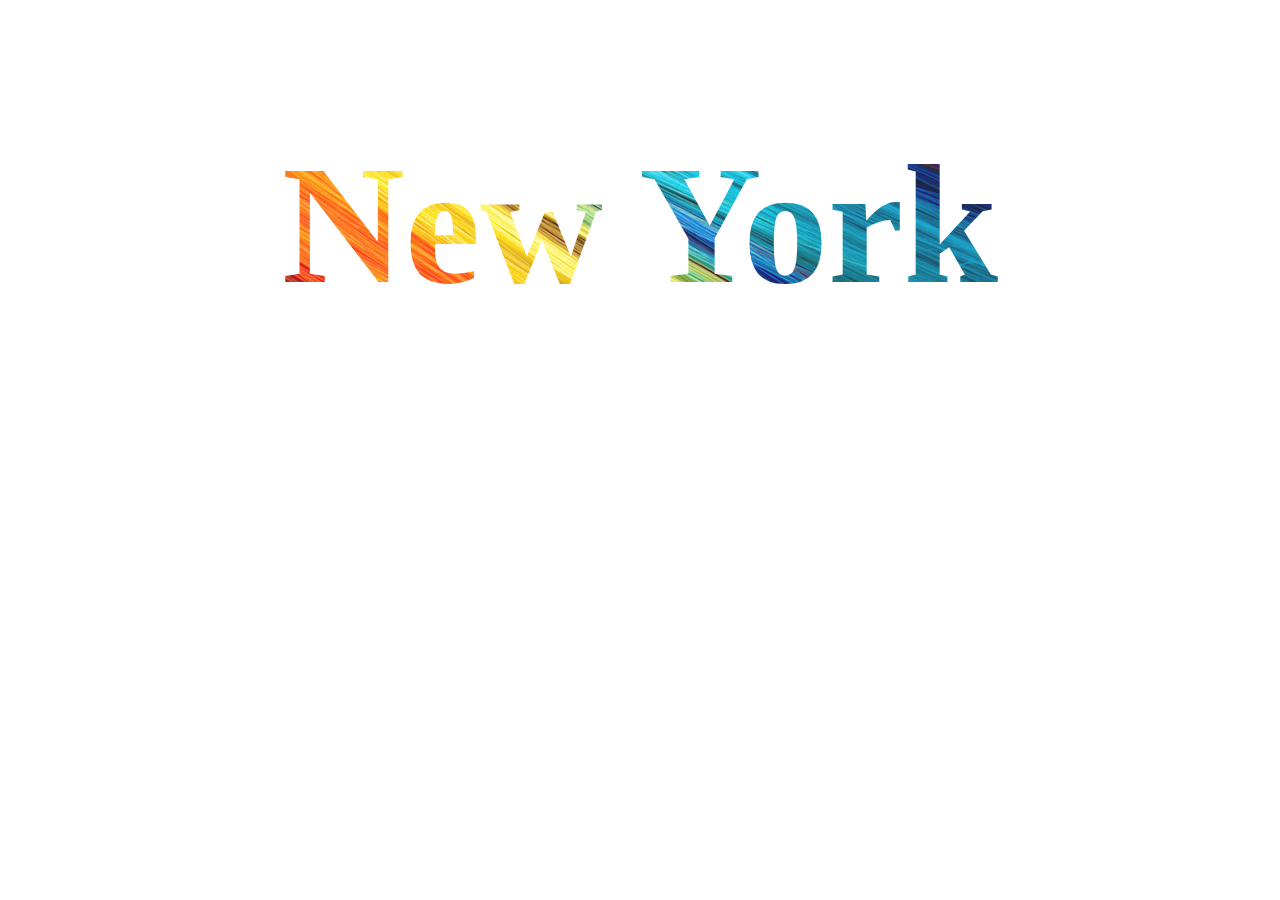
<file: Index.html>
<!DOCTYPE html>
<html>
<head>
<meta name="viewport" content="width=device-width, initial-scale=1">
    
    <script src="https://ajax.googleapis.com/ajax/libs/jquery/2.1.1/jquery.min.js"></script>
    
<style type="text/css">
    body,h1{
        margin: 0;
        padding: 0;
    }


    .text-container h1{
        color: rgba(255,255,255,.1);
        background-image: url(images/colors.jpg);
        font-size: 170px;
        background-repeat: repeat-x;
        -webkit-background-clip:text;
        background-position: center;
    }
    
    .text-container{
        margin-top: 10%;
        text-align: center;
    }
    
    a{
        text-decoration: none;
    }
    
    body{
        background-color: white;
    }
    
</style>
    
</head>
    
  
<body>
    <script>
setTimeout(function() {
  window.location.href ="NY.html";
}, 3000) ;
</script>
    
    
    

<div class="text-container">
   <a href="NY.html"> <h1> New York </h1> </a>
    </div>
     
</body>
</html>
</file>
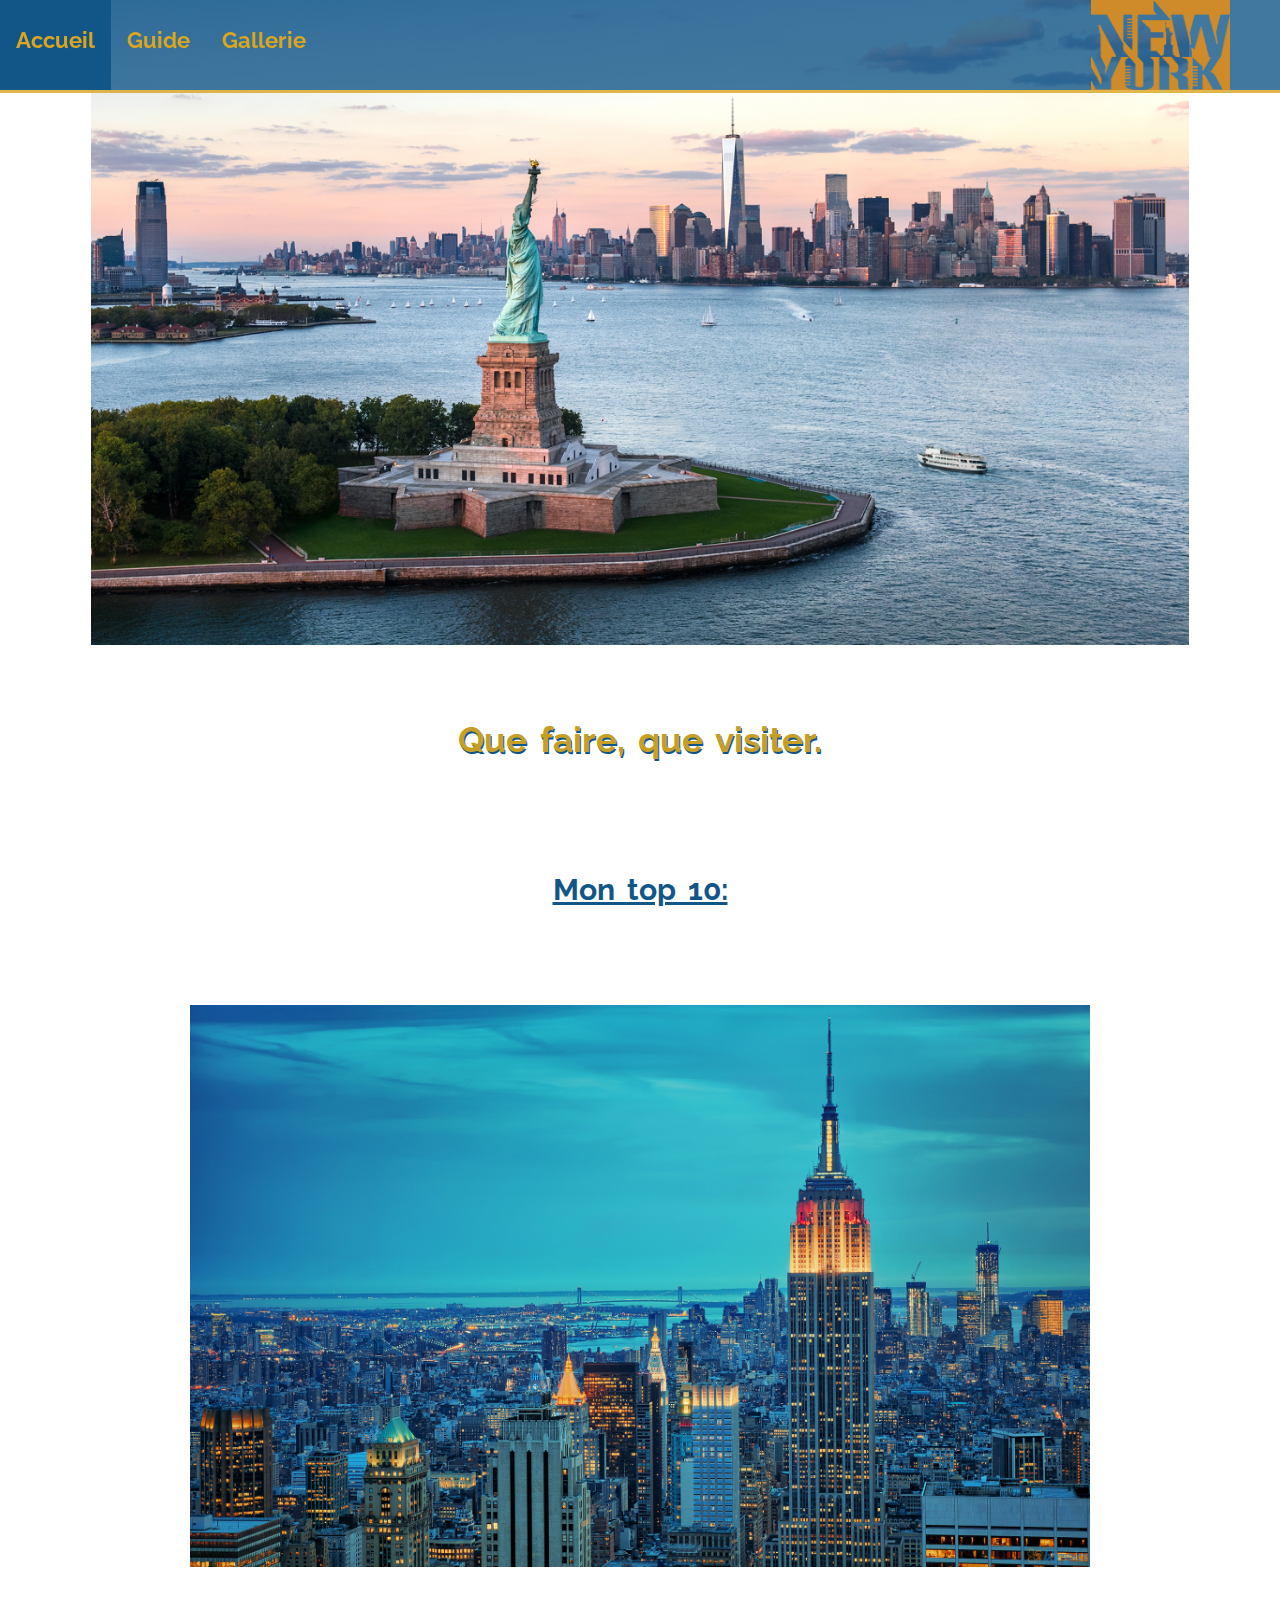
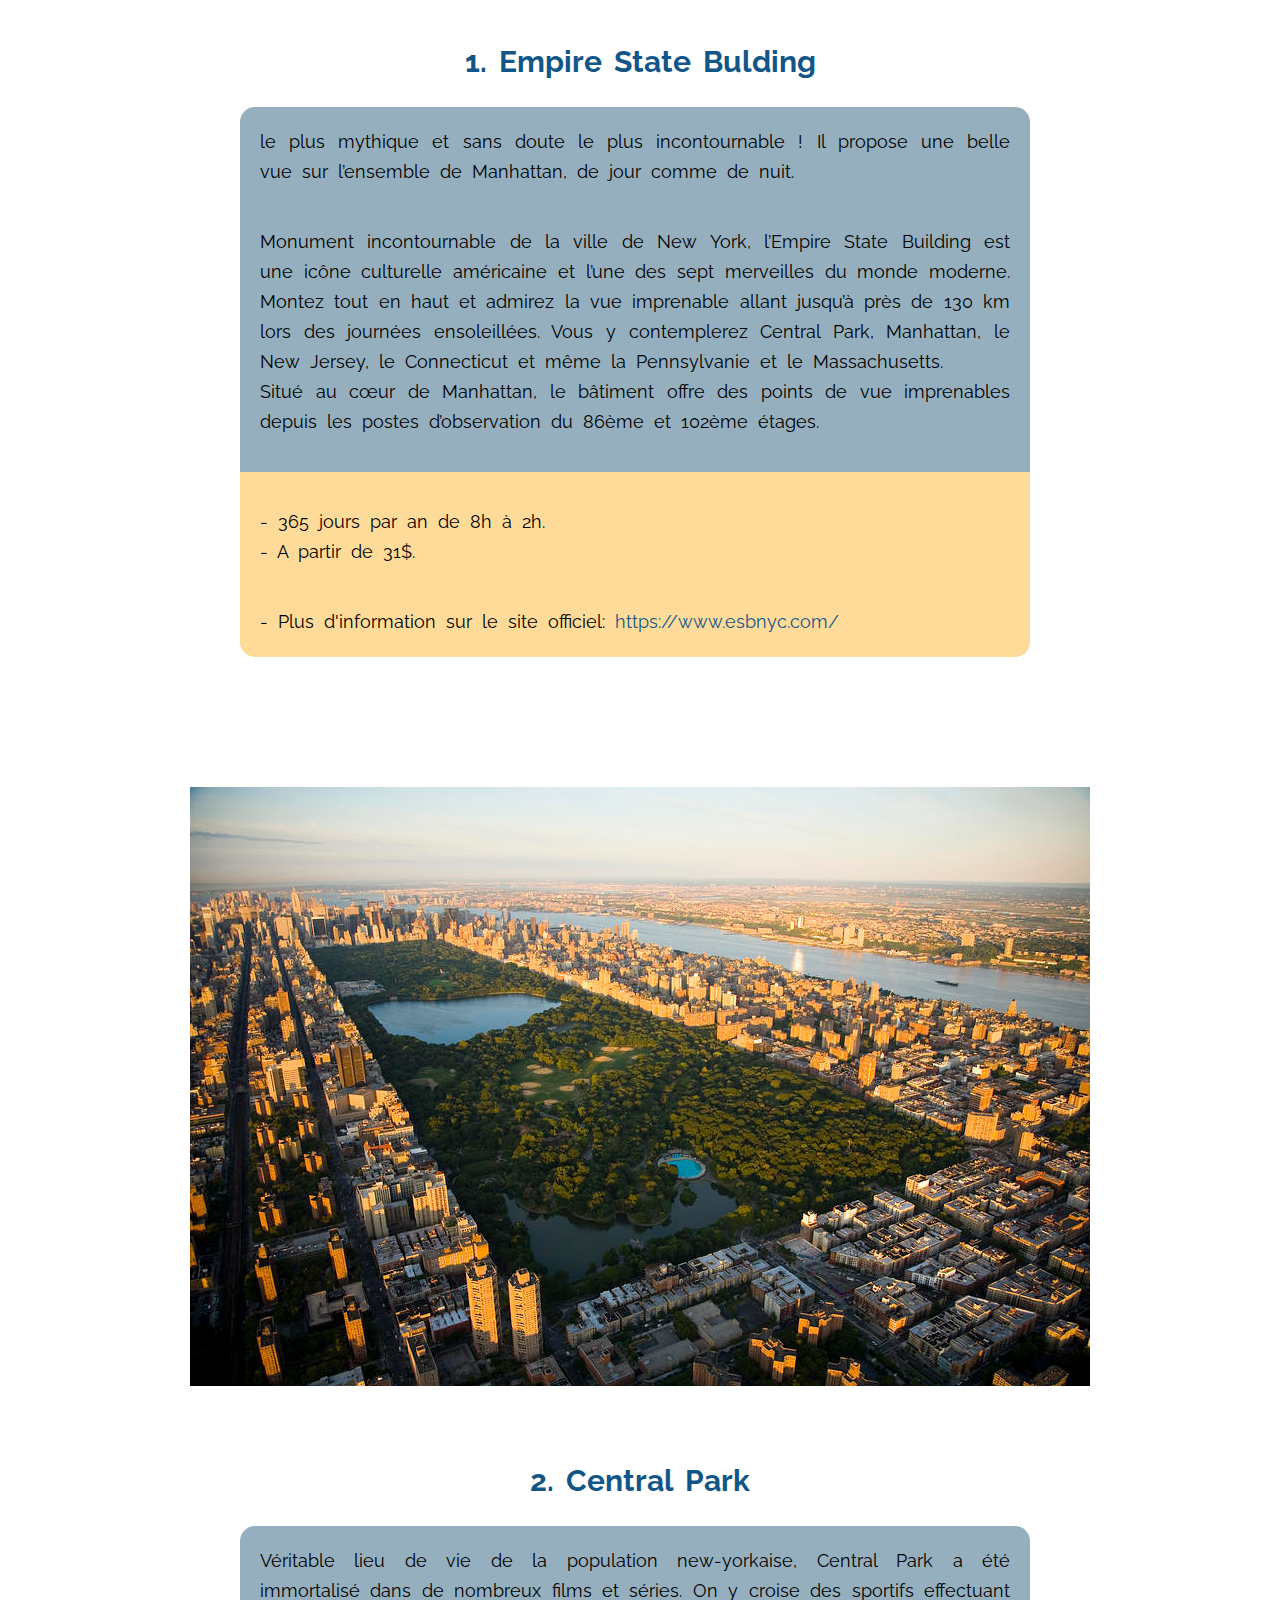
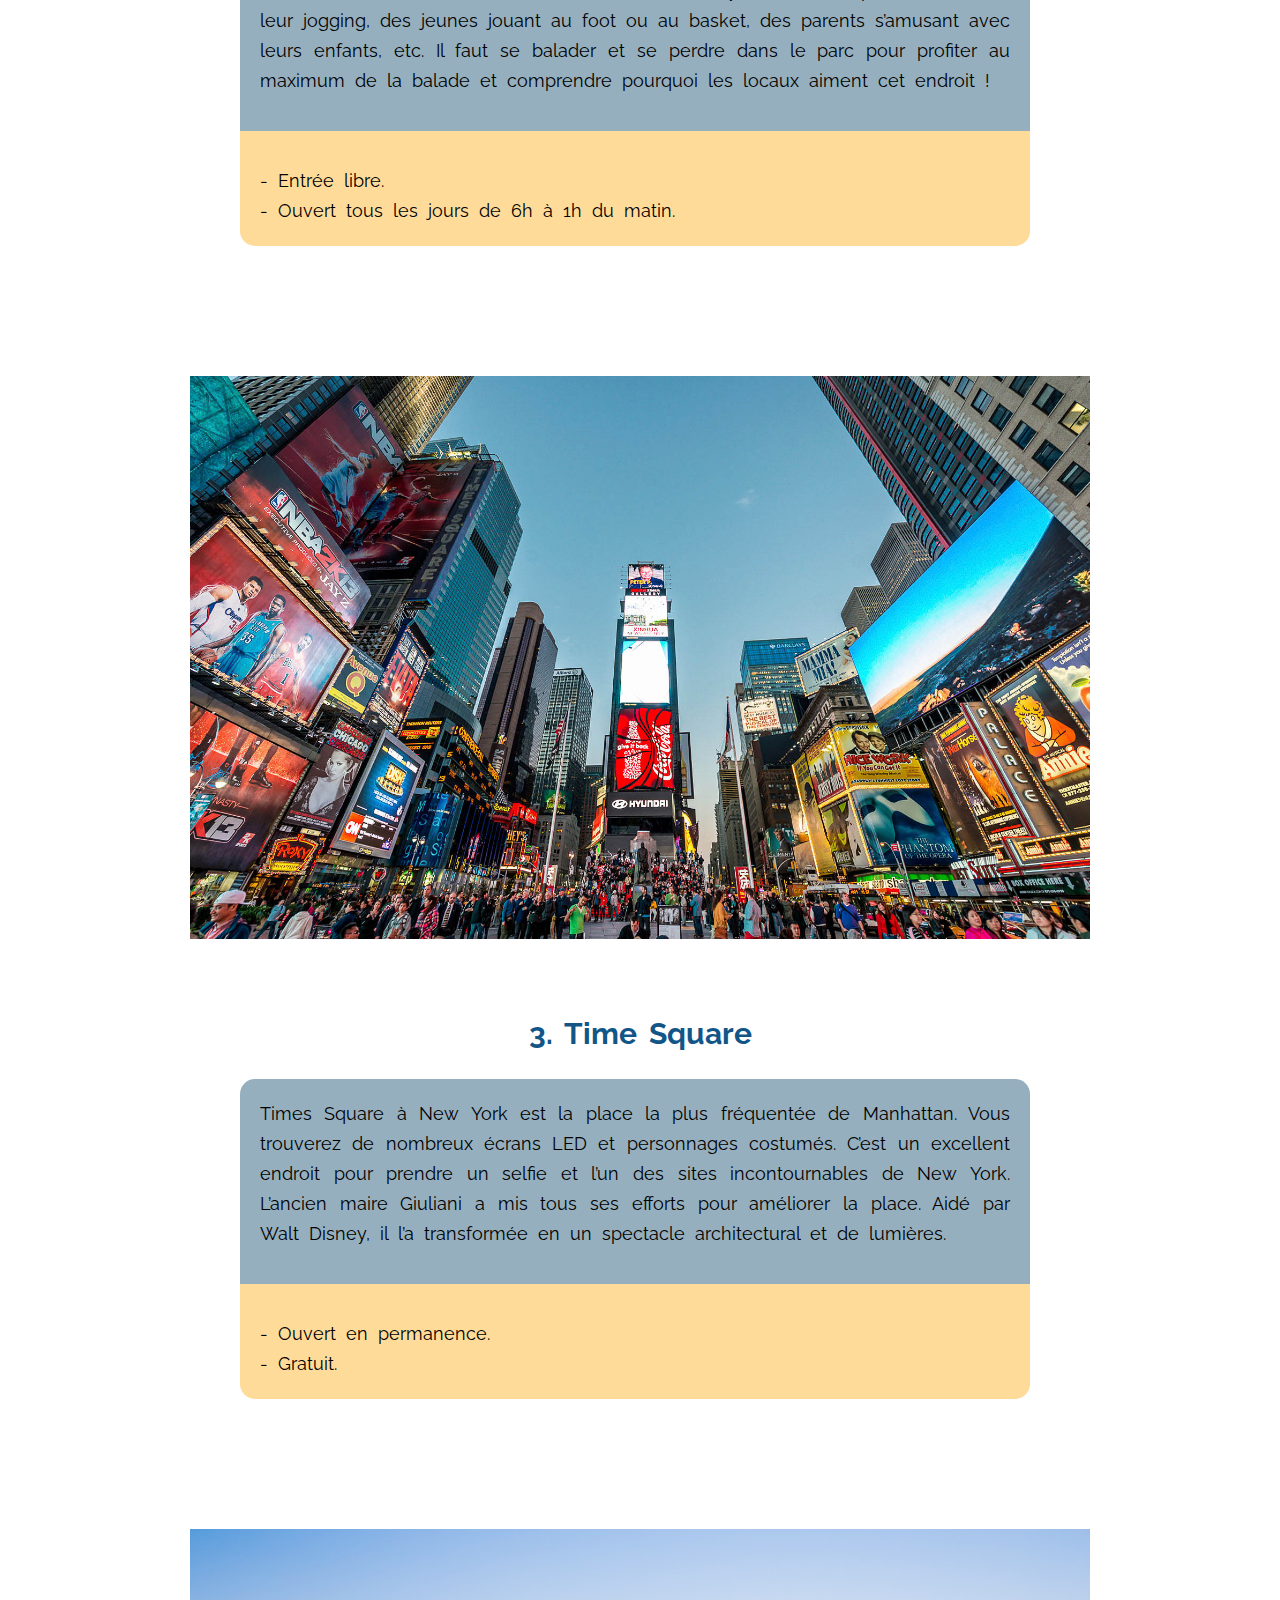
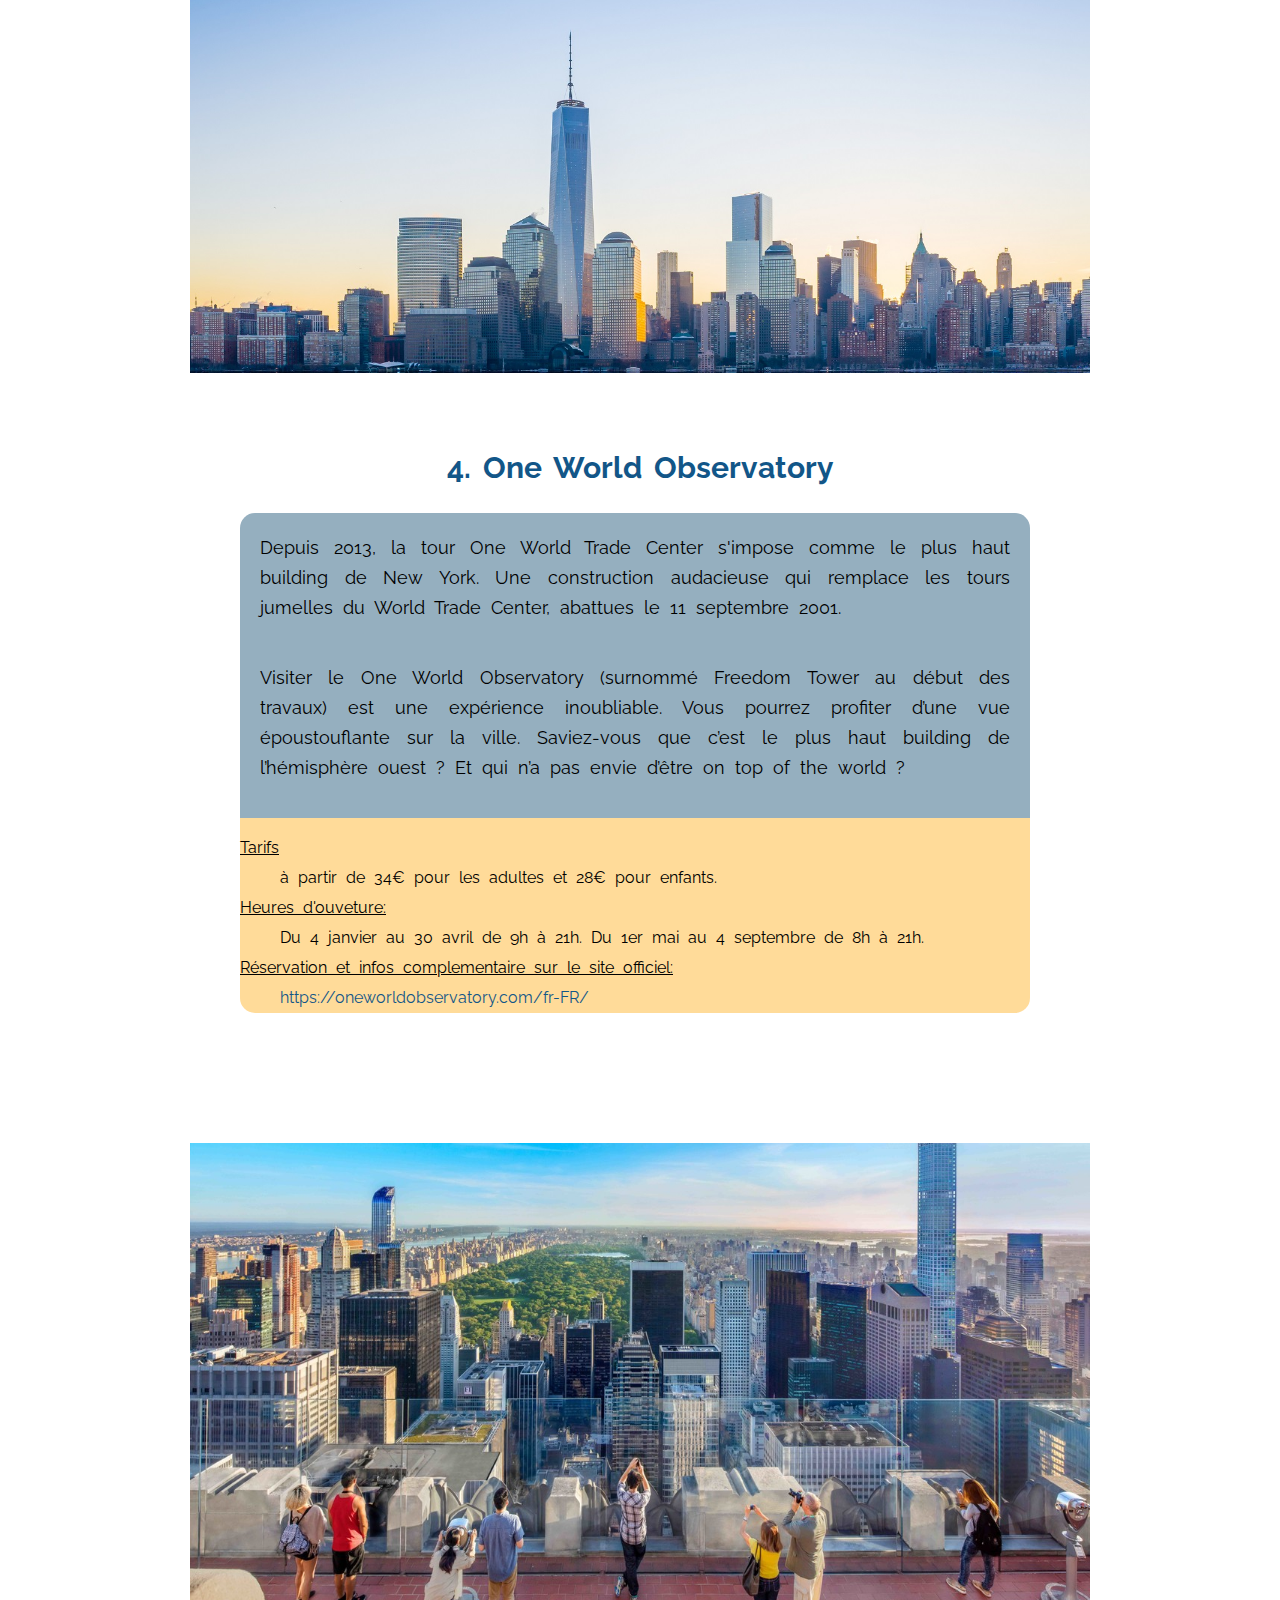
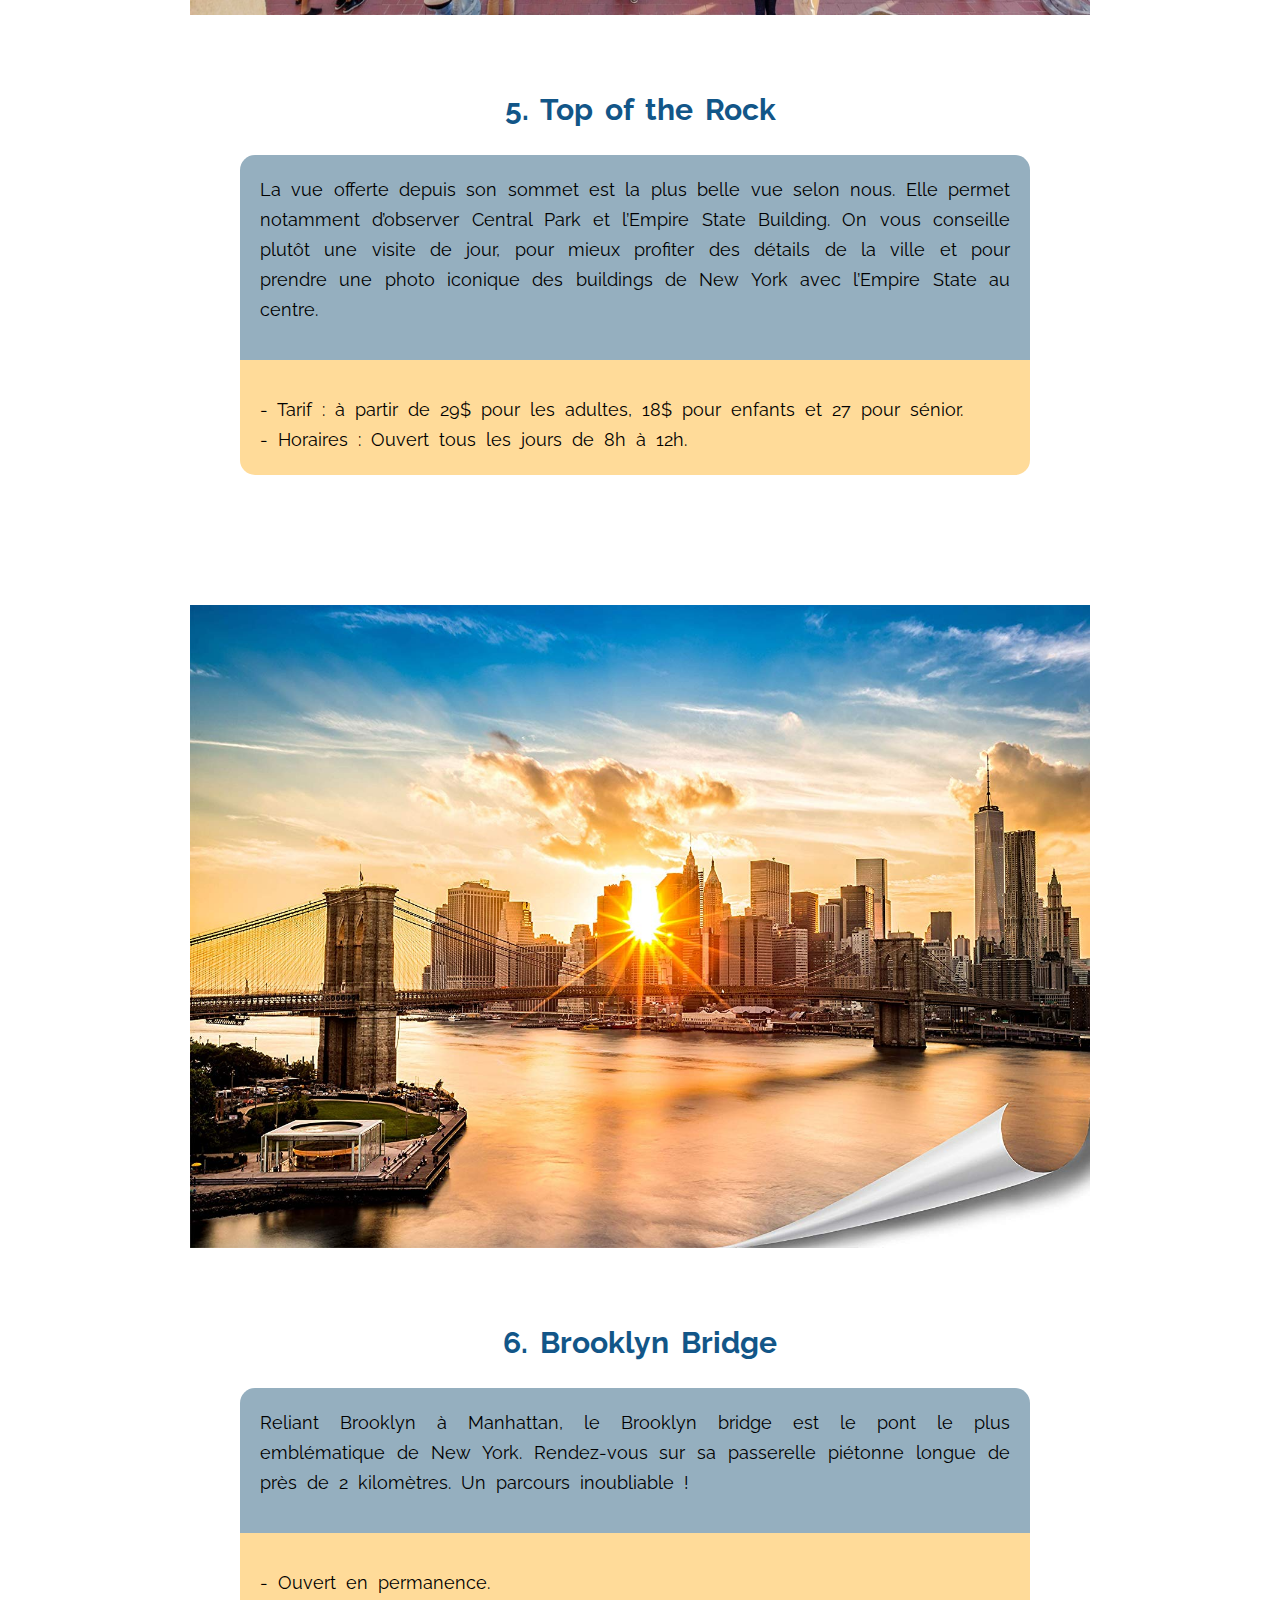
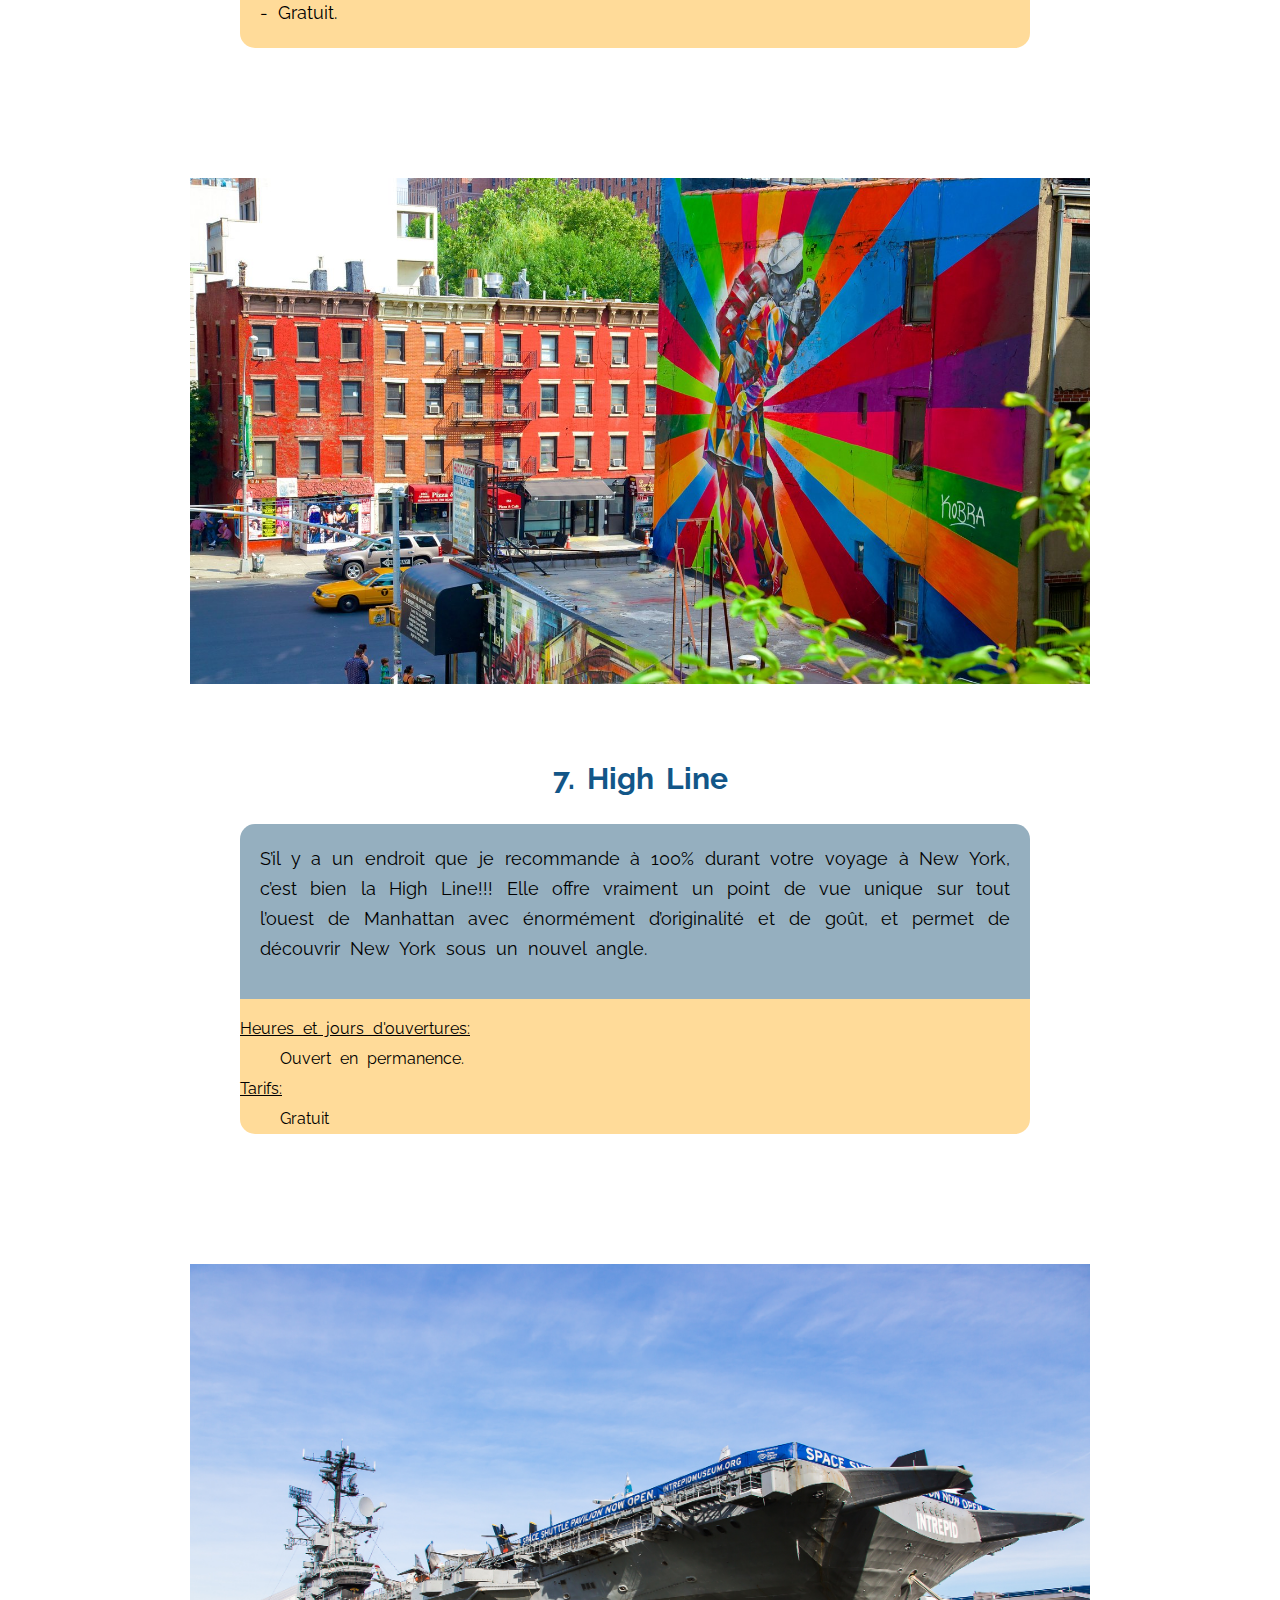
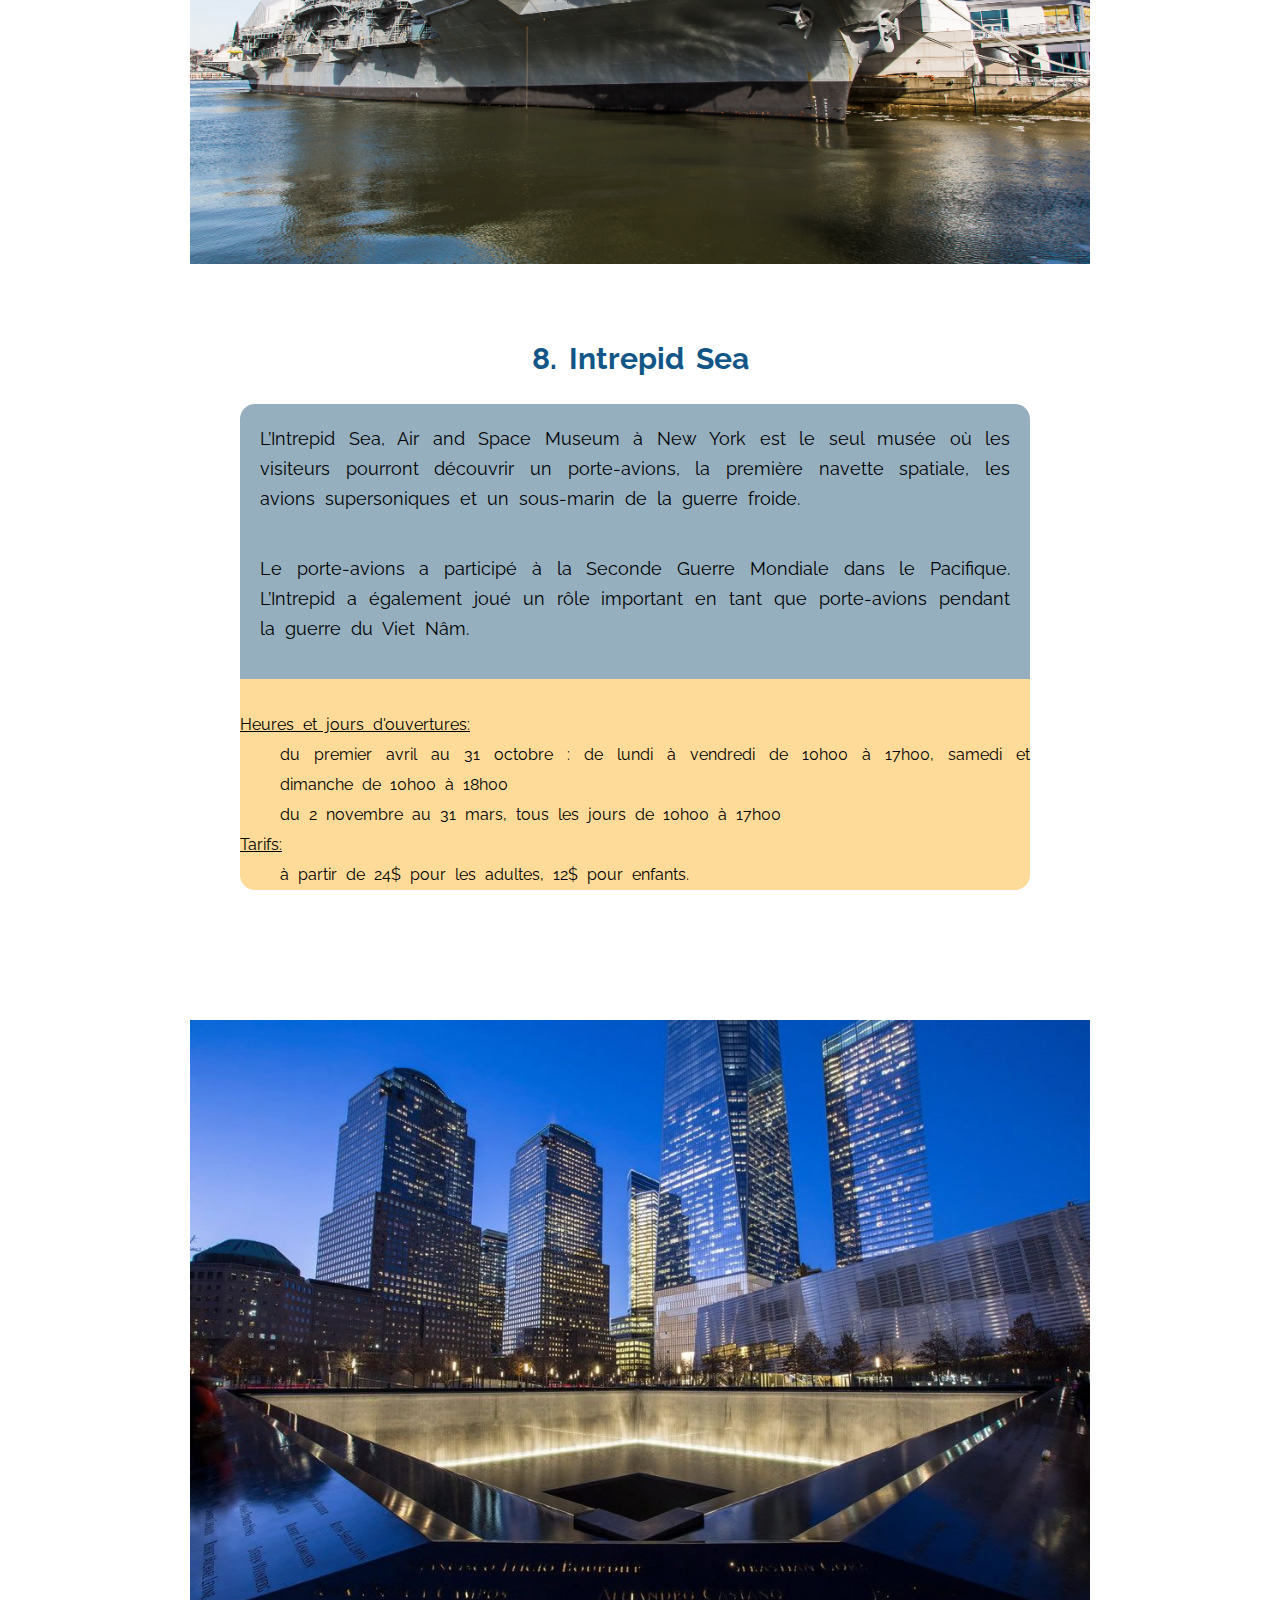
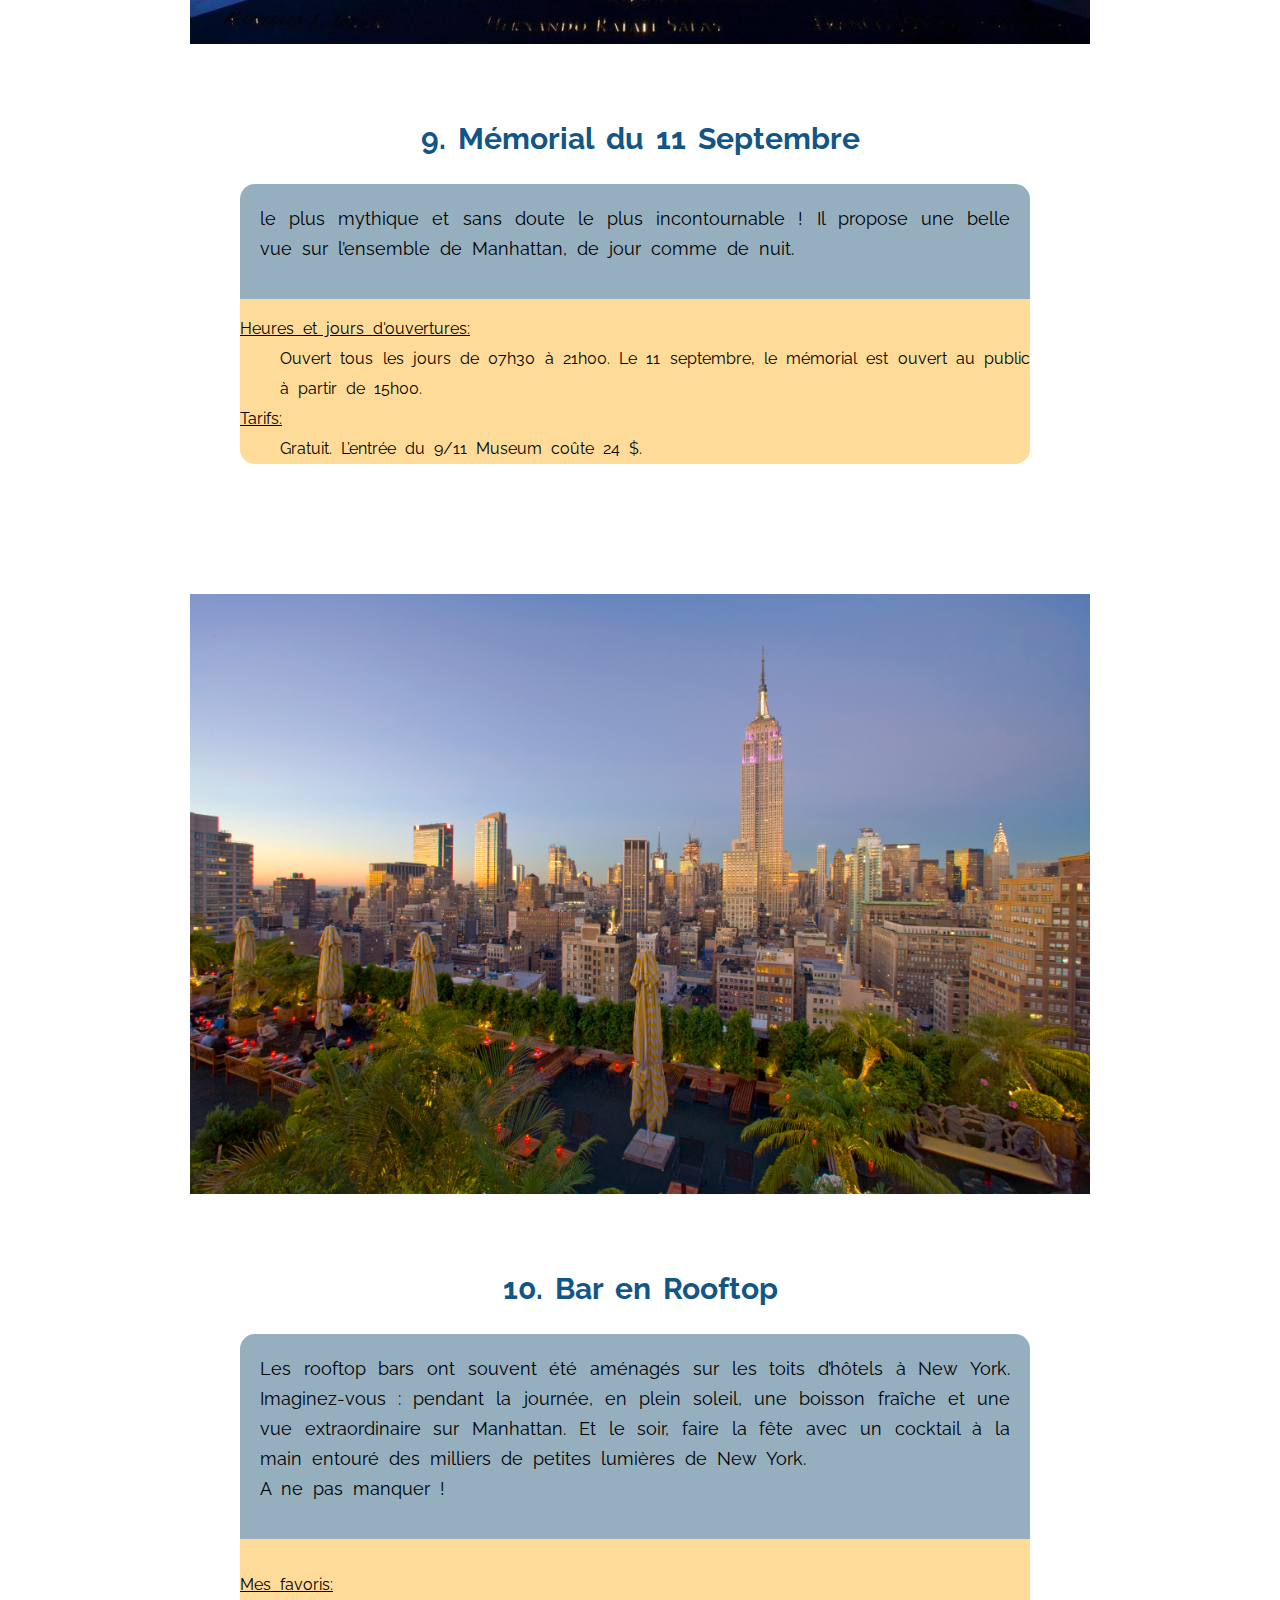
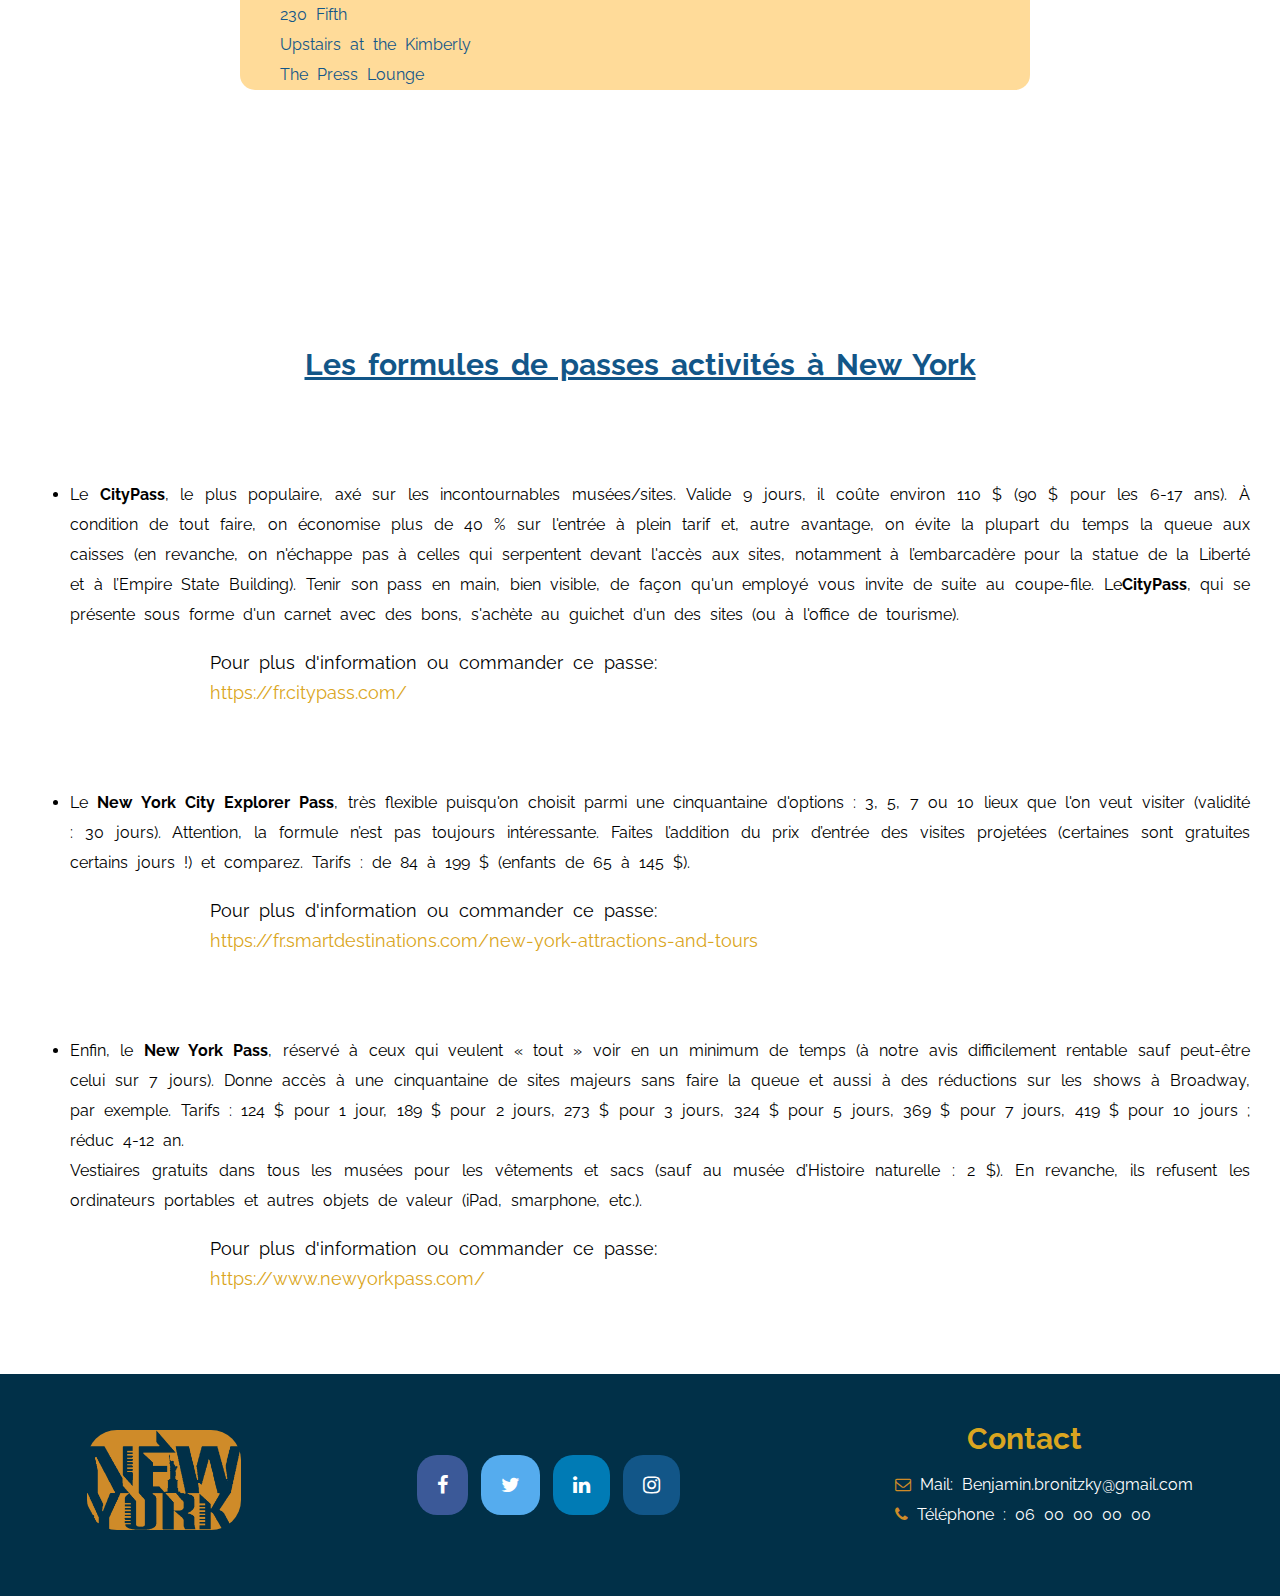
<file: attractions.html>
<!DOCTYPE html>
<html>
<head>
<meta charset="utf-8">
	<title>New_york_guide</title>

    <link rel="stylesheet" href="css/styles.css" >
     <link rel="stylesheet" href="css/attractions.css" >
    
    <link href="https://fonts.googleapis.com/css?family=Raleway" rel="stylesheet"> <!--  FONT SIZE -->
    <script src="https://ajax.googleapis.com/ajax/libs/jquery/2.1.1/jquery.min.js"></script>
    
    <meta name="viewport" content="width=device-width, initial-scale=1">
<link rel="stylesheet" href="https://cdnjs.cloudflare.com/ajax/libs/font-awesome/4.7.0/css/font-awesome.min.css">
</head>

<body>
<!--          Menu bar   -->
   <header class="header">
      <nav class="navigation">
        <ul>
          <li><a class="active" href="NY.html">Accueil</a></li>
            <li class="dropdown">
              <a href="#javascript:void(0)" class="dropbtn">Guide</a>
              <div class="dropdown-content">
                  <a href="transportsHome.html"> Transports et déplacements</a>
                  <a href="eat.html"> Se restaurer</a>
                  <a href="sleep.html"> Ou dormir?</a>
                  <a href="attractions.html"> Attractions</a>
                  <a href="shooping.html"> Shopping</a>
                  <a href="infos.html">Infos Pratiques</a>
              </div>
             </li>
          <li><a href="gallery.html">Gallerie</a></li>
<img src="sticker2.png">
        </ul>
        </nav>
      <div class="bannerHeader"></div>
      </header>
    
    
    
    
 <article class="attractions">
        
     <img class ="statueHome" src="images/statueofli.jpg">
     
     
     
    <h1> Que faire, que visiter.</h1>
        
<div class="top10">
        <h2> Mon top 10: </h2>
            
            
    <div class="containerFlex">

        
            <img class="empireImg" src="images/empire-state-building.jpg">
            
        <div class="empireP">
                <h3>1. Empire State Bulding</h3>
            <div class="description">
                <p> le plus mythique et sans doute le plus incontournable ! Il propose une belle vue sur l’ensemble de Manhattan, de jour comme de nuit.</p>
                <p>Monument incontournable de la ville de New York, l’Empire State Building est une icône culturelle américaine et l’une des sept merveilles du monde moderne. Montez tout en haut et admirez la vue imprenable allant jusqu’à près de 130 km lors des journées ensoleillées. Vous y contemplerez Central Park, Manhattan, le New Jersey, le Connecticut et même la Pennsylvanie et le Massachusetts.  <br>Situé au cœur de Manhattan, le bâtiment offre des points de vue imprenables depuis les postes d’observation du 86ème et 102ème étages.</p>
            </div>
            <div class="informations">
                <p>- 365 jours par an de 8h à 2h. 
                <br> - A partir de 31$.</p>
                <p>- Plus d'information sur le site officiel: <a href="https://www.esbnyc.com/" target="_blank">https://www.esbnyc.com/</a></p>  
            </div>
        </div>
    </div>
               

        <div class="containerFlex">
            <img class="centralPark" src="images/central-park.jpg">
         
        <div class="centralP">
                            <h3>2. Central Park</h3>
             <div class="description">
                 <p> Véritable lieu de vie de la population new-yorkaise, Central Park a été immortalisé dans de nombreux films et séries. On y croise des sportifs effectuant leur jogging, des jeunes jouant au foot ou au basket, des parents s’amusant avec leurs enfants, etc. Il faut se balader et se perdre dans le parc pour profiter au maximum de la balade et comprendre pourquoi les locaux aiment cet endroit !</p>
             </div>
             <div class="informations">
                 <p>- Entrée libre.<br>
                    - Ouvert tous les jours de 6h à 1h du matin.
                </p>     
             </div>
         </div>     
      </div>
                
            
            
            
        <div class="containerFlex">
         
               <img class="timeSquare" src="images/Times-Square.jpg">
            <div class="timeP">
                            <h3>3. Time Square</h3>
              <div class="description">
                  <p> Times Square à New York est la place la plus fréquentée de Manhattan. Vous trouverez de nombreux écrans LED et personnages costumés. C’est un excellent endroit pour prendre un selfie et l’un des sites incontournables de New York. L’ancien maire Giuliani a mis tous ses efforts pour améliorer la place. Aidé par Walt Disney, il l’a transformée en un spectacle architectural et de lumières.</p>
              </div>
              <div class="informations">
                    <p>
                    - Ouvert en permanence.<br>
                    - Gratuit.
                    </p>
              </div>
            </div>    
       </div>
            
            
            
     <div class="containerFlex">  
            
            <img class="OneWorld" src="images/one-world-trade-center.jpg">
          <div class="oneWorldP">
              <h3>4. One World Observatory</h3>
              
             <div class="description">
                <p> Depuis 2013, la tour One World Trade Center s'impose comme le plus haut building de New York. Une construction audacieuse qui remplace les tours jumelles du World Trade Center, abattues le 11 septembre 2001.</p>
                <p>Visiter le One World Observatory (surnommé Freedom Tower au début des travaux) est une expérience inoubliable. Vous pourrez profiter d’une vue époustouflante sur la ville. Saviez-vous que c’est le plus haut building de l’hémisphère ouest ? Et qui n’a pas envie d’être on top of the world ?</p>
             </div>
             <div class="informations">
                 <dt>Tarifs</dt>
                    <dd> à partir de 34€  pour les adultes et 28€ pour enfants.</dd>
                 <dt>Heures d'ouveture:</dt>
                    <dd>Du 4 janvier au 30 avril de 9h à 21h.
                 Du 1er mai au 4 septembre de 8h à 21h.</dd>
                 <dt> Réservation et infos complementaire sur le site officiel:</dt>
                    <dd><a href="https://oneworldobservatory.com/fr-FR/" target="_blank"> https://oneworldobservatory.com/fr-FR/</a></dd>
             </div>
         </div>        
     </div> 
            
            
            
        <div class="containerFlex">
            <img class="rockefellercenter" src="images/topoftherock.jpg">
         <div class="topOfP"> 
            <h3>5. Top of the Rock</h3>
            
            <div class="description">
                <p> La vue offerte depuis son sommet est la plus belle vue selon nous. Elle permet notamment d’observer Central Park et l’Empire State Building. On vous conseille plutôt une visite de jour, pour mieux profiter des détails de la ville et pour prendre une photo iconique des buildings de New York avec l’Empire State au centre.</p>
            </div>
            <div class="informations">
                <p>
                - Tarif : à partir de 29$  pour les adultes, 18$ pour enfants et 27 pour sénior.<br>
                - Horaires : Ouvert tous les jours de 8h à 12h.
                </p>
            </div>
             
         </div>   
        </div>
            
            
            
    <div class="containerFlex">
            <img class="brooklynBridge" src="images/brooklynBridge.jpg">
            
        <div class="brooklynP">
             <h3>6. Brooklyn Bridge</h3>
          <div class="description">
             <p> Reliant Brooklyn à Manhattan, le Brooklyn bridge est le pont le plus emblématique de New York. Rendez-vous sur sa passerelle piétonne longue de près de 2 kilomètres. Un parcours inoubliable !</p>
          </div>
          <div class="informations">
                 <p>- Ouvert en permanence.<br>
                    - Gratuit.
                 </p>
          </div>
        </div>
        
    </div>
               
            
            
            
        <div class="containerFlex">
            
            <img class="highLine" src="images/High-Line.jpg">
         <div class="highLineP">
            <h3>7. High Line</h3>
             
             <div class="description">
                 <p> S’il y a un endroit que je recommande à 100% durant votre voyage à New York, c’est bien la High Line!!!
                     Elle offre vraiment un point de vue unique sur tout l’ouest de Manhattan avec énormément d’originalité et de goût, et permet de découvrir New York sous un nouvel angle.
                 </p>
             </div>   
             <div class="informations">
                 <dt>Heures et jours d'ouvertures:</dt>
                    <dd>Ouvert en permanence.</dd>
                 <dt>Tarifs: </dt>
                    <dd>Gratuit</dd>
            </div> 
         </div>
            
        </div>
            
            
            
            
     <div class="containerFlex">
            <img class="intrepid" src="images/intrepid.jpg">
            
         <div class="intrepidP">
                <h3>8. Intrepid Sea</h3>
             <div class="description">
                <p> L’Intrepid Sea, Air and Space Museum à New York est le seul musée où les visiteurs pourront découvrir un porte-avions, la première navette spatiale, les avions supersoniques et un sous-marin de la guerre froide.</p><p> Le porte-avions a participé à la Seconde Guerre Mondiale dans le Pacifique. L’Intrepid a également joué un rôle important en tant que porte-avions pendant la guerre du Viet Nâm.</p>
             </div>   
             <div class="informations">
                <dl>
                 <dt>Heures et jours d'ouvertures:</dt>
                    <dd>du premier avril au 31 octobre : de lundi à vendredi de 10h00 à 17h00, samedi et dimanche de 10h00 à 18h00</dd>
                    <dd>du 2 novembre au 31 mars, tous les jours de 10h00 à 17h00</dd> 
                 <dt>Tarifs: </dt>
                    <dd>à partir de 24$ pour les adultes, 12$ pour enfants.</dd>
                </dl>
            </div>
         </div>
            
     </div>    
            
            
            
            
    <div class="containerFlex">   
            <img class="memorial" src="images/memorial.jpg">
        
        <div class="memorialP">
            <h3>9. Mémorial du 11 Septembre</h3>
            
            <div class="description">
                <p> le plus mythique et sans doute le plus incontournable ! Il propose une belle vue sur l’ensemble de Manhattan, de jour comme de nuit.</p>
            </div>
            <div class="informations">
                <dt>Heures et jours d'ouvertures:</dt>
                  <dd>Ouvert tous les jours de 07h30 à 21h00. Le 11 septembre, le mémorial est ouvert au public à partir de 15h00.</dd>
                <dt>Tarifs: </dt>
                  <dd>Gratuit. L’entrée du 9/11 Museum coûte 24 $.</dd>
            </div>
        </div>
            
     </div> 
            
            
            
            
            
        <div class="containerFlex">   
            <img class="rooftop" src="images/rooftop-bar.jpg">
            
          <div class="rooftopP">
                <h3>10. Bar en Rooftop</h3>
             <div class="description">
                <p> Les rooftop bars ont souvent été aménagés sur les toits d’hôtels à New York. Imaginez-vous : pendant la journée, en plein soleil, une boisson fraîche et une vue extraordinaire sur Manhattan. Et le soir, faire la fête avec un cocktail à la main entouré des milliers de petites lumières de New York. <br>A ne pas manquer !</p>
             </div>  
             <div class="informations">
               <dl>
                <dt>Mes favoris:</dt>
                 <dd><a href="https://www.230-fifth.com/">230 Fifth</a>
                 </dd>
                 <dd><a href="http://upstairsnyc.com/">Upstairs at the Kimberly</a></dd>
                 <dd><a href="https://www.thepresslounge.com/">The Press Lounge</a></dd>
                </dl>
             </div>
         </div>
            
        </div>   
            
   
            
                
</div>
        
     
     
     

                        
     
     
     
<div class="pass">
  
            <h2> Les formules de passes activités à New York </h2>
  <ul>
           
        <li>
            Le <strong>CityPass</strong>, le plus populaire, axé sur les incontournables musées/sites. Valide 9 jours, il coûte environ 110 $ (90 $ pour les 6-17 ans). À condition de tout faire, on économise plus de 40 % sur l'entrée à plein tarif et, autre avantage, on évite la plupart du temps la queue aux caisses (en revanche, on n'échappe pas à celles qui serpentent devant l'accès aux sites, notamment à l’embarcadère pour la statue de la Liberté et à l’Empire State Building). 
            Tenir son pass en main, bien visible, de façon qu'un employé vous invite de suite au coupe-file. 
            Le<strong>CityPass</strong>, qui se présente sous forme d'un carnet avec des bons, s'achète au guichet d'un des sites (ou à l'office de tourisme).
                
                <p>Pour plus d'information ou commander ce passe:<br>
                    <a href="https://fr.citypass.com/">https://fr.citypass.com/</a></p>
         </li>

                
            
       <li>
           Le<strong> New York City Explorer Pass</strong>, très flexible puisqu'on choisit parmi une cinquantaine d'options : 3, 5, 7 ou 10 lieux que l'on veut visiter (validité : 30 jours). Attention, la formule n’est pas toujours intéressante. Faites l’addition du prix d’entrée des visites projetées (certaines sont gratuites certains jours !) et comparez. Tarifs : de 84 à 199 $ (enfants de 65 à 145 $).
    
            <p>Pour plus d'information ou commander ce passe:<br>
         <a href="https://fr.smartdestinations.com/new-york-attractions-and-tours/_d_Nyc-p1.html?pass=Nyc_Prod_Exp">https://fr.smartdestinations.com/new-york-attractions-and-tours</a></p>
       </li>
            
          
 
      <li>
          Enfin, le<strong> New York Pass</strong>, réservé à ceux qui veulent « tout » voir en un minimum de temps (à notre avis difficilement rentable sauf peut-être celui sur 7 jours). Donne accès à une cinquantaine de sites majeurs sans faire la queue et aussi à des réductions sur les shows à Broadway, par exemple. Tarifs : 124 $ pour 1 jour, 189 $ pour 2 jours, 273 $ pour 3 jours, 324 $ pour 5 jours, 369 $ pour 7 jours, 419 $ pour 10 jours ; réduc 4-12 an.
            <br>Vestiaires gratuits dans tous les musées pour les vêtements et sacs (sauf au musée d’Histoire naturelle : 2 $). En revanche, ils refusent les ordinateurs portables et autres objets de valeur (iPad, smarphone, etc.).
                <p>Pour plus d'information ou commander ce passe:<br>
                    <a href="https://www.newyorkpass.com/">https://www.newyorkpass.com/</a>
                </p>
      </li>
             
  </ul>
</div>

 </article>
    
    
     <!--         FOOTER   ---------------->
    
    <footer id="containerFooter">
      <div class="footer">
            
            <div class="logoFooter">
              <img src="sticker2.png">
            </div>
   
            
            
             <div class="footer-social">
            
                  <a href="#" class="fa fa-facebook"></a>
              
                  <a href="#" class="fa fa-twitter"></a>
                
                  <a href="#" class="fa fa-linkedin"></a>
                
                  <a href="#" class="fa fa-instagram"></a>     
          </div>
            
            
        <div class="contact">
            <h3>Contact</h3>
          <ul>
              <li>
                 <i class="fa fa-envelope-o"></i><a href="mailto:benjamin.bronitzky@gmail.com"> Mail: Benjamin.bronitzky@gmail.com</a>
              </li>
              <li>
                  <i class="fa fa-phone"></i> Téléphone : 06 00 00 00 00
              </li>
          </ul>
        </div>
            
    </div>      
   </footer>
    
    
    
</body>
</html>
</file>
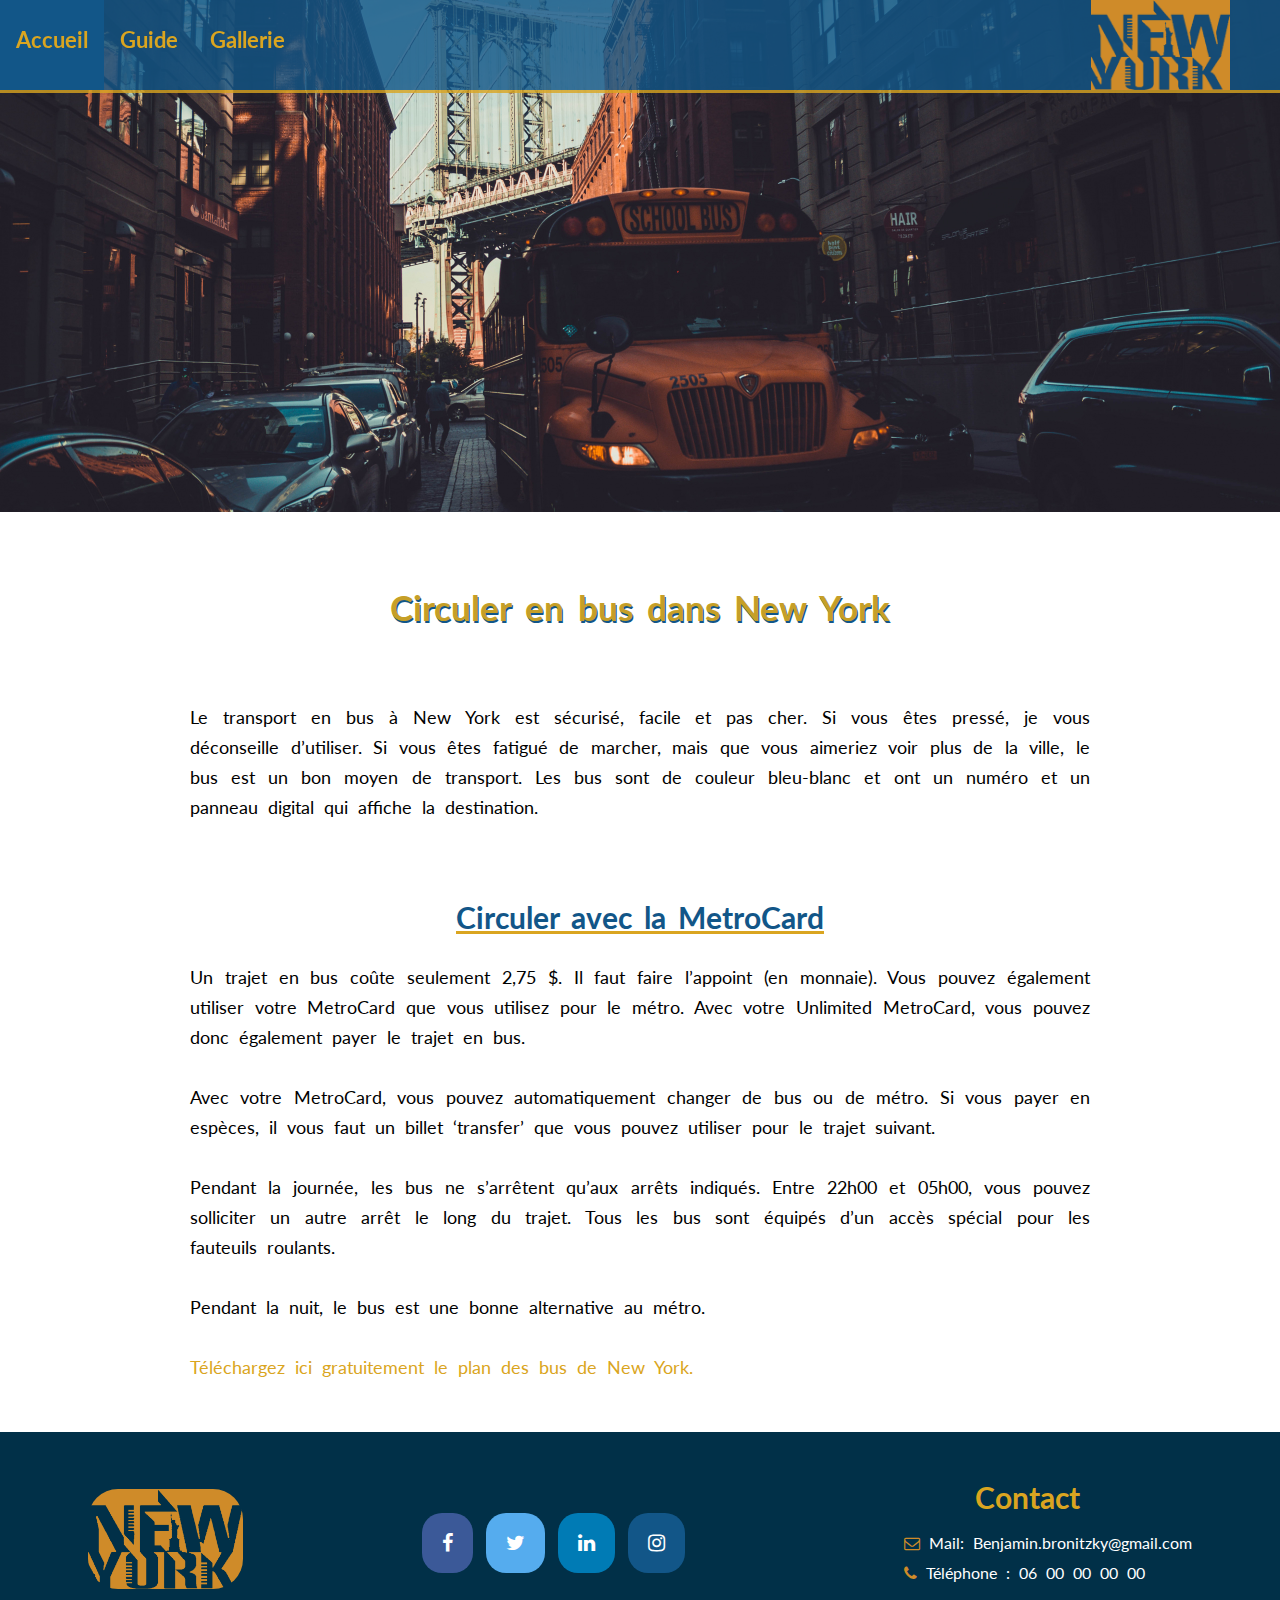
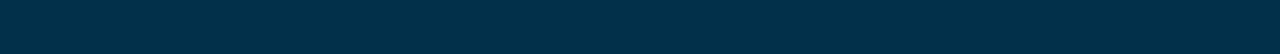
<file: bus.html>
<!DOCTYPE html>
<html>
<head>
<meta charset="utf-8">
	<title>New_york_guide</title>

    <link rel="stylesheet" href="css/styles.css" >
     <link rel="stylesheet" href="css/bus.css" >
    
    <meta name="viewport" content="initial-scale=1">
    <meta name="viewport" content="width=device-width, initial-scale=1.0">
    
    <link href="https://fonts.googleapis.com/css?family=Playfair+Display" rel="stylesheet">
    
    <link href="https://fonts.googleapis.com/css?family=Lato" rel="stylesheet">
    <link href="https://fonts.googleapis.com/css?family=Roboto:300" rel="stylesheet">
    
    
    <link rel="stylesheet" href="https://cdnjs.cloudflare.com/ajax/libs/font-awesome/4.7.0/css/font-awesome.min.css">

    
    <meta name="viewport" content="width=device-width, initial-scale=1">
    
    <script src="https://ajax.googleapis.com/ajax/libs/jquery/2.1.1/jquery.min.js"></script>

</head>

<body>
    
    
<!--          Menu bar   -->
  <header class="header">
      <nav class="navigation">
        <ul>
          <li><a class="active" href="NY.html">Accueil</a></li>
            <li class="dropdown">
              <a href="#javascript:void(0)" class="dropbtn">Guide</a>
              <div class="dropdown-content">
                  <a href="transportsHome.html"> Transports et déplacements</a>
                  <a href="eat.html"> Se restaurer</a>
                  <a href="sleep.html"> Ou dormir?</a>
                  <a href="attractions.html"> Attractions</a>
                  <a href="shooping.html"> Shopping</a>
                  <a href="infos.html">Infos Pratiques</a>
              </div>
             </li>
          <li><a href="gallery.html">Gallerie</a></li>
            <img src="sticker2.png">
        </ul>
      </nav>
        <div class="bannerHeader"></div>
      
      </header>
    
    
    
    <img class="wallpaperBus" src="images/school-bus.jpg">
    
    
    <div class="container bus">
    
        <h1>Circuler en bus dans New York</h1>
        
        <p>Le transport en bus à New York est sécurisé, facile et pas cher. Si vous êtes pressé, je vous déconseille d’utiliser. Si vous êtes fatigué de marcher, mais que vous aimeriez voir plus de la ville, le bus est un bon moyen de transport. Les bus sont de couleur bleu-blanc et ont un numéro et un panneau digital qui affiche la destination.</p>
        
        
        <h3> Circuler avec la MetroCard</h3>
            <p>Un trajet en bus coûte seulement 2,75 $. Il faut faire l’appoint (en monnaie). Vous pouvez également utiliser votre MetroCard que vous utilisez pour le métro. Avec votre Unlimited MetroCard, vous pouvez donc également payer le trajet en bus.</p>

            <p>Avec votre MetroCard, vous pouvez automatiquement changer de bus ou de métro. Si vous payer en espèces, il vous faut un billet ‘transfer’ que vous pouvez utiliser pour le trajet suivant.</p>

            <p>Pendant la journée, les bus ne s’arrêtent qu’aux arrêts indiqués. Entre 22h00 et 05h00, vous pouvez solliciter un autre arrêt le long du trajet. Tous les bus sont équipés d’un accès spécial pour les fauteuils roulants.</p>

            <p>Pendant la nuit, le bus est une bonne alternative au métro.</p>

        <a href="http://web.mta.info/nyct/maps/manbus.pdf"><p>Téléchargez ici gratuitement le plan des bus de New York.</p></a>
    
    </div>
    
   
        <!--         FOOTER   -->
    
    <footer id="containerFooter">
        <div class="footer">
            
            <div class="logoFooter">
              <img src="sticker2.png">
            </div>
   
            
            
             <div class="footer-social">
            
                  <a href="#" class="fa fa-facebook"></a>
              
                  <a href="#" class="fa fa-twitter"></a>
                
                  <a href="#" class="fa fa-linkedin"></a>
                
                  <a href="#" class="fa fa-instagram"></a>
                
          </div>
            
            
        <div class="contact">
            <h3>Contact</h3>
          <ul>
              <li>
                 <i class="fa fa-envelope-o"></i><a href="mailto:benjamin.bronitzky@gmail.com"> Mail: Benjamin.bronitzky@gmail.com</a>
                 
              </li>
              <li>
                  <i class="fa fa-phone"></i> Téléphone : 06 00 00 00 00
              </li>
          </ul>
        </div>
            
             </div>   
    
            
            
        
         
        
       </footer>
    
  
</body>
</html>
</file>
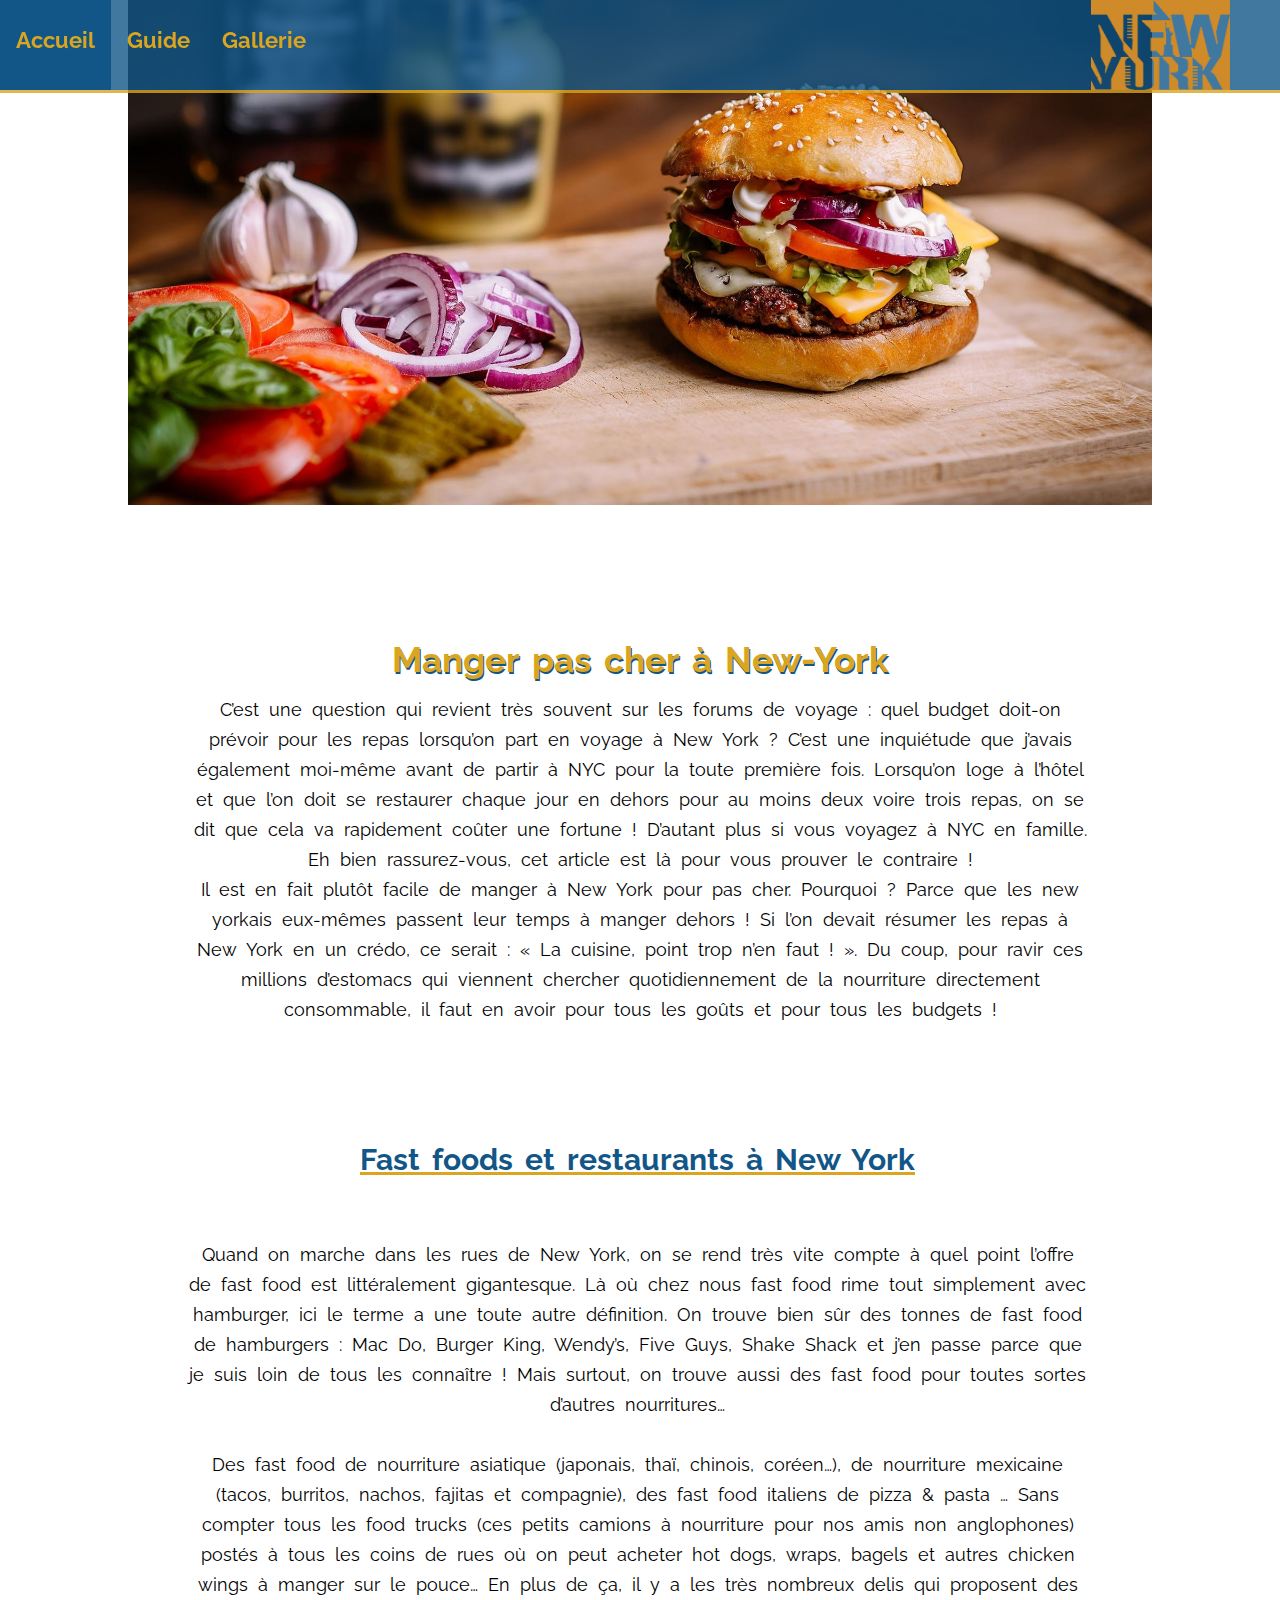
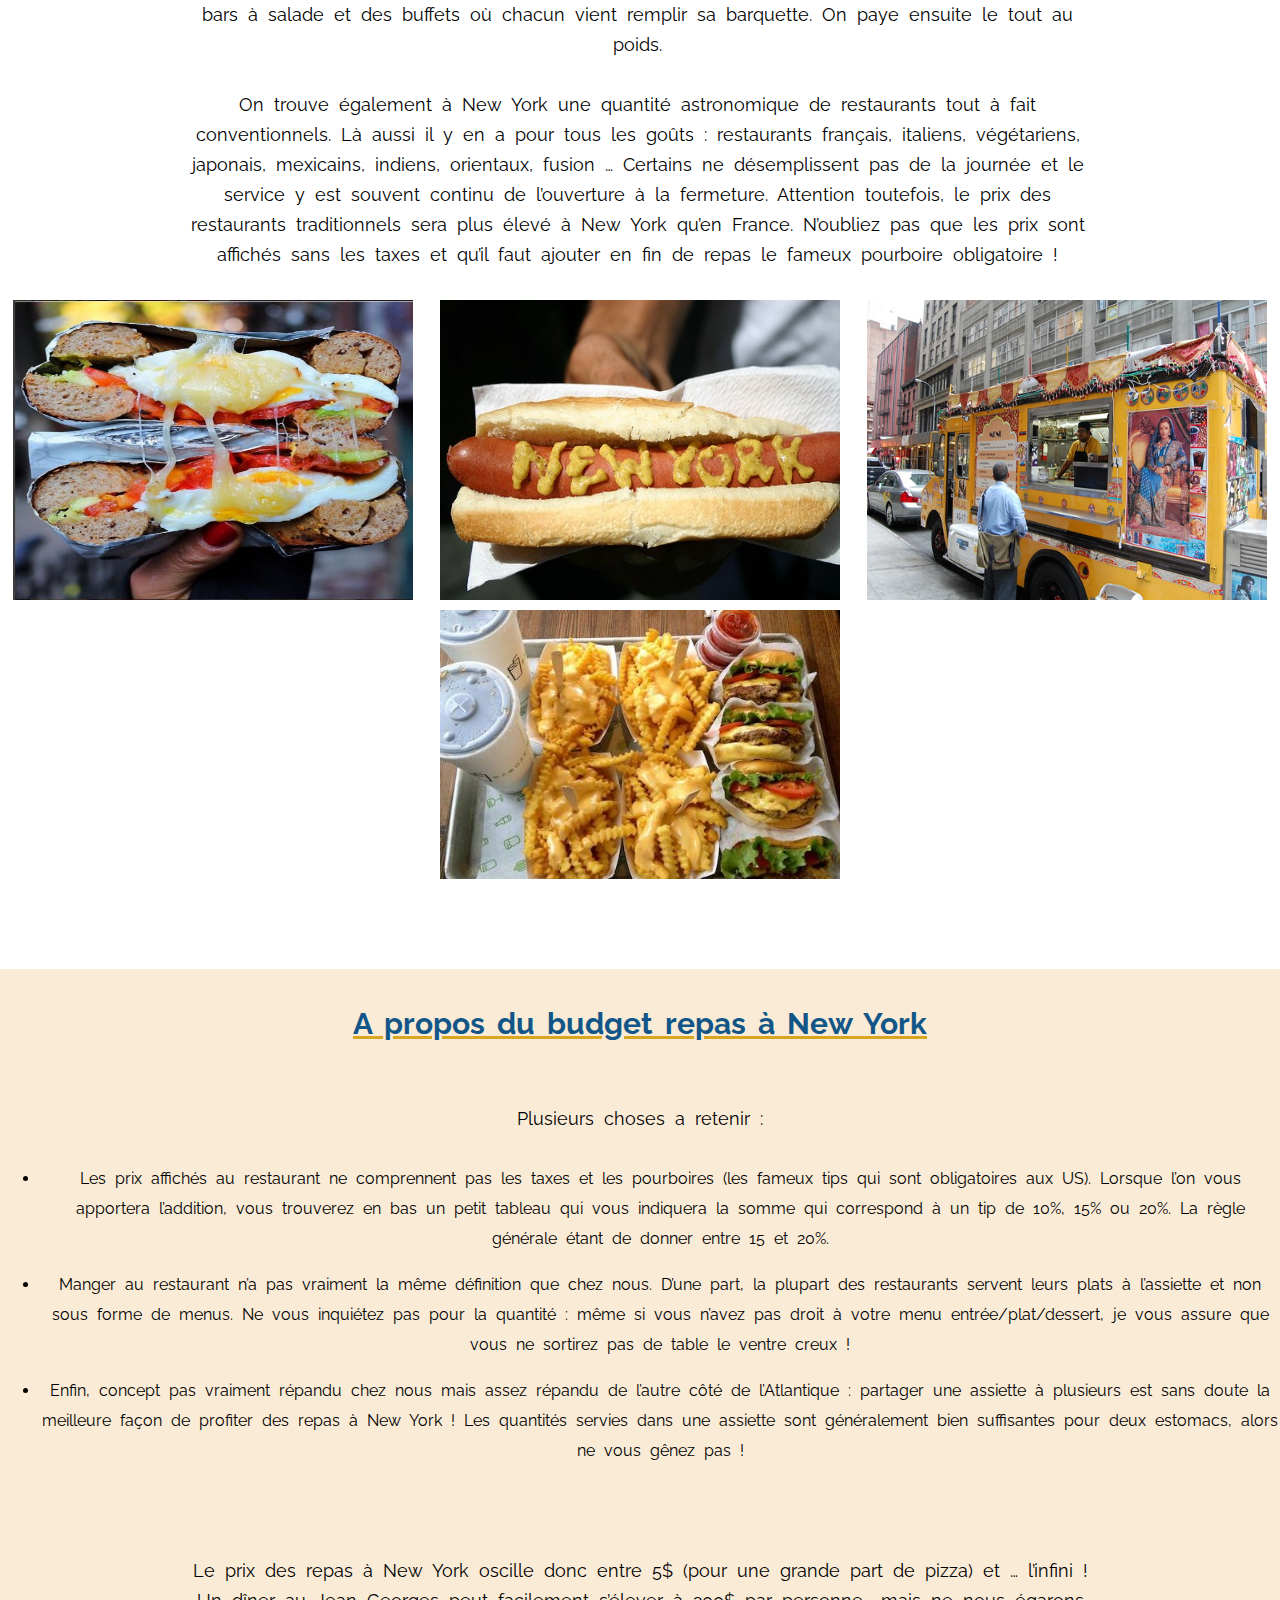
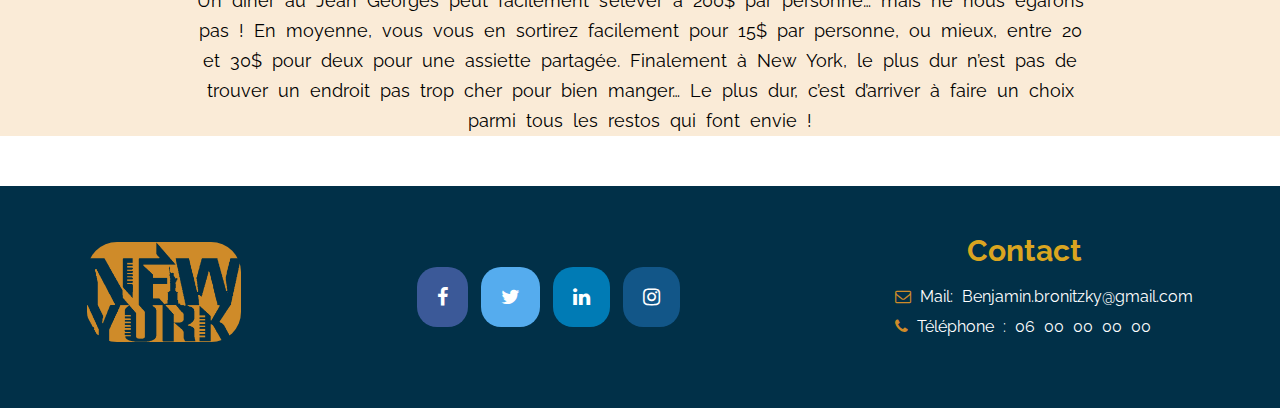
<file: eat.html>
<!DOCTYPE html>
<html>
<head>
    <meta charset="utf-8">
	<title>New_york_guide</title>

    <link rel="stylesheet" href="css/eat.css" >
    <link rel="stylesheet" href="css/styles.css" >
    
    <link href="https://fonts.googleapis.com/css?family=Raleway" rel="stylesheet"> <!--  FONT SIZE -->
    
    <script src="https://ajax.googleapis.com/ajax/libs/jquery/2.1.1/jquery.min.js"></script>
    
    <meta name="viewport" content="width=device-width, initial-scale=1">
    <link rel="stylesheet" href="https://cdnjs.cloudflare.com/ajax/libs/font-awesome/4.7.0/css/font-awesome.min.css">
</head>

<body>
<!--          Menu bar   -->
   <header class="header">
      <nav class="navigation">
        <ul>
          <li><a class="active" href="NY.html">Accueil</a></li>
            <li class="dropdown">
              <a href="#javascript:void(0)" class="dropbtn">Guide</a>
              <div class="dropdown-content">
                  <a href="transportsHome.html"> Transports et déplacements</a>
                  <a href="eat.html"> Se restaurer</a>
                  <a href="sleep.html"> Ou dormir?</a>
                  <a href="attractions.html"> Attractions</a>
                  <a href="shooping.html"> Shopping</a>
                  <a href="infos.html">Infos Pratiques</a>
              </div>
             </li>
          <li><a href="gallery.html">Gallerie</a></li>
                <img src="sticker2.png">
        </ul>
        </nav>
      <div class="bannerHeader"></div>
      </header>
    
     
      
      <div class="eat">
          
          
          <img src="images/meal.jpg">
      
          
          
        <div class="eatIntro">
          <h1> Manger pas cher à New-York</h1>
          <p> C’est une question qui revient très souvent sur les forums de voyage : quel budget doit-on prévoir pour les repas lorsqu’on part en voyage à New York ? C’est une inquiétude que j’avais également moi-même avant de partir à NYC pour la toute première fois. Lorsqu’on loge à l’hôtel et que l’on doit se restaurer chaque jour en dehors pour au moins deux voire trois repas, on se dit que cela va rapidement coûter une fortune ! D’autant plus si vous voyagez à NYC en famille. Eh bien rassurez-vous, cet article est là pour vous prouver le contraire ! <br>Il est en fait plutôt facile de manger à New York pour pas cher. Pourquoi ? Parce que les new yorkais eux-mêmes passent leur temps à manger dehors ! Si l’on devait résumer les repas à New York en un crédo, ce serait : « La cuisine, point trop n’en faut ! ». Du coup, pour ravir ces millions d’estomacs qui viennent chercher quotidiennement de la nourriture directement consommable, il faut en avoir pour tous les goûts et pour tous les budgets !</p>
        </div>
          

          

        
          
        <div class="eatMain">
              <h2>Fast foods et restaurants à New York</h2>
          <p>Quand on marche dans les rues de New York, on se rend très vite compte à quel point l’offre de fast food est littéralement gigantesque. Là où chez nous fast food rime tout simplement avec hamburger, ici le terme a une toute autre définition. On trouve bien sûr des tonnes de fast food de hamburgers : Mac Do, Burger King, Wendy’s, Five Guys, Shake Shack et j’en passe parce que je suis loin de tous les connaître ! Mais surtout, on trouve aussi des fast food pour toutes sortes d’autres nourritures…</p>
          
          <p>Des fast food de nourriture asiatique (japonais, thaï, chinois, coréen…), de nourriture mexicaine (tacos, burritos, nachos, fajitas et compagnie), des fast food italiens de pizza & pasta … Sans compter tous les food trucks (ces petits camions à nourriture pour nos amis non anglophones) postés à tous les coins de rues où on peut acheter hot dogs, wraps, bagels et autres chicken wings à manger sur le pouce… En plus de ça, il y a les très nombreux delis qui proposent des bars à salade et des buffets où chacun vient remplir sa barquette. On paye ensuite le tout au poids.</p>
          
          <p>On trouve également à New York une quantité astronomique de restaurants tout à fait conventionnels. Là aussi il y en a pour tous les goûts : restaurants français, italiens, végétariens, japonais, mexicains, indiens, orientaux, fusion … Certains ne désemplissent pas de la journée et le service y est souvent continu de l’ouverture à la fermeture. Attention toutefois, le prix des restaurants traditionnels sera plus élevé à New York qu’en France. N’oubliez pas que les prix sont affichés sans les taxes et qu’il faut ajouter en fin de repas le fameux pourboire obligatoire !</p>
          
        </div>
          
  <div class="box">
        <div class="boxpicture">
              <img src="images/fastfood.jpg">
              <img src="images/hotdog.jpg">
              <img src="images/foodtruck.jpg">
              <img src="images/shakeshack.jpg">
        </div>
  </div>      
              
     <div class="eatAbout">
          
                <h2> A propos du budget repas à New York </h2>
          <p>Plusieurs choses a retenir :</p>
            <ul>
              <li> Les prix affichés au restaurant ne comprennent pas les taxes et les pourboires (les fameux tips qui sont obligatoires aux US). Lorsque l’on vous apportera l’addition, vous trouverez en bas un petit tableau qui vous indiquera la somme qui correspond à un tip de 10%, 15% ou 20%. La règle générale étant de donner entre 15 et 20%.</li>
            </ul>
          
            <ul>
              <li> Manger au restaurant n’a pas vraiment la même définition que chez nous. D’une part, la plupart des restaurants servent leurs plats à l’assiette et non sous forme de menus. Ne vous inquiétez pas pour la quantité : même si vous n’avez pas droit à votre menu entrée/plat/dessert, je vous assure que vous ne sortirez pas de table le ventre creux !</li>
            </ul>
          
           <ul>
              <li> Enfin, concept pas vraiment répandu chez nous mais assez répandu de l’autre côté de l’Atlantique : partager une assiette à plusieurs est sans doute la meilleure façon de profiter des repas à New York ! Les quantités servies dans une assiette sont généralement bien suffisantes pour deux estomacs, alors ne vous gênez pas !</li>
          </ul>
          
              
              <div class="conclusion">
                <p>Le prix des repas à New York oscille donc entre 5$ (pour une grande part de pizza) et … l’infini ! Un dîner au Jean Georges peut facilement s’élever à 200$ par personne… mais ne nous égarons pas ! En moyenne, vous vous en sortirez facilement pour 15$ par personne, ou mieux, entre 20 et 30$ pour deux pour une assiette partagée. Finalement à New York, le plus dur n’est pas de trouver un endroit pas trop cher pour bien manger… Le plus dur, c’est d’arriver à faire un choix parmi tous les restos qui font envie !</p>
              </div>
          
      </div>
  </div>
          

     <!--         FOOTER   ---------------->
    
    <footer id="containerFooter">
        <div class="footer">
            
            <div class="logoFooter">
              <img src="sticker2.png">
            </div>
   
            
            
             <div class="footer-social">
            
                  <a href="#" class="fa fa-facebook"></a>
              
                  <a href="#" class="fa fa-twitter"></a>
                
                  <a href="#" class="fa fa-linkedin"></a>
                
                  <a href="#" class="fa fa-instagram"></a>
                
          </div>
            
            
        <div class="contact">
            <h3>Contact</h3>
          <ul>
              <li>
                 <i class="fa fa-envelope-o"></i><a href="mailto:benjamin.bronitzky@gmail.com"> Mail: Benjamin.bronitzky@gmail.com</a>
              </li>
              <li>
                  <i class="fa fa-phone"></i> Téléphone : 06 00 00 00 00
              </li>
          </ul>
        </div>
            
   </div>   
       </footer>
    
</body>
</html>
</file>
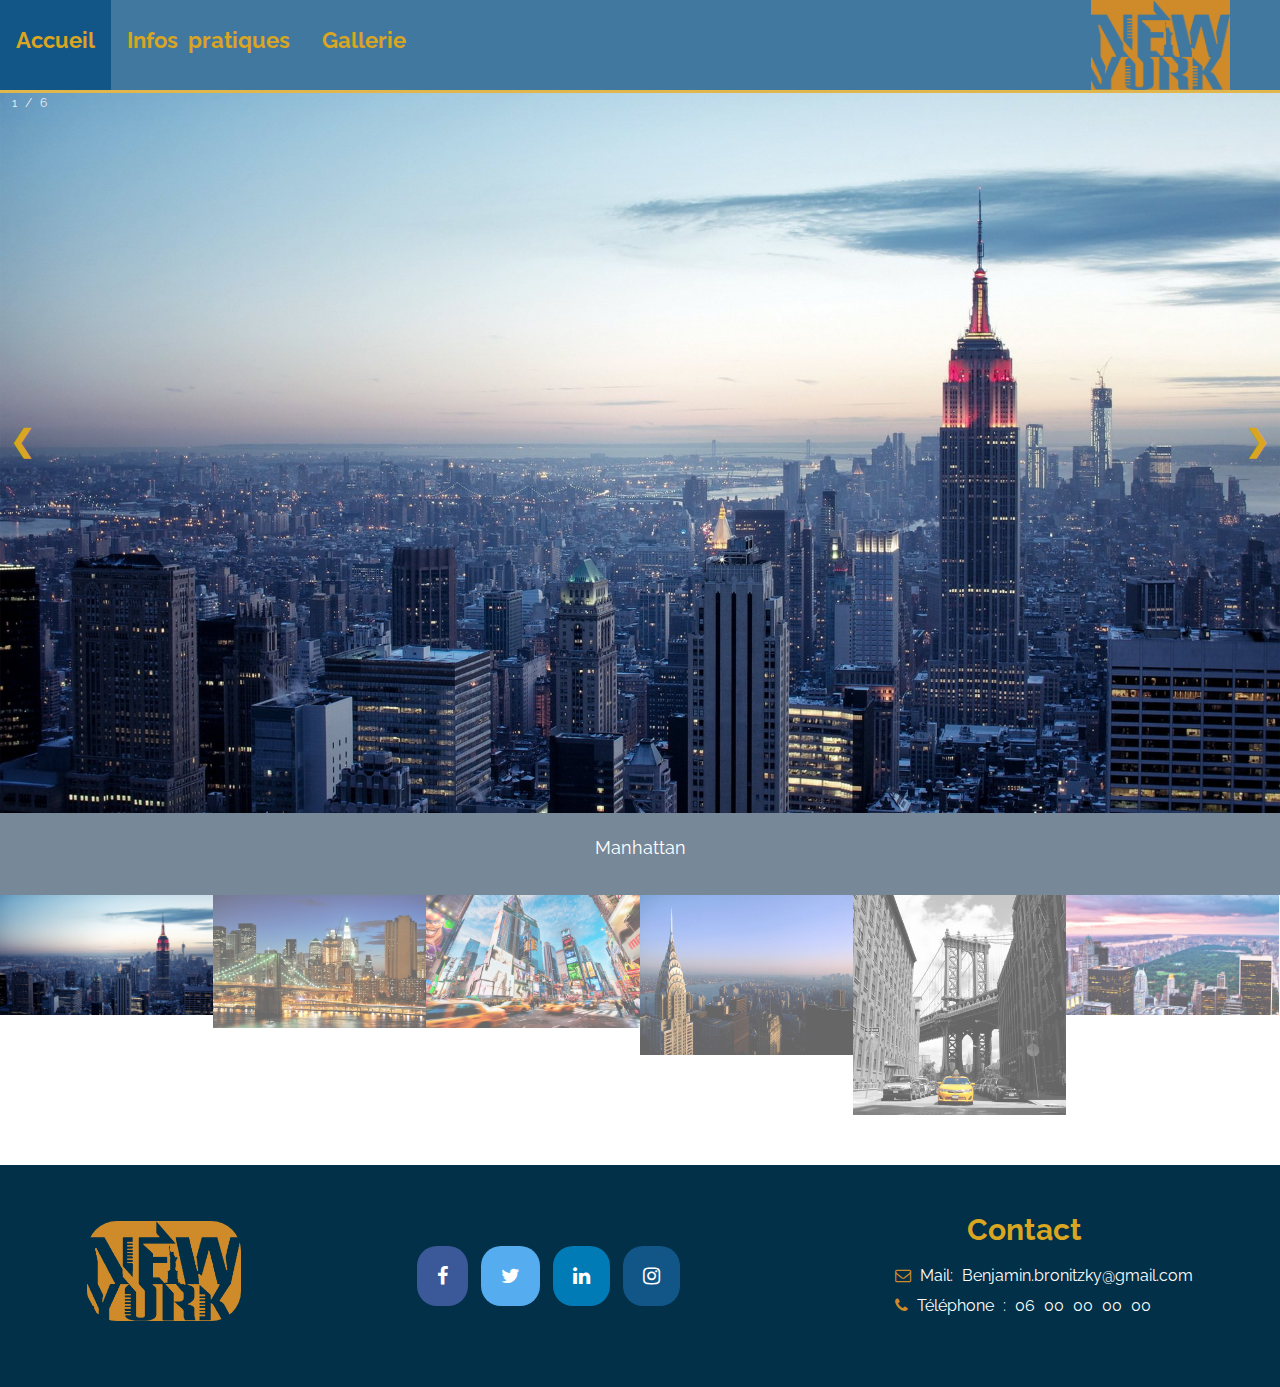
<file: gallery.html>
<!DOCTYPE html>
<html>
<head>
<meta charset="utf-8">
	<title>New_york_guide</title>

    <link rel="stylesheet" href="css/styles.css" >
    <link rel="stylesheet" href="css/gallery.css" >


    
    <link href="https://fonts.googleapis.com/css?family=Raleway" rel="stylesheet"> <!--  FONT SIZE -->
    <script src="https://ajax.googleapis.com/ajax/libs/jquery/2.1.1/jquery.min.js"></script>
    
    <meta name="viewport" content="width=device-width, initial-scale=1">
<link rel="stylesheet" href="https://cdnjs.cloudflare.com/ajax/libs/font-awesome/4.7.0/css/font-awesome.min.css">
    
</head>

<body>
<!--          Menu bar   -->
   <header class="header">
      <nav class="navigation">
        <ul>
          <li><a class="active" href="NY.html">Accueil</a></li>
            <li class="dropdown">
              <a href="#" class="dropbtn">Infos pratiques</a>
              <div class="dropdown-content">
                  <a href="transportsHome.html"> Transports et déplacements</a>
                  <a href="eat.html"> Se restaurer</a>
                  <a href="sleep.html"> Ou dormir?</a>
                  <a href="attractions.html"> Attractions</a>
                  <a href="shooping.html"> Shopping</a>
                  <a href="infos.html">Infos Pratiques</a>
              </div>
             </li>
          <li><a href="gallery.html">Gallerie</a></li>
                <img src="sticker2.png">
        </ul>
        </nav>
        <div class="bannerHeader"></div>
    </header>


    
    
    

<div class="carroussel">
    
  <div class="mySlides">
    <div class="numbertext">1 / 6</div>
    <img src="images/gallery/ny1.jpg" >
  </div>

  <div class="mySlides">
    <div class="numbertext">2 / 6</div>
    <img src="images/gallery/ny2.jpg" style="width:100%">
  </div>

  <div class="mySlides">
    <div class="numbertext">3 / 6</div>
    <img src="images/gallery/ny3.jpg" style="width:100%">
  </div>
    
  <div class="mySlides">
    <div class="numbertext">4 / 6</div>
    <img src="images/gallery/ny5.jpg" style="width:100%">
  </div>

  <div class="mySlides">
    <div class="numbertext">5 / 6</div>
    <img src="images/gallery/ny5.jpg" style="width:100%">
  </div>
    
  <div class="mySlides">
    <div class="numbertext">6 / 6</div>
    <img src="images/gallery/ny6.jpg" style="width:100%">
  </div>
    
  <a class="prev" onclick="plusSlides(-1)">❮</a>
  <a class="next" onclick="plusSlides(1)">❯</a>

  <div class="caption-container">
    <p id="caption"></p>
  </div>

  <div class="row">
    <div class="column">
      <img class="demo cursor" src="images/gallery/ny1.jpg" style="width:100%" onclick="currentSlide(1)" alt="Manhattan">
    </div>
    <div class="column">
      <img class="demo cursor" src="images/gallery/ny2.jpg" style="width:100%" onclick="currentSlide(2)" alt="Brooklyn Bridge">
    </div>
    <div class="column">
      <img class="demo cursor" src="images/gallery/ny3.jpg" style="width:100%" onclick="currentSlide(3)" alt="Time Square">
    </div>
    <div class="column">
      <img class="demo cursor" src="images/gallery/ny4.jpg" style="width:100%" onclick="currentSlide(4)" alt="Chrysler Building">
    </div>
    <div class="column">
      <img class="demo cursor" src="images/gallery/ny5.jpg" style="width:100%" onclick="currentSlide(5)" alt="Brooklyn">
    </div>    
    <div class="column">
      <img class="demo cursor" src="images/gallery/ny6.jpg" style="width:100%" onclick="currentSlide(6)" alt="Central Park">
    </div>
  </div>
    
</div>

<script>
var slideIndex = 1;
showSlides(slideIndex);

function plusSlides(n) {
  showSlides(slideIndex += n);
}

function currentSlide(n) {
  showSlides(slideIndex = n);
}

function showSlides(n) {
  var i;
  var slides = document.getElementsByClassName("mySlides");
  var dots = document.getElementsByClassName("demo");
  var captionText = document.getElementById("caption");
  if (n > slides.length) {slideIndex = 1}
  if (n < 1) {slideIndex = slides.length}
  for (i = 0; i < slides.length; i++) {
      slides[i].style.display = "none";
  }
  for (i = 0; i < dots.length; i++) {
      dots[i].className = dots[i].className.replace(" active", "");
  }
  slides[slideIndex-1].style.display = "block";
  dots[slideIndex-1].className += " active";
  captionText.innerHTML = dots[slideIndex-1].alt;
}
</script>
    

                  <!--         FOOTER   ---------------->
    
<footer id="containerFooter">
    <div class="footer">
            
            <div class="logoFooter">
              <img src="sticker2.png">
            </div>
   
            
            
             <div class="footer-social">
            
                  <a href="#" class="fa fa-facebook"></a>
              
                  <a href="#" class="fa fa-twitter"></a>
                
                  <a href="#" class="fa fa-linkedin"></a>
                
                  <a href="#" class="fa fa-instagram"></a>   
          </div>
            
            
        <div class="contact">
            <h3>Contact</h3>
          <ul>
              <li>
                 <i class="fa fa-envelope-o"></i><a href="mailto:benjamin.bronitzky@gmail.com"> Mail: Benjamin.bronitzky@gmail.com</a>
                 
              </li>
              <li>
                  <i class="fa fa-phone"></i> Téléphone : 06 00 00 00 00
              </li>
          </ul>
        </div>
            
    </div>   
    
            
            
        
         
        
       </footer>

</body>
</html>
</file>
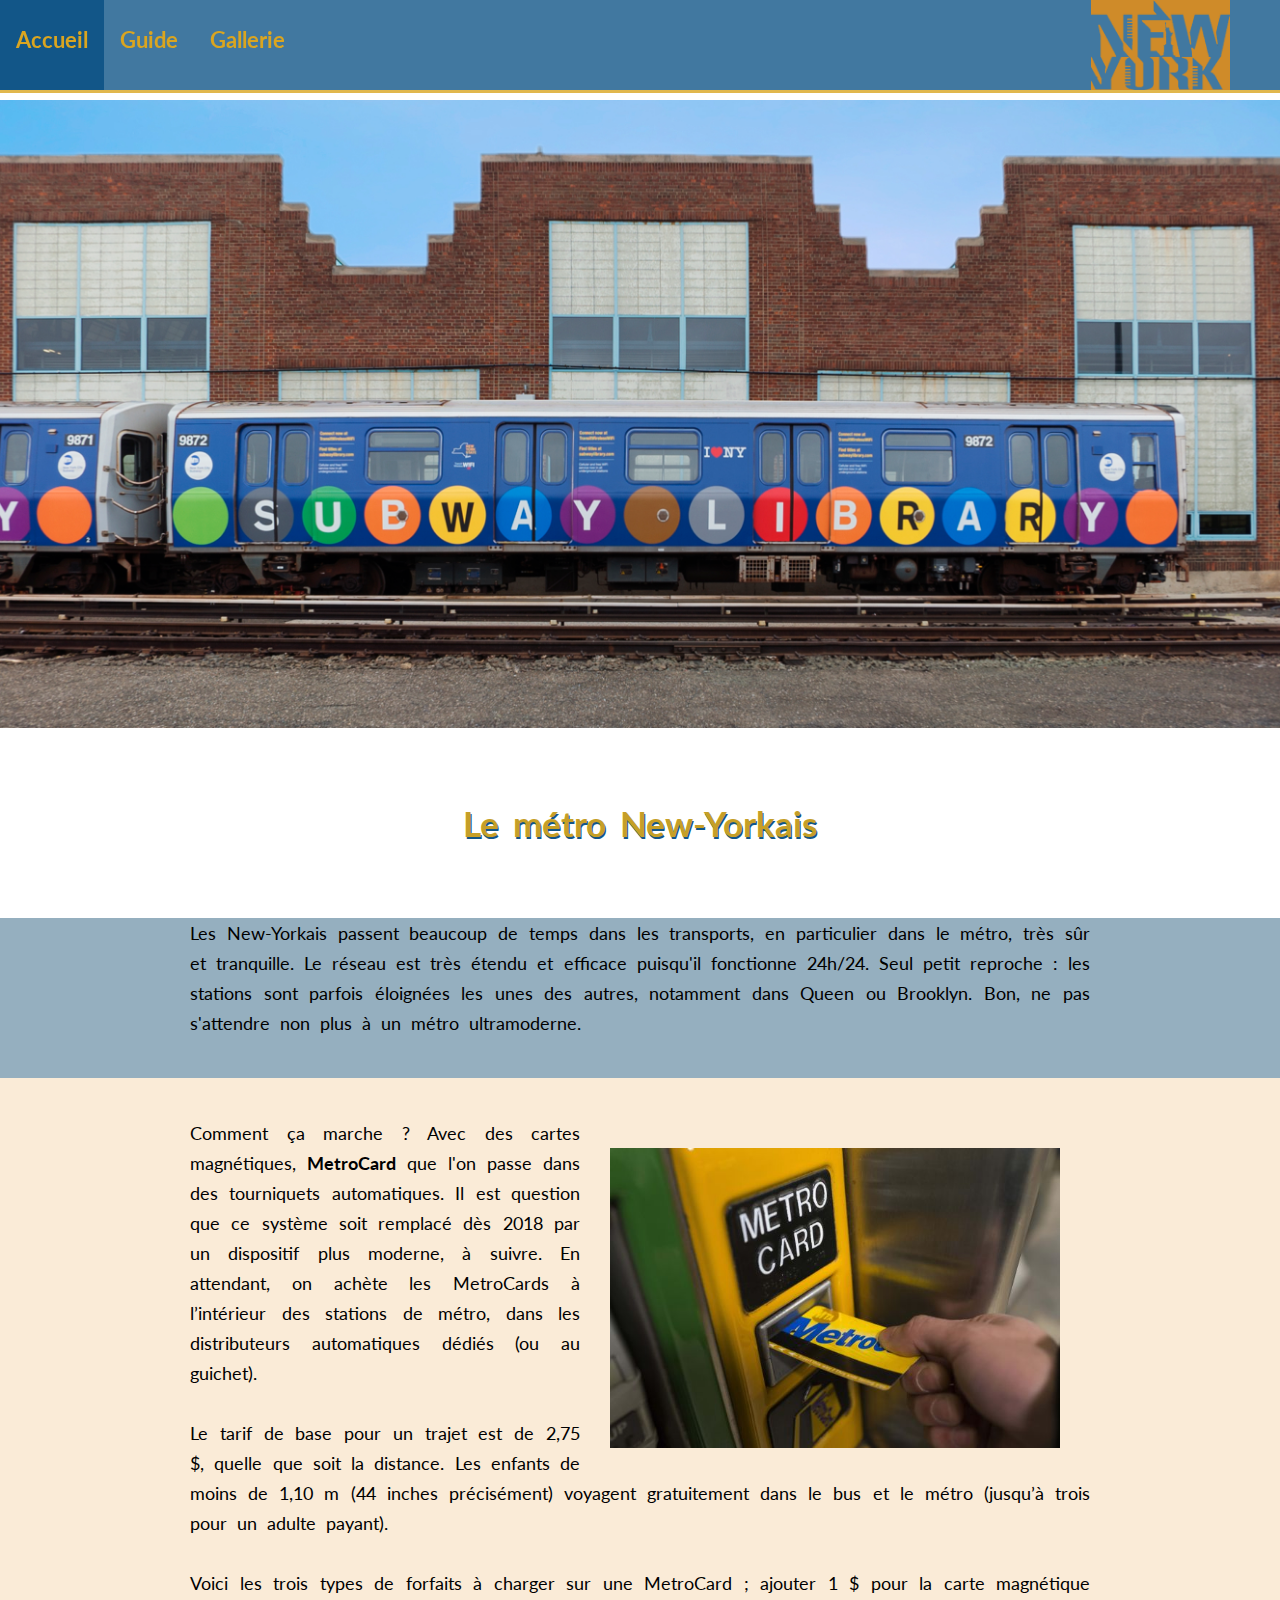
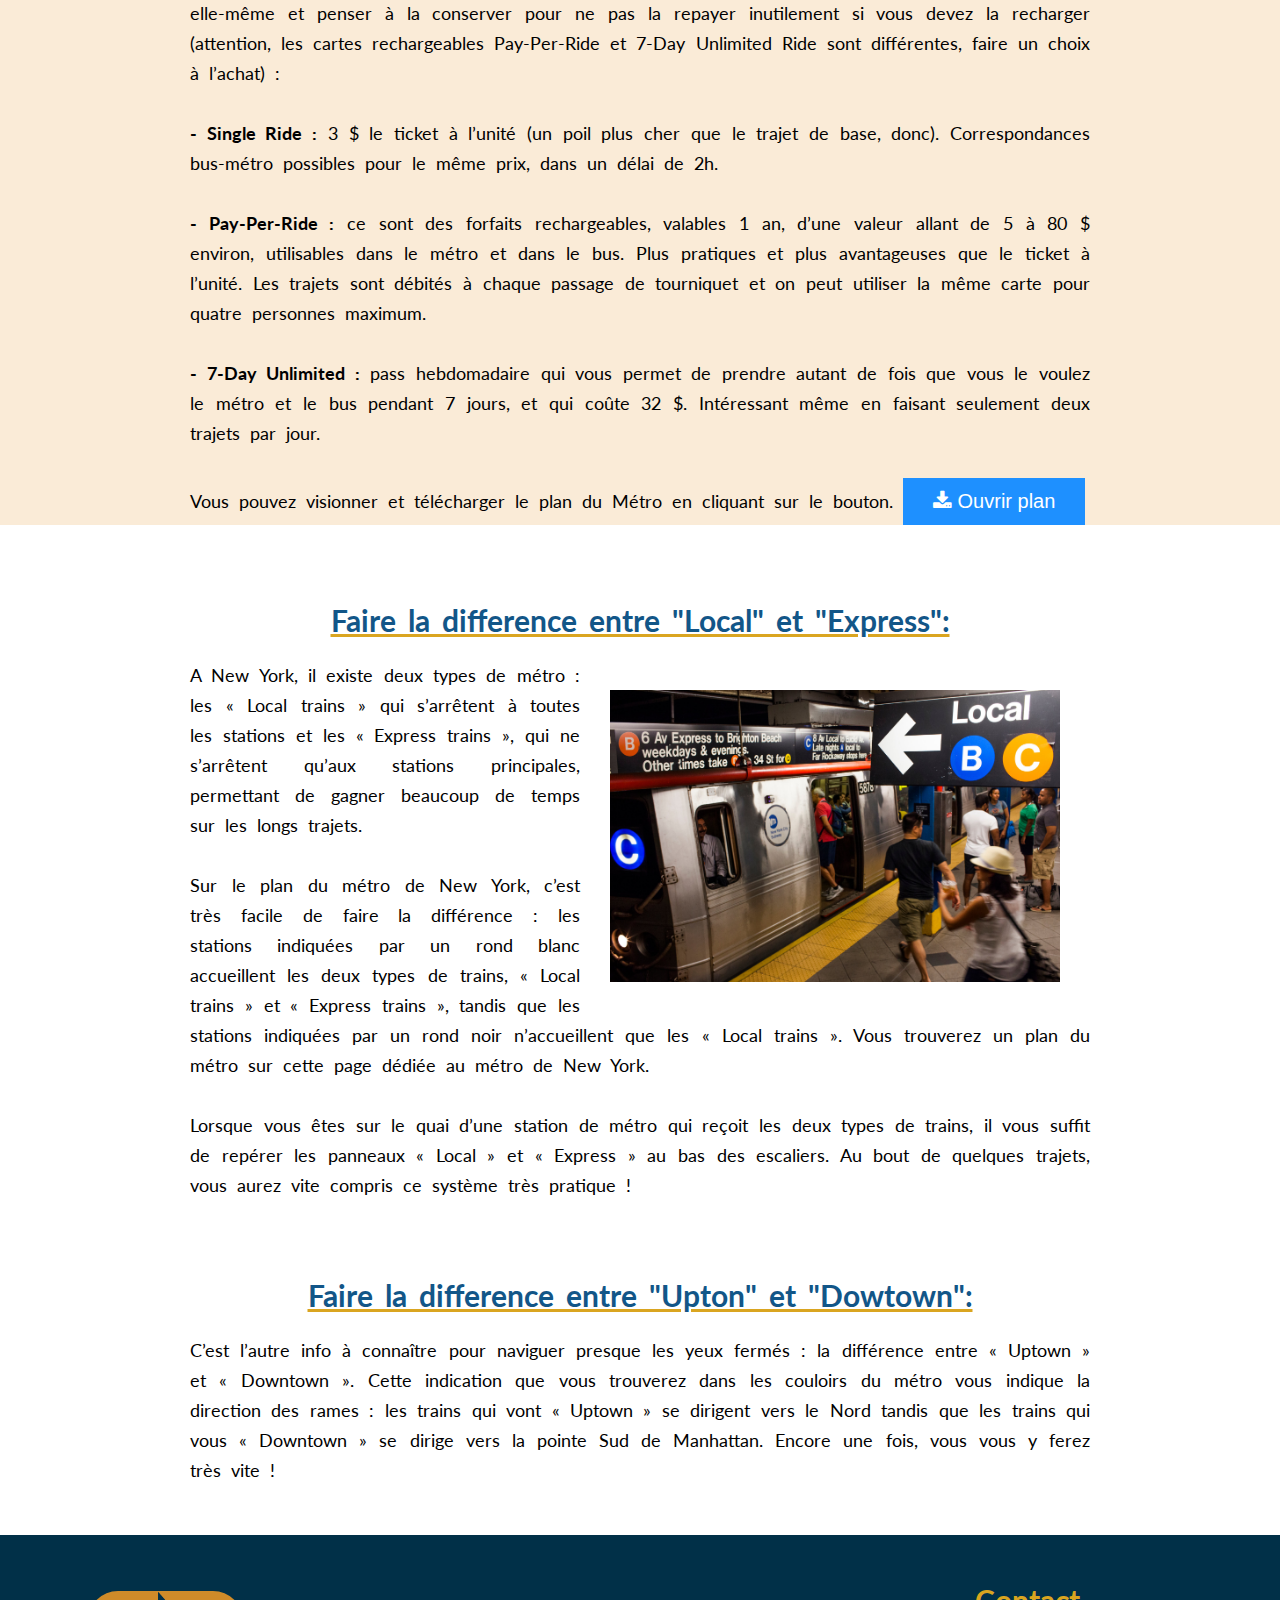
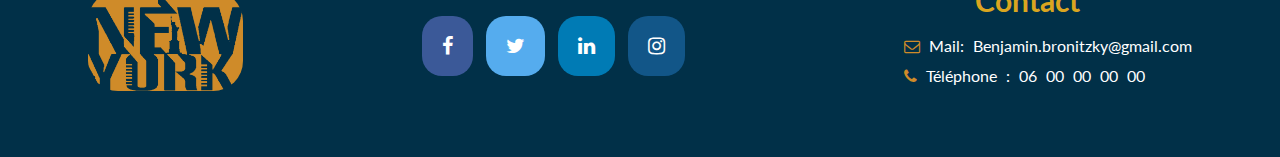
<file: metro.html>
<!DOCTYPE html>
<html>
<head>
<meta charset="utf-8">
	<title>New_york_guide</title>

    <link rel="stylesheet" href="css/styles.css" >
     <link rel="stylesheet" href="css/metro.css" >
    
    <meta name="viewport" content="initial-scale=1">
    <meta name="viewport" content="width=device-width, initial-scale=1.0">
    
    <link href="https://fonts.googleapis.com/css?family=Playfair+Display" rel="stylesheet">
    
    <link href="https://fonts.googleapis.com/css?family=Lato" rel="stylesheet">
    <link href="https://fonts.googleapis.com/css?family=Roboto:300" rel="stylesheet">
    
    
    <link rel="stylesheet" href="https://cdnjs.cloudflare.com/ajax/libs/font-awesome/4.7.0/css/font-awesome.min.css">
    
    <meta name="viewport" content="width=device-width, initial-scale=1">
    
    <script src="https://ajax.googleapis.com/ajax/libs/jquery/2.1.1/jquery.min.js"></script>

</head>

<body>
    
    
<!--          Menu bar   -->
  <header class="header">
      <nav class="navigation">
        <ul>
          <li><a class="active" href="NY.html">Accueil</a></li>
            <li class="dropdown">
              <a href="#javascript:void(0)" class="dropbtn">Guide</a>
              <div class="dropdown-content">
                  <a href="transportsHome.html"> Transports et déplacements</a>
                  <a href="eat.html"> Se restaurer</a>
                  <a href="sleep.html"> Ou dormir?</a>
                  <a href="attractions.html"> Attractions</a>
                  <a href="shooping.html"> Shopping</a>
                  <a href="infos.html">Infos Pratiques</a>
              </div>
             </li>
          <li><a href="gallery.html">Gallerie</a></li>
            <img src="sticker2.png">
        </ul>
        </nav>
      <div class="bannerHeader"></div>
      
      </header>
    
<div class="containerMetro">
    
        <img class="wallpaperMetro" src="images/subway.jpg">

    <div class="descriptionMetro">
        <h1> Le métro New-Yorkais</h1>
    
     
        <div class="block1"> 
            <p>Les New-Yorkais passent beaucoup de temps dans les transports, en particulier dans le métro, très sûr et tranquille. Le réseau est très étendu et efficace puisqu'il fonctionne 24h/24. Seul petit reproche : les stations sont parfois éloignées les unes des autres, notamment dans Queen ou Brooklyn. Bon, ne pas s'attendre non plus à un métro ultramoderne.
            </p>  
        </div>
        
    <div class="block2">
        
        <div class="spaceTop"> 
            <p> <img class="metroCardimg" src="images/metroCard.jpeg">
             Comment ça marche ? Avec des cartes magnétiques, <strong>MetroCard</strong> que l'on passe dans des tourniquets automatiques. Il est question que ce système soit remplacé dès 2018 par un dispositif plus moderne, à suivre. 
             En attendant, on achète les MetroCards à l’intérieur des stations de métro, dans les distributeurs automatiques dédiés (ou au guichet).
            </p>
        </div>
        
        <p>Le tarif de base pour un trajet est de 2,75 $, quelle que soit la distance. Les enfants de moins de 1,10 m (44 inches précisément) voyagent gratuitement dans le bus et le métro (jusqu’à trois pour un adulte payant).</p>
            
        
        
        <div class="partie2">
            
            <p>Voici les trois types de forfaits à charger sur une MetroCard ; ajouter 1 $ pour la carte magnétique elle-même et penser à la conserver pour ne pas la repayer inutilement si vous devez la recharger (attention, les cartes rechargeables Pay-Per-Ride et 7-Day Unlimited Ride sont différentes, faire un choix à l’achat) :</p>   

            <p><strong>- Single Ride :</strong> 3 $ le ticket à l’unité (un poil plus cher que le trajet de base, donc). Correspondances bus-métro possibles pour le même prix, dans un délai de 2h.</p> 
    
            <p><strong>- Pay-Per-Ride :</strong> ce sont des forfaits rechargeables, valables 1 an, d’une valeur allant de 5 à 80 $ environ, utilisables dans le métro et dans le bus. Plus pratiques et plus avantageuses que le ticket à l’unité. Les trajets sont débités à chaque passage de tourniquet et on peut utiliser la même carte pour quatre personnes maximum.</p>
        
            <p><strong>- 7-Day Unlimited :</strong> pass hebdomadaire qui vous permet de prendre autant de fois que vous le voulez le métro et le bus pendant 7 jours, et qui coûte 32 $. Intéressant même en faisant seulement deux trajets par jour.</p>
            
        </div>
        
            <p>Vous pouvez visionner et télécharger le plan du Métro en cliquant sur le bouton.
            <a href="plan-de-metro-ny.pdf" download>
            <button class="btn"><i class="fa fa-download"></i> Ouvrir plan</button></a></p>
     
    </div>
    
        <h2> Faire la difference entre "Local" et "Express":</h2>
        <p>
         <img class="localMetro" src="images/SUBWAY-superJumbo.jpg">
    
        A New York, il existe deux types de métro : les « Local trains » qui s’arrêtent à toutes les stations et les « Express trains », qui ne s’arrêtent qu’aux stations principales, permettant de gagner beaucoup de temps sur les longs trajets.</p>
        <p>Sur le plan du métro de New York, c’est très facile de faire la différence : les stations indiquées par un rond blanc accueillent les deux types de trains, « Local trains » et « Express trains », tandis que les stations indiquées par un rond noir n’accueillent que les « Local trains ». Vous trouverez un plan du métro sur cette page dédiée au métro de New York.</p>
        <p>Lorsque vous êtes sur le quai d’une station de métro qui reçoit les deux types de trains, il vous suffit de repérer les panneaux « Local » et « Express » au bas des escaliers. Au bout de quelques trajets, vous aurez vite compris ce système très pratique !</p>
        
            <h2> Faire la difference entre "Upton" et "Dowtown":</h2>
        <p>C’est l’autre info à connaître pour naviguer presque les yeux fermés : la différence entre « Uptown » et « Downtown ». Cette indication que vous trouverez dans les couloirs du métro vous indique la direction des rames : les trains qui vont « Uptown » se dirigent vers le Nord tandis que les trains qui vous « Downtown » se dirige vers la pointe Sud de Manhattan. Encore une fois, vous vous y ferez très vite !</p>
    
    
  </div>
    
</div>
    
        <!--         FOOTER   ---------------->
    
    <footer id="containerFooter">
        <div class="footer">
            
            <div class="logoFooter">
              <img src="sticker2.png">
            </div>
   
            
            
             <div class="footer-social">
            
                  <a href="#" class="fa fa-facebook"></a>
              
                  <a href="#" class="fa fa-twitter"></a>
                
                  <a href="#" class="fa fa-linkedin"></a>
                
                  <a href="#" class="fa fa-instagram"></a>
                
          </div>
            
            
        <div class="contact">
            <h3>Contact</h3>
          <ul>
              <li>
                 <i class="fa fa-envelope-o"></i><a href="mailto:benjamin.bronitzky@gmail.com"> Mail: Benjamin.bronitzky@gmail.com</a>
                 
              </li>
              <li>
                  <i class="fa fa-phone"></i> Téléphone : 06 00 00 00 00
              </li>
          </ul>
        </div>
            
        </div>   
        
       </footer>

</body>
</html>
</file>
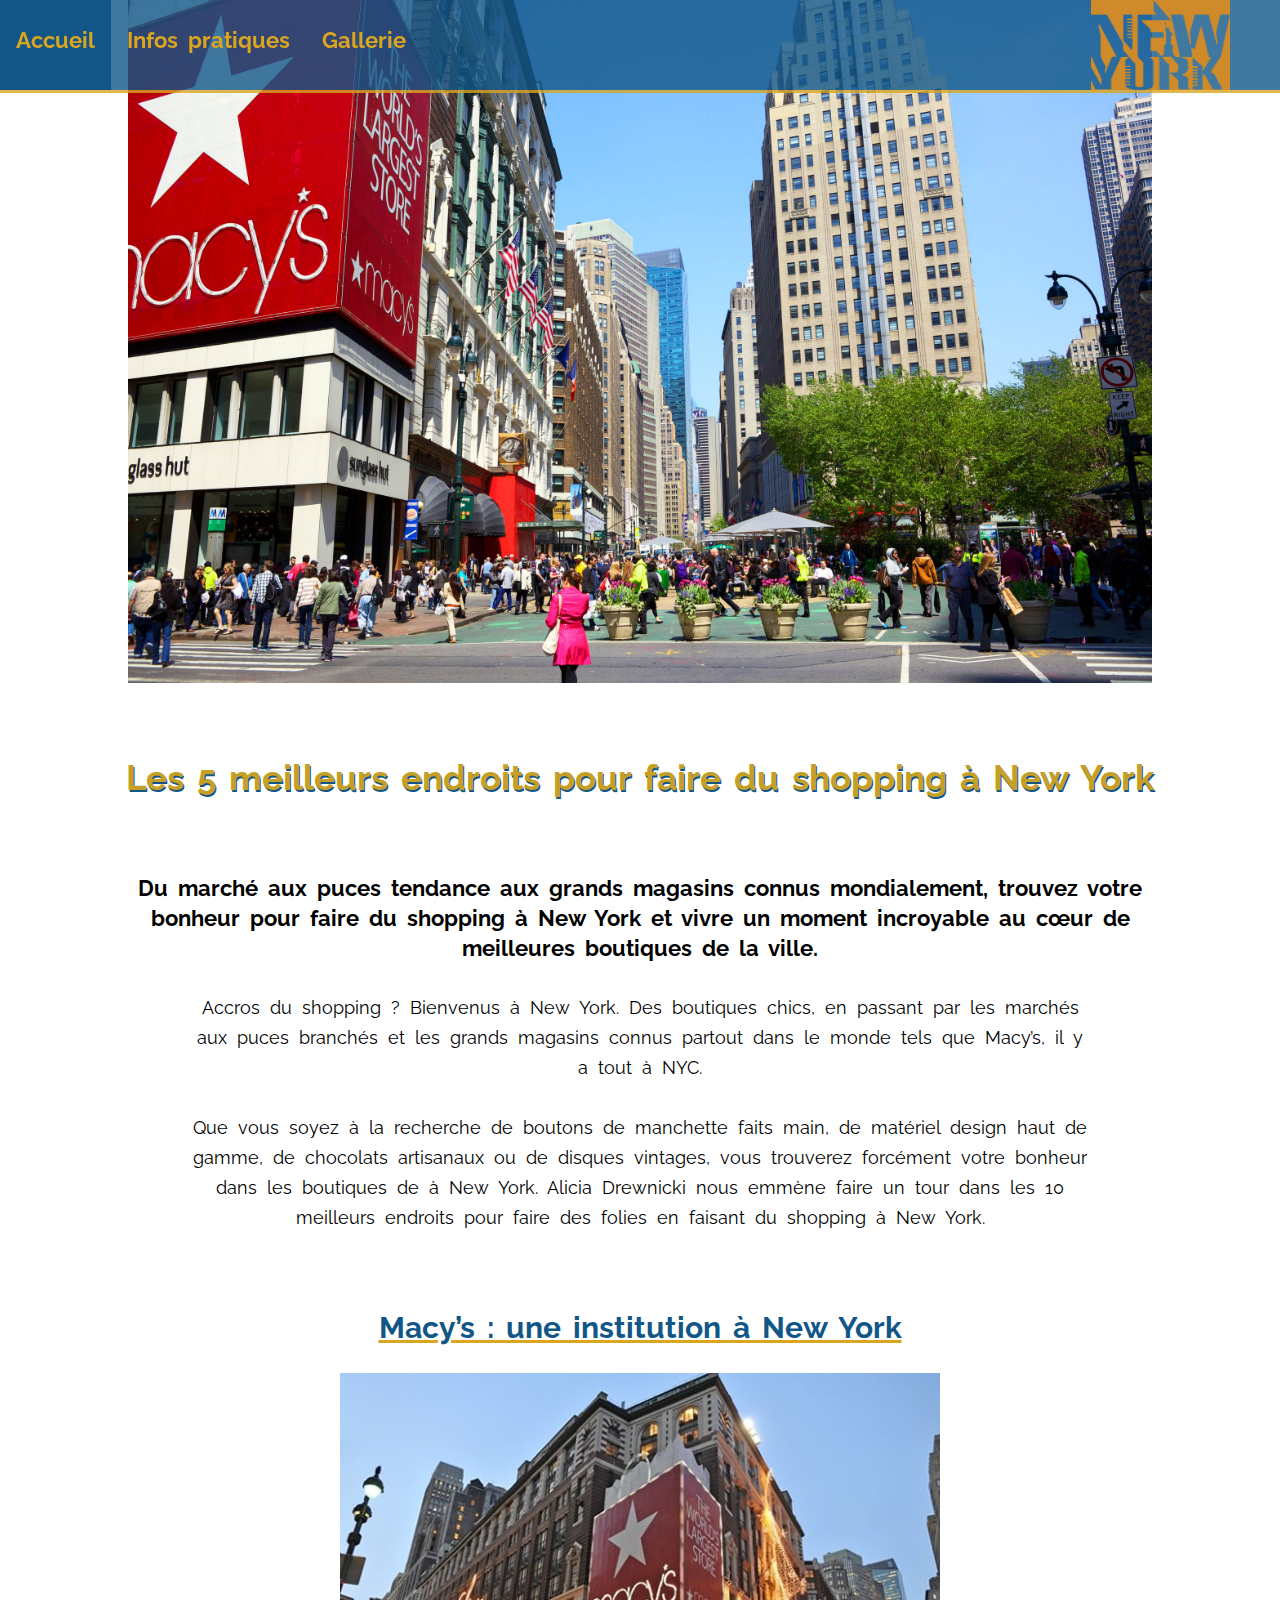
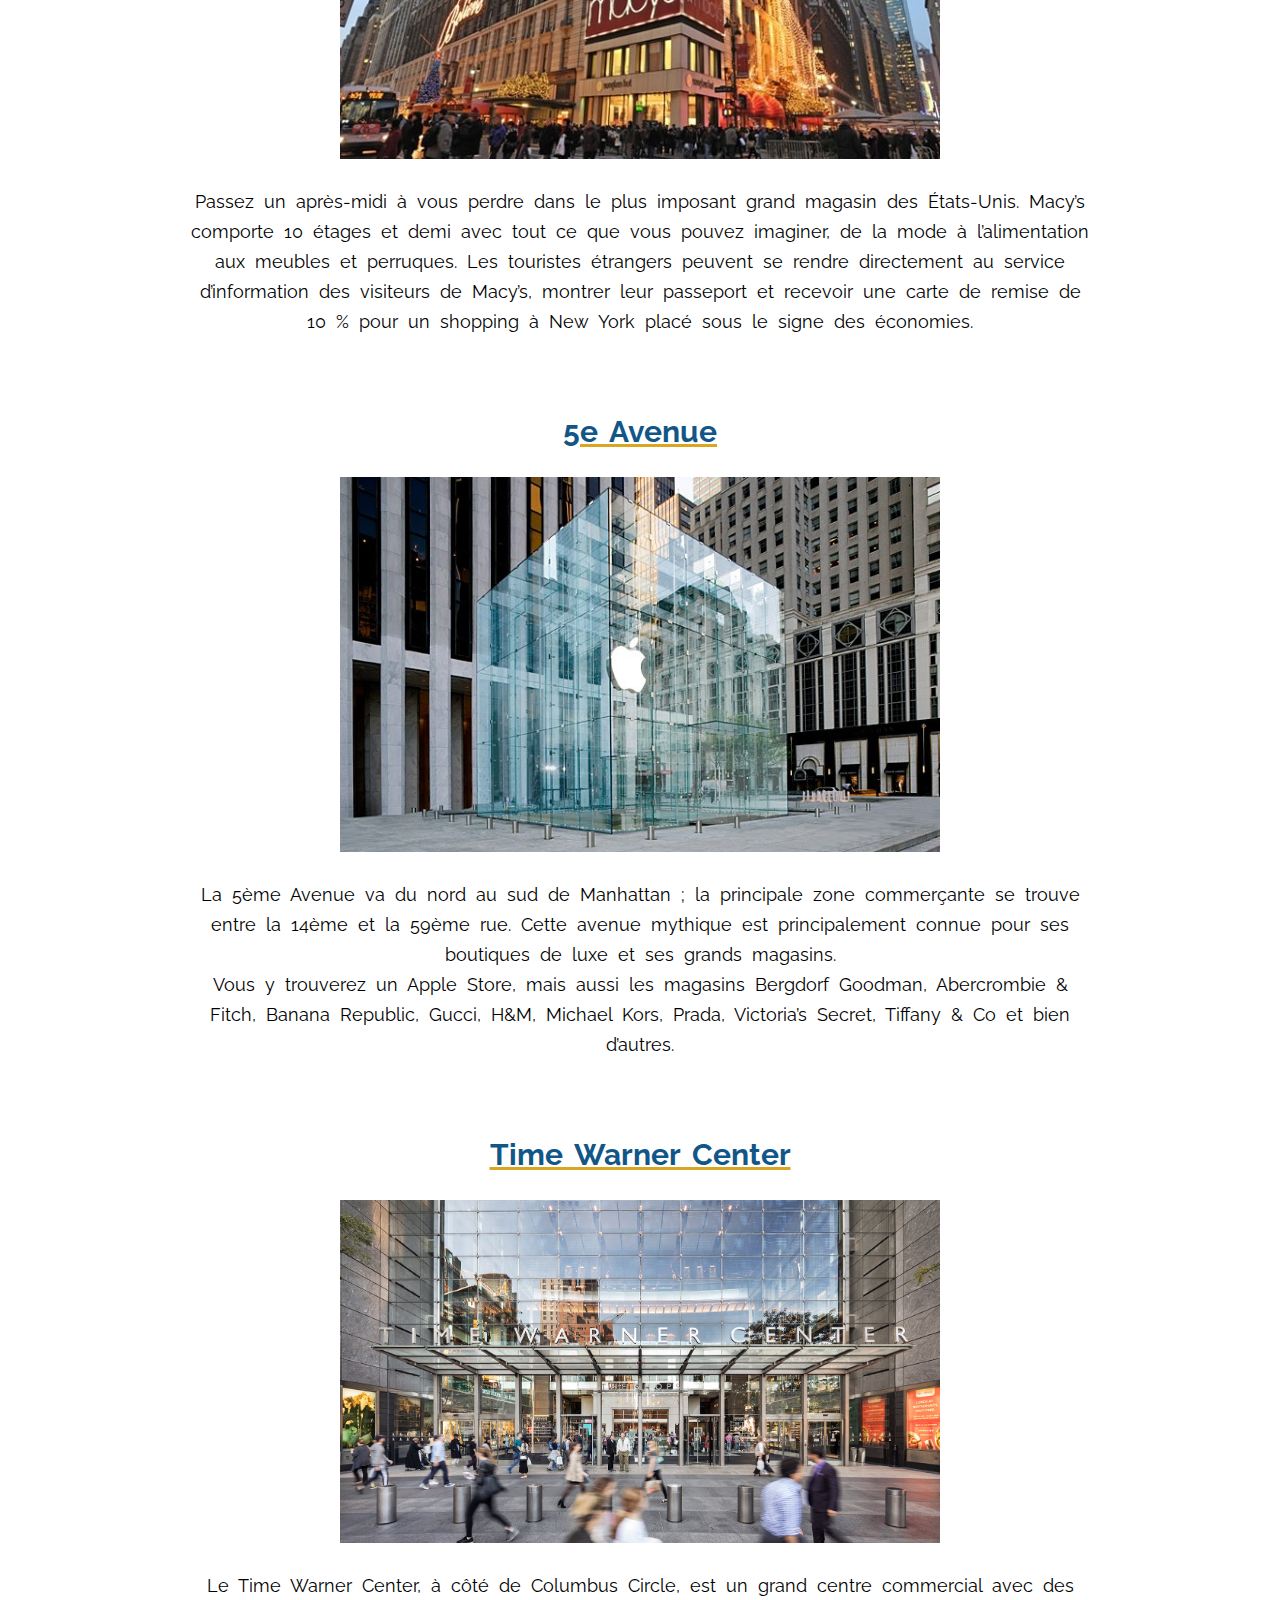
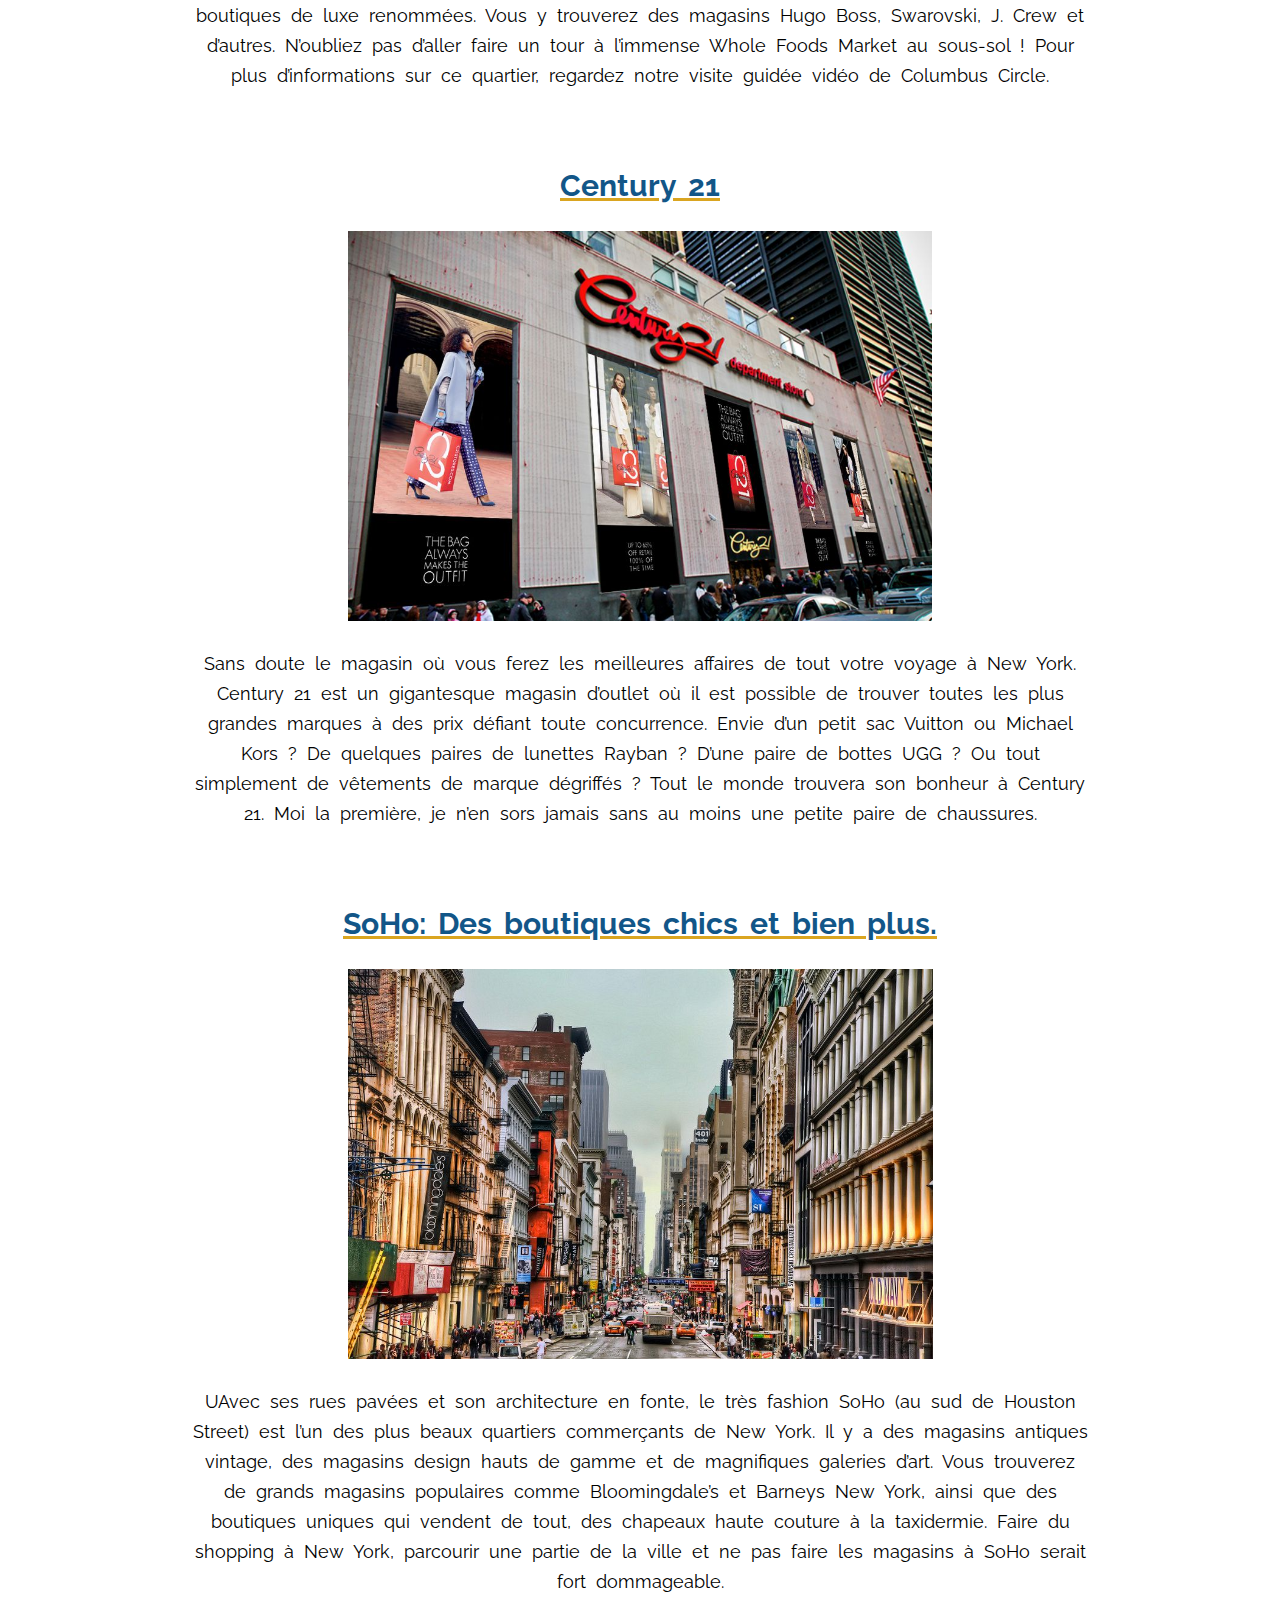
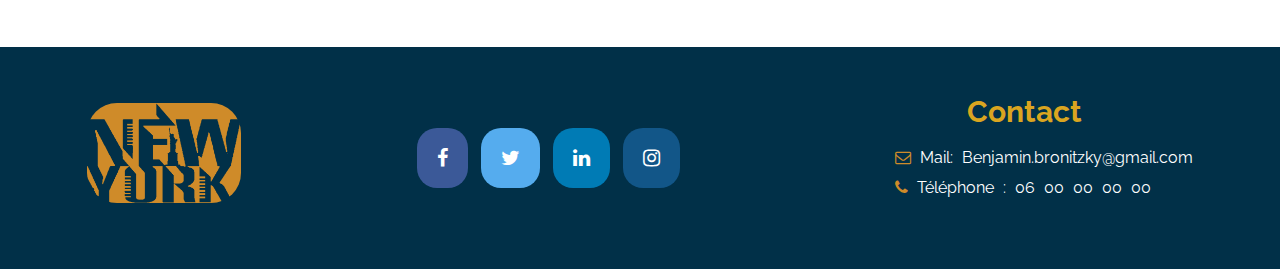
<file: shooping.html>
<!DOCTYPE html>
<html>
<head>
<meta charset="utf-8">
	<title>New_york_guide</title>

    <link rel="stylesheet" href="css/styles.css" >
     <link rel="stylesheet" href="css/shopping.css" >
    
    <link href="https://fonts.googleapis.com/css?family=Raleway" rel="stylesheet"> <!--  FONT SIZE -->
    <script src="https://ajax.googleapis.com/ajax/libs/jquery/2.1.1/jquery.min.js"></script>
    
    <meta name="viewport" content="width=device-width, initial-scale=1">
<link rel="stylesheet" href="https://cdnjs.cloudflare.com/ajax/libs/font-awesome/4.7.0/css/font-awesome.min.css">
    
</head>

<body>
<!--          Menu bar   -->
  <header class="header">
      <nav class="navigation">
        <ul>
          <li><a class="active" href="NY.html">Accueil</a></li>
            <li class="dropdown">
              <a href="#javascript:void(0)" class="dropbtn">Infos pratiques</a>
              <div class="dropdown-content">
                  <a href="transportsHome.html"> Transports et déplacements</a>
                  <a href="eat.html"> Se restaurer</a>
                  <a href="sleep.html"> Ou dormir?</a>
                  <a href="attractions.html"> Attractions</a>
                  <a href="shooping.html"> Shopping</a>
                  <a href="infos.html">Infos Pratiques</a>
              </div>
             </li>
          <li><a href="gallery.html">Gallerie</a></li>
            <img src="sticker2.png">
        </ul>
      </nav>
        <div class="bannerHeader"></div>
      </header>
    
    
    
    <img class="wallpaper" src="images/Shopping-Macys.jpg">
    
      <article class="shopping">
 
        <h1>Les 5 meilleurs endroits pour faire du shopping à New York</h1>
    
        <p id="introShopping">Du marché aux puces tendance aux grands magasins connus mondialement, trouvez votre bonheur pour faire du shopping à New York et vivre un moment incroyable au cœur de meilleures boutiques de la ville.</p>
          
        <p>Accros du shopping ? Bienvenus à New York. Des boutiques chics, en passant par les marchés aux puces branchés et les grands magasins connus partout dans le monde tels que Macy’s, il y a tout à NYC.</p>
        
        <p>Que vous soyez à la recherche de boutons de manchette faits main, de matériel design haut de gamme, de chocolats artisanaux ou de disques vintages, vous trouverez forcément votre bonheur dans les boutiques de à New York. Alicia Drewnicki nous emmène faire un tour dans les 10 meilleurs endroits pour faire des folies en faisant du shopping à New York.</p>
        
        
        
        
        
        <h3> Macy’s : une institution à New York </h3>
        <img class="imgShopping" src="images/macys.jpg">

                <p>Passez un après-midi à vous perdre dans le plus imposant grand magasin des États-Unis. Macy’s comporte 10 étages et demi avec tout ce que vous pouvez imaginer, de la mode à l’alimentation aux meubles et perruques. Les touristes étrangers peuvent se rendre directement au service d’information des visiteurs de Macy’s, montrer leur passeport et recevoir une carte de remise de 10 % pour un shopping à New York placé sous le signe des économies.</p>
     
        <h3> 5e Avenue </h3>
        <img class="imgShopping" src="images/fifth.jpeg">
        
        <p>La 5ème Avenue va du nord au sud de Manhattan ; la principale zone commerçante se trouve entre la 14ème et la 59ème rue. Cette avenue mythique est principalement connue pour ses boutiques de luxe et ses grands magasins.<br> Vous y trouverez un Apple Store, mais aussi les magasins Bergdorf Goodman, Abercrombie & Fitch, Banana Republic, Gucci, H&M, Michael Kors, Prada, Victoria’s Secret, Tiffany & Co et bien d’autres.</p>
    
        <h3>Time Warner Center</h3>
        <img class="imgShopping" src="images/timewarner.jpg">
        
        <p>Le Time Warner Center, à côté de Columbus Circle, est un grand centre commercial avec des boutiques de luxe renommées. Vous y trouverez des magasins Hugo Boss, Swarovski, J. Crew et d’autres. N’oubliez pas d’aller faire un tour à l’immense Whole Foods Market au sous-sol ! Pour plus d’informations sur ce quartier, regardez notre visite guidée vidéo de Columbus Circle.</p>
        
        <h3> Century 21</h3>
        <img class="imgShopping" src="images/Century-21-.jpg">
        
        <p>Sans doute le magasin où vous ferez les meilleures affaires de tout votre voyage à New York. Century 21 est un gigantesque magasin d’outlet où il est possible de trouver toutes les plus grandes marques à des prix défiant toute concurrence. Envie d’un petit sac Vuitton ou Michael Kors ? De quelques paires de lunettes Rayban ? D’une paire de bottes UGG ? Ou tout simplement de vêtements de marque dégriffés ? Tout le monde trouvera son bonheur à Century 21. Moi la première, je n’en sors jamais sans au moins une petite paire de chaussures.</p>
        
        <h3>SoHo: Des boutiques chics et bien plus.</h3>
        <img class="imgShopping" src="images/soho.jpg">
        
        <p>UAvec ses rues pavées et son architecture en fonte, le très fashion SoHo (au sud de Houston Street) est l’un des plus beaux quartiers commerçants de New York. Il y a des magasins antiques vintage, des magasins design hauts de gamme et de magnifiques galeries d’art. Vous trouverez de grands magasins populaires comme Bloomingdale’s et Barneys New York, ainsi que des boutiques uniques qui vendent de tout, des chapeaux haute couture à la taxidermie. Faire du shopping à New York, parcourir une partie de la ville et ne pas faire les magasins à SoHo serait fort dommageable.</p>
        
    </article>
    
    
    
             <!--         FOOTER   ---------------->
    
    <footer id="containerFooter">
        <div class="footer">
            
            <div class="logoFooter">
              <img src="sticker2.png">
            </div>
   
            
            
             <div class="footer-social">
            
                  <a href="#" class="fa fa-facebook"></a>
              
                  <a href="#" class="fa fa-twitter"></a>
                
                  <a href="#" class="fa fa-linkedin"></a>
                
                  <a href="#" class="fa fa-instagram"></a>
                
          </div>
            
            
        <div class="contact">
            <h3>Contact</h3>
          <ul>
              <li>
                 <i class="fa fa-envelope-o"></i><a href="mailto:benjamin.bronitzky@gmail.com"> Mail: Benjamin.bronitzky@gmail.com</a>
                 
              </li>
              <li>
                  <i class="fa fa-phone"></i> Téléphone : 06 00 00 00 00
              </li>
          </ul>
        </div>
            
             </div>   

       </footer>
    
    
 
</body>
</html>
</file>
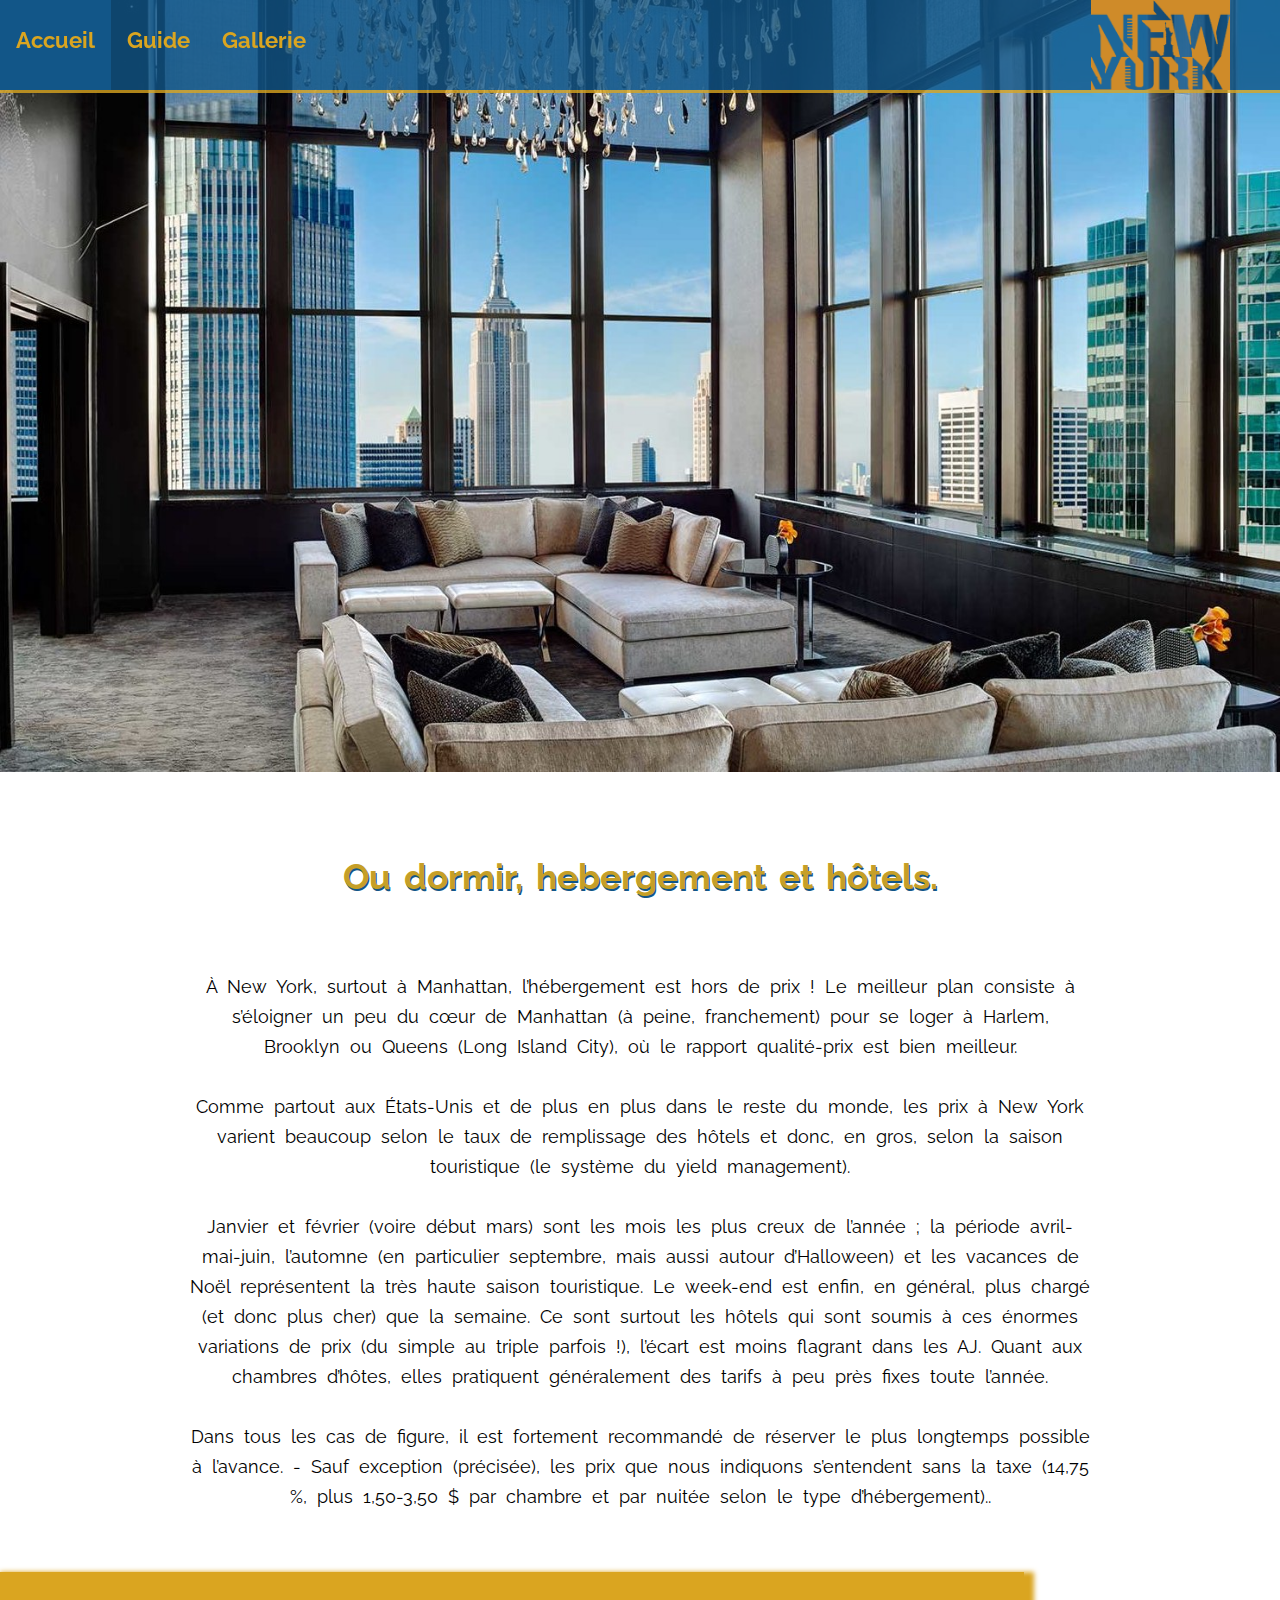
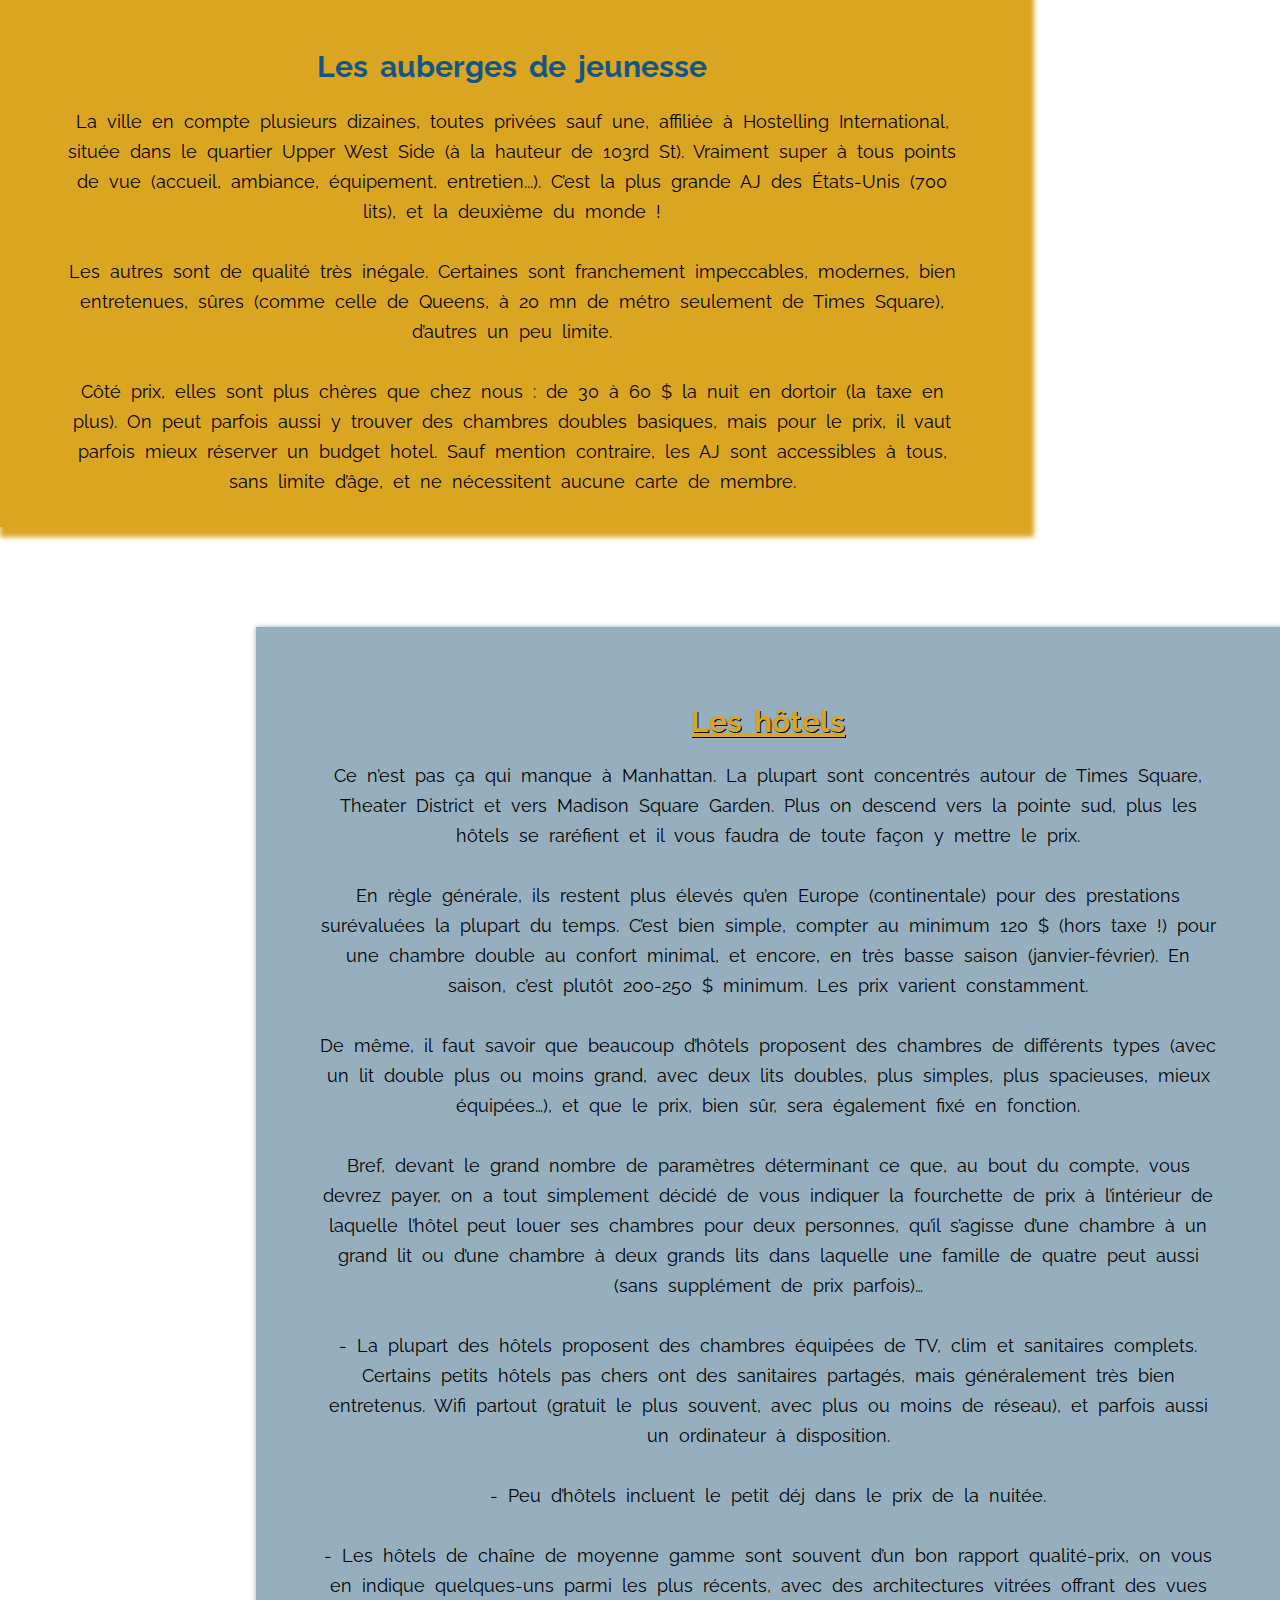
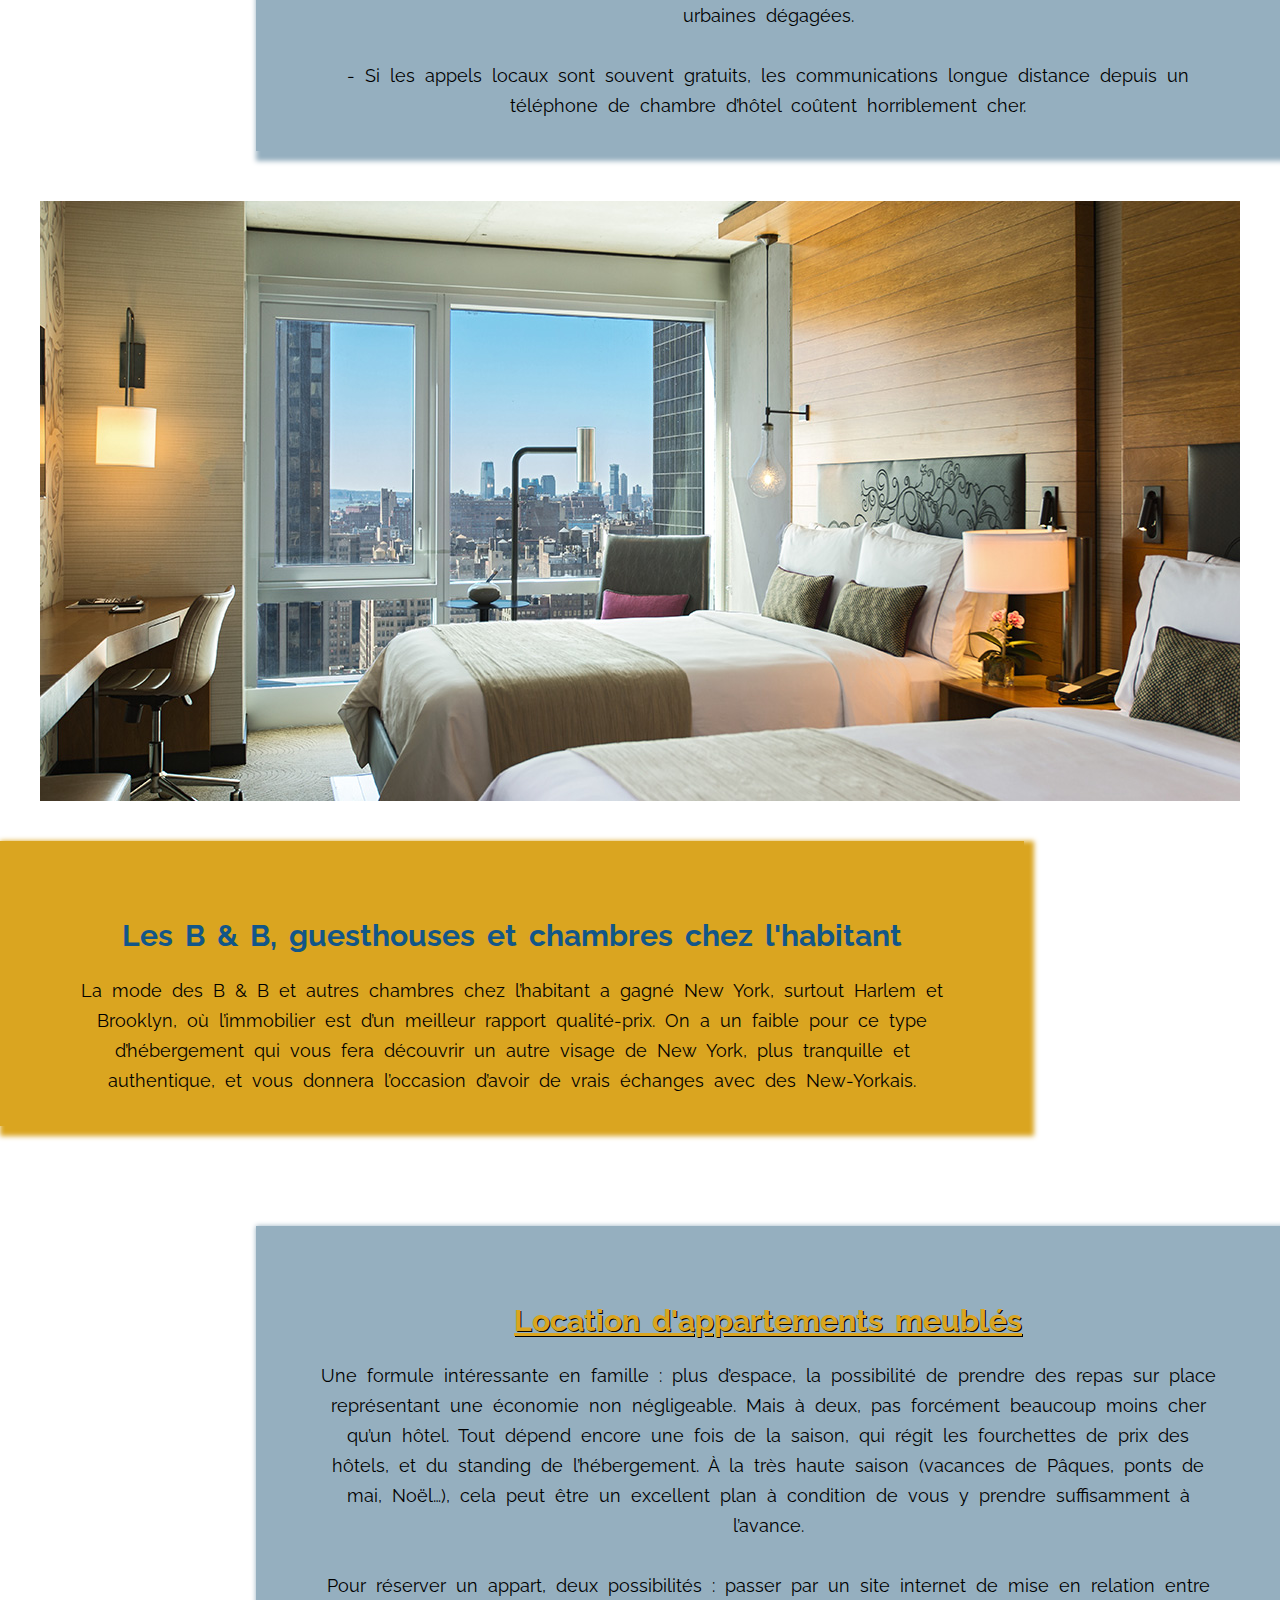
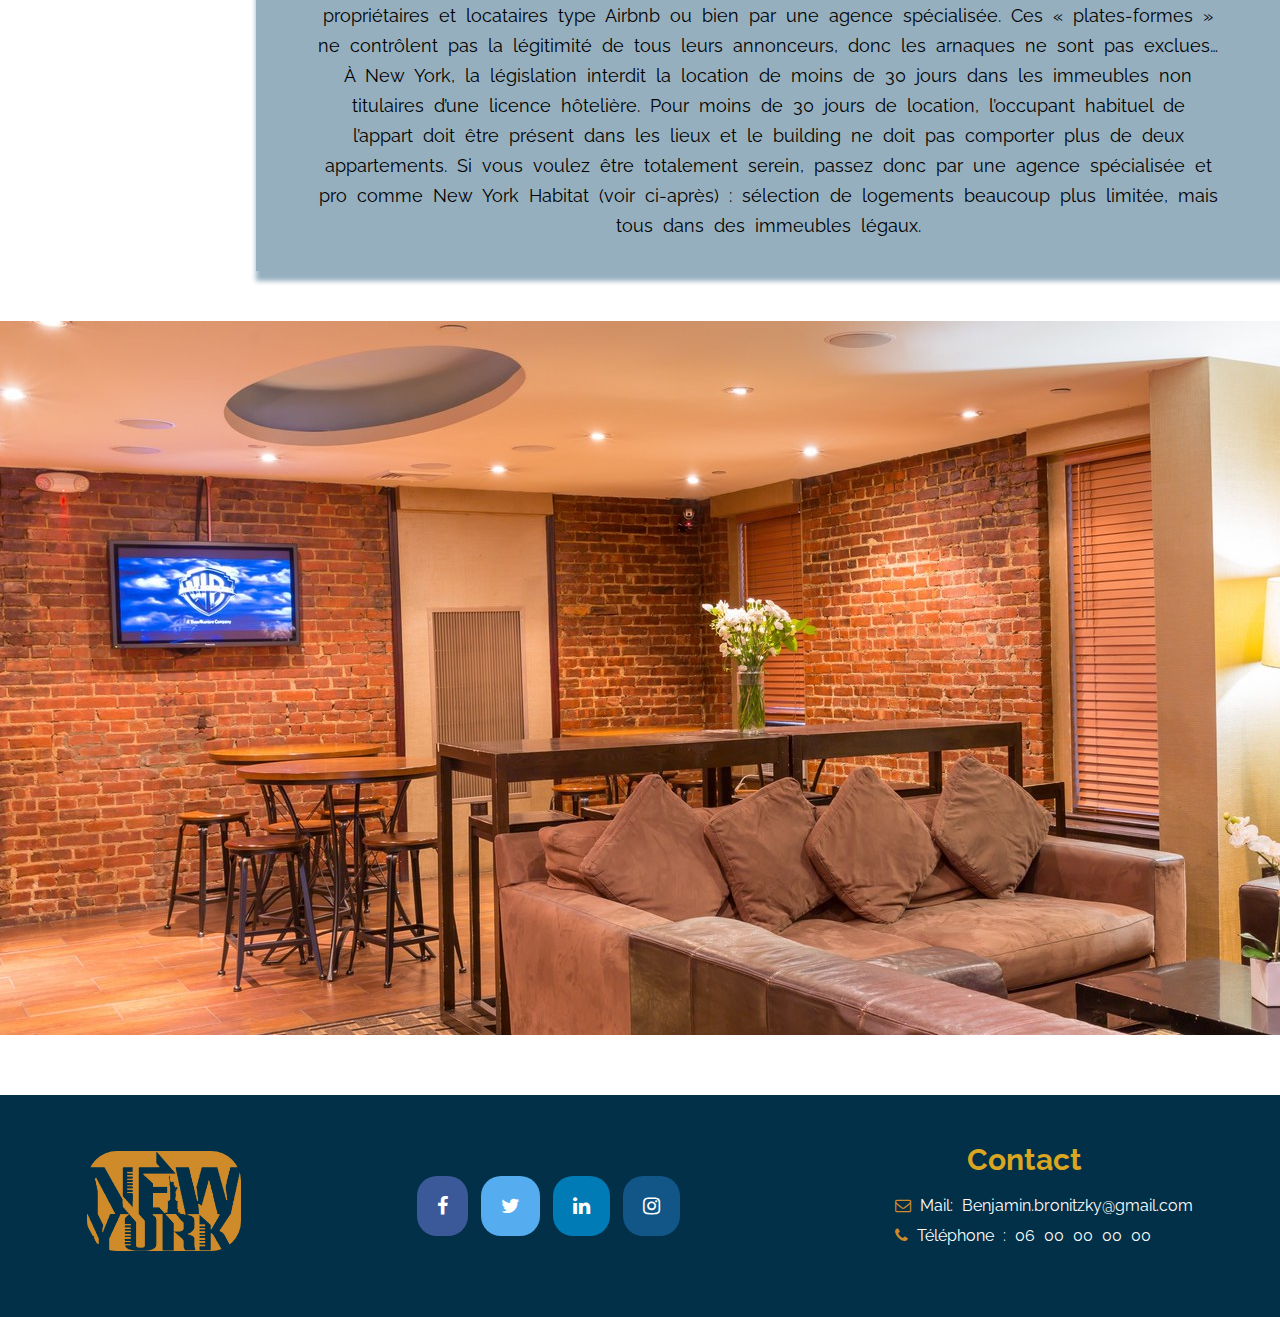
<file: sleep.html>
<!DOCTYPE html>
<html>
<head>
<meta charset="utf-8">
	<title>New_york_guide</title>

    <link rel="stylesheet" href="css/sleep.css" >
    <link rel="stylesheet" href="css/styles.css" >
    
    <link href="https://fonts.googleapis.com/css?family=Raleway" rel="stylesheet"> <!--  FONT SIZE -->
    <script src="https://ajax.googleapis.com/ajax/libs/jquery/2.1.1/jquery.min.js"></script>
    
    
</head><meta name="viewport" content="width=device-width, initial-scale=1">
<link rel="stylesheet" href="https://cdnjs.cloudflare.com/ajax/libs/font-awesome/4.7.0/css/font-awesome.min.css">

<body>
<!--          Menu bar   -->
    <header class="header">
      <nav class="navigation">
        <ul>
          <li><a class="active" href="NY.html">Accueil</a></li>
            <li class="dropdown">
              <a href="#javascript:void(0)" class="dropbtn">Guide</a>
              <div class="dropdown-content">
                  <a href="transportsHome.html"> Transports et déplacements</a>
                  <a href="eat.html"> Se restaurer</a>
                  <a href="sleep.html"> Ou dormir?</a>
                  <a href="attractions.html"> Attractions</a>
                  <a href="shooping.html"> Shopping</a>
                  <a href="infos.html">Infos Pratiques</a>
              </div>
             </li>
          <li><a href="gallery.html">Gallerie</a></li>
<img src="sticker2.png">
        </ul>
        </nav>
            <div class="bannerHeader"></div>
      </header>
    
    
    
    
<article class="sleep">
        <img class="wallpaper" src="images/palace.jpg" atl="chambre d'hotel">
        
        <h1>Ou dormir, hebergement et hôtels.</h1>
        
    <div class="sleepIntro">
   
        <p>À New York, surtout à Manhattan, l’hébergement est hors de prix ! Le meilleur plan consiste à s’éloigner un peu du cœur de Manhattan (à peine, franchement) pour se loger à Harlem, Brooklyn ou Queens (Long Island City), où le rapport qualité-prix est bien meilleur.</p>

        <p>Comme partout aux États-Unis et de plus en plus dans le reste du monde, les prix à New York varient beaucoup selon le taux de remplissage des hôtels et donc, en gros, selon la saison touristique (le système du yield management).</p> 

        <p>Janvier et février (voire début mars) sont les mois les plus creux de l’année ; la période avril-mai-juin, l’automne (en particulier septembre, mais aussi autour d’Halloween) et les vacances de Noël représentent la très haute saison touristique. Le week-end est enfin, en général, plus chargé (et donc plus cher) que la semaine. Ce sont surtout les hôtels qui sont soumis à ces énormes variations de prix (du simple au triple parfois !), l’écart est moins flagrant dans les AJ. Quant aux chambres d’hôtes, elles pratiquent généralement des tarifs à peu près fixes toute l’année.</p>

        <p>Dans tous les cas de figure, il est fortement recommandé de réserver le plus longtemps possible à l’avance.
            - Sauf exception (précisée), les prix que nous indiquons s’entendent sans la taxe (14,75 %, plus 1,50-3,50 $ par chambre et par nuitée selon le type d’hébergement)..</p>
        
     </div>        
        
    <div class="sleep1">
        <div class="hostel">
        
    <h2> Les auberges de jeunesse</h2>
        <p>La ville en compte plusieurs dizaines, toutes privées sauf une, affiliée à Hostelling International, située dans le quartier Upper West Side (à la hauteur de 103rd St). Vraiment super à tous points de vue (accueil, ambiance, équipement, entretien...). C’est la plus grande AJ des États-Unis (700 lits), et la deuxième du monde ! </p>
        <p>Les autres sont de qualité très inégale. Certaines sont franchement impeccables, modernes, bien entretenues, sûres (comme celle de Queens, à 20 mn de métro seulement de Times Square), d’autres un peu limite. </p>
        <p>Côté prix, elles sont plus chères que chez nous : de 30 à 60 $ la nuit en dortoir (la taxe en plus). On peut parfois aussi y trouver des chambres doubles basiques, mais pour le prix, il vaut parfois mieux réserver un budget hotel. Sauf mention contraire, les AJ sont accessibles à tous, sans limite d’âge, et ne nécessitent aucune carte de membre.</p>
            
        </div>
        
            <div class="transparent"></div>
    </div>
        
    <div class="sleep2"> 
            
        <div class="hotel">
        <h2>Les hôtels</h2>
            <p>  Ce n’est pas ça qui manque à Manhattan. La plupart sont concentrés autour de Times Square, Theater District et vers Madison Square Garden. Plus on descend vers la pointe sud, plus les hôtels se raréfient et il vous faudra de toute façon y mettre le prix.</p>

            <p>En règle générale, ils restent plus élevés qu’en Europe (continentale) pour des prestations surévaluées la plupart du temps. C’est bien simple, compter au minimum 120 $ (hors taxe !) pour une chambre double au confort minimal, et encore, en très basse saison (janvier-février). 
                En saison, c’est plutôt 200-250 $ minimum. Les prix varient constamment.</p>

            <p>De même, il faut savoir que beaucoup d’hôtels proposent des chambres de différents types (avec un lit double plus ou moins grand, avec deux lits doubles, plus simples, plus spacieuses, mieux équipées…), et que le prix, bien sûr, sera également fixé en fonction.</p>

            <p>Bref, devant le grand nombre de paramètres déterminant ce que, au bout du compte, vous devrez payer, on a tout simplement décidé de vous indiquer la fourchette de prix à l’intérieur de laquelle l’hôtel peut louer ses chambres pour deux personnes, qu’il s’agisse d’une chambre à un grand lit ou d’une chambre à deux grands lits dans laquelle une famille de quatre peut aussi (sans supplément de prix parfois)…</p>

            <p>- La plupart des hôtels proposent des chambres équipées de TV, clim et sanitaires complets. Certains petits hôtels pas chers ont des sanitaires partagés, mais généralement très bien entretenus. Wifi partout (gratuit le plus souvent, avec plus ou moins de réseau), et parfois aussi un ordinateur à disposition.</p>

            <p>- Peu d’hôtels incluent le petit déj dans le prix de la nuitée.</p>

            <p>- Les hôtels de chaîne de moyenne gamme sont souvent d’un bon rapport qualité-prix, on vous en indique quelques-uns parmi les plus récents, avec des architectures vitrées offrant des vues urbaines dégagées.</p>

            <p>- Si les appels locaux sont souvent gratuits, les communications longue distance depuis un téléphone de chambre d’hôtel coûtent horriblement cher. </p>
        
         </div>
            <div class="transparent"></div>
                    
 </div>
        <img class="bed" src="images/bed.jpg">
        
        
    <div class="sleep3"> 
        <div class="guest">
            <h2>Les B & B, guesthouses et chambres chez l'habitant</h2>
            
            <p>La mode des B & B et autres chambres chez l’habitant a gagné New York, surtout Harlem et Brooklyn, où l’immobilier est d’un meilleur rapport qualité-prix. On a un faible pour ce type d’hébergement qui vous fera découvrir un autre visage de New York, plus tranquille et authentique, et vous donnera l’occasion d’avoir de vrais échanges avec des New-Yorkais.</p>   
        </div>
           <div class="transparent"></div>
    </div>      
        
        
  <div class="sleep4">
    <div class="appart">
        <h2> Location d'appartements meublés</h2>
        <p>Une formule intéressante en famille : plus d’espace, la possibilité de prendre des repas sur place représentant une économie non négligeable. Mais à deux, pas forcément beaucoup moins cher qu’un hôtel. 
        Tout dépend encore une fois de la saison, qui régit les fourchettes de prix des hôtels, et du standing de l’hébergement. À la très haute saison (vacances de Pâques, ponts de mai, Noël…), cela peut être un excellent plan à condition de vous y prendre suffisamment à l’avance.</p>

        <p>Pour réserver un appart, deux possibilités : passer par un site internet de mise en relation entre propriétaires et locataires type Airbnb ou bien par une agence spécialisée. 
           Ces « plates-formes » ne contrôlent pas la légitimité de tous leurs annonceurs, donc les arnaques ne sont pas exclues… 
           À New York, la législation interdit la location de moins de 30 jours dans les immeubles non titulaires d’une licence hôtelière. Pour moins de 30 jours de location, l’occupant habituel de l’appart doit être présent dans les lieux et le building ne doit pas comporter plus de deux appartements. 
           Si vous voulez être totalement serein, passez donc par une agence spécialisée et pro comme New York Habitat (voir ci-après) : sélection de logements beaucoup plus limitée, mais tous dans des immeubles légaux.
        </p>
    </div>
                    <div class="transparent"></div>
  </div>
        

        <img src="images/lobby.jpg">
        
    </article>




            <!--         FOOTER   ---------------->
    
    <footer id="containerFooter">
        <div class="footer">
            
            <div class="logoFooter">
              <img src="sticker2.png">
            </div>
   
            
            
             <div class="footer-social">
            
                  <a href="#" class="fa fa-facebook"></a>
              
                  <a href="#" class="fa fa-twitter"></a>
                
                  <a href="#" class="fa fa-linkedin"></a>
                
                  <a href="#" class="fa fa-instagram"></a>
          </div>
            
            
        <div class="contact">
            <h3>Contact</h3>
          <ul>
              <li>
                 <i class="fa fa-envelope-o"></i><a href="mailto:benjamin.bronitzky@gmail.com"> Mail: Benjamin.bronitzky@gmail.com</a>
                 
              </li>
              <li>
                  <i class="fa fa-phone"></i> Téléphone : 06 00 00 00 00
              </li>
          </ul>
       </div>
            
     </div>   
 </footer>

</body>
</html>
</file>
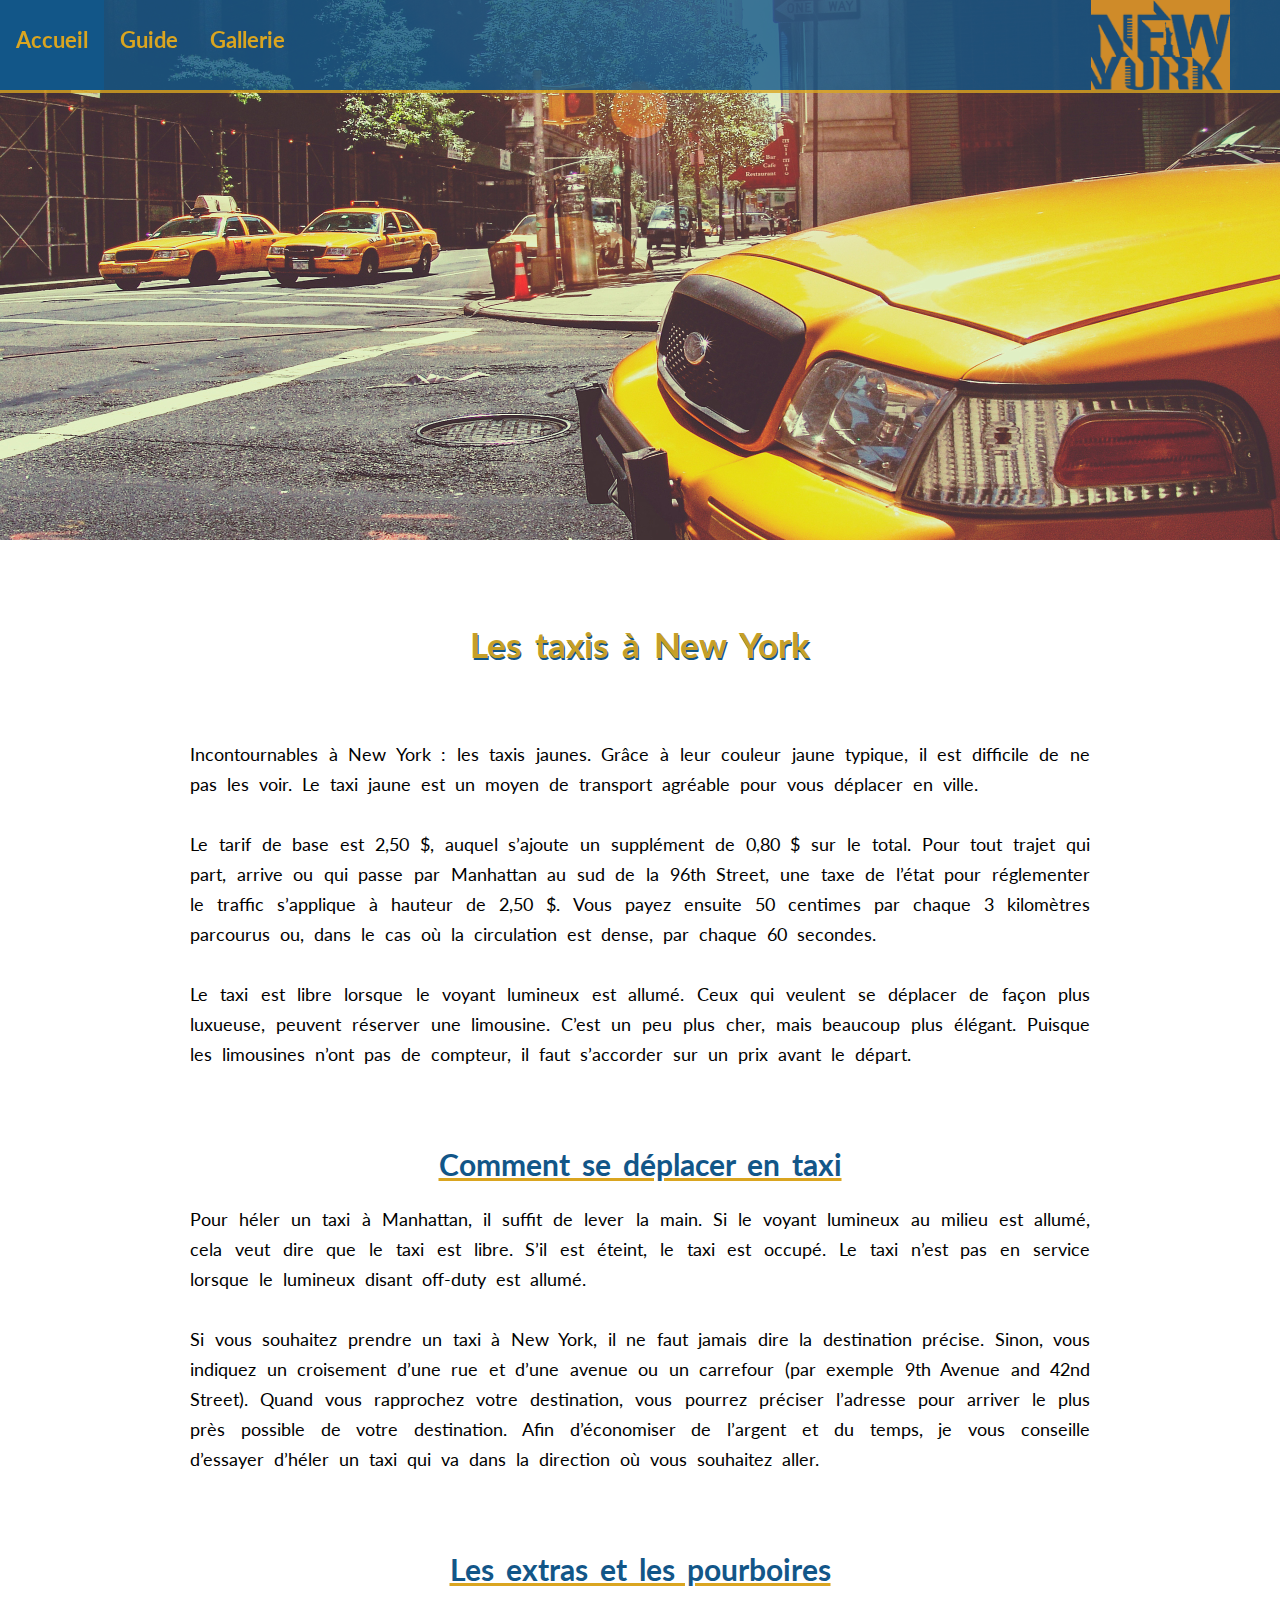
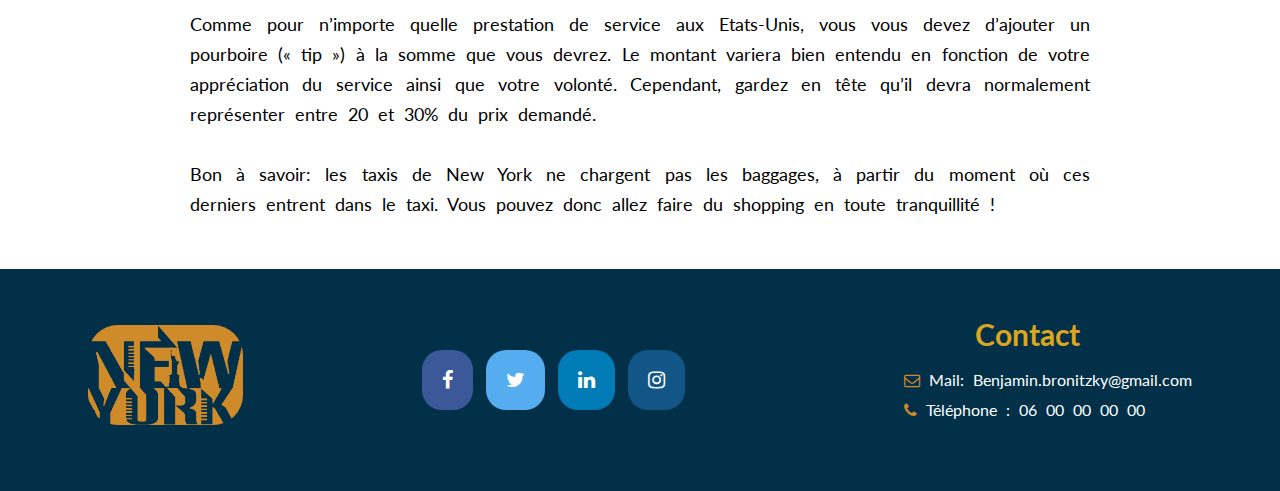
<file: taxi.html>
<!DOCTYPE html>
<html>
<head>
<meta charset="utf-8">
	<title>New_york_guide</title>

    <link rel="stylesheet" href="css/styles.css" >
     <link rel="stylesheet" href="css/taxi.css" >
    
    <meta name="viewport" content="initial-scale=1">
    <meta name="viewport" content="width=device-width, initial-scale=1.0">
    
    <link href="https://fonts.googleapis.com/css?family=Playfair+Display" rel="stylesheet">
    
    <link href="https://fonts.googleapis.com/css?family=Lato" rel="stylesheet">
    <link href="https://fonts.googleapis.com/css?family=Roboto:300" rel="stylesheet">
    
    
    <link rel="stylesheet" href="https://cdnjs.cloudflare.com/ajax/libs/font-awesome/4.7.0/css/font-awesome.min.css">
    
    <meta name="viewport" content="width=device-width, initial-scale=1">
    
    <script src="https://ajax.googleapis.com/ajax/libs/jquery/2.1.1/jquery.min.js"></script>

</head>

<body>
    
    
<!--          Menu bar   -->
  <header class="header">
      <nav class="navigation">
        <ul>
          <li><a class="active" href="NY.html">Accueil</a></li>
            <li class="dropdown">
              <a href="#javascript:void(0)" class="dropbtn">Guide</a>
              <div class="dropdown-content">
                  <a href="transportsHome.html"> Transports et déplacements</a>
                  <a href="eat.html"> Se restaurer</a>
                  <a href="sleep.html"> Ou dormir?</a>
                  <a href="attractions.html"> Attractions</a>
                  <a href="shooping.html"> Shopping</a>
                  <a href="infos.html">Infos Pratiques</a>
              </div>
             </li>
          <li><a href="gallery.html">Gallerie</a></li>
<img src="sticker2.png">
        </ul>
        </nav>
      <div class="bannerHeader"></div>
      
      </header>
    
    
    
    <img class="wallpaperTaxi" src="images/taxi-cab-2560x1080.jpg">
    
    <div class="container taxi">
        
        <h1> Les taxis à New York</h1>
        
        <p>Incontournables à New York : les taxis jaunes. Grâce à leur couleur jaune typique, il est difficile de ne pas les voir. Le taxi jaune est un moyen de transport agréable pour vous déplacer en ville.</p> 
        <p> Le tarif de base est 2,50 $, auquel s’ajoute un supplément de 0,80 $ sur le total. Pour tout trajet qui part, arrive ou qui passe par Manhattan au sud de la 96th Street, une taxe de l’état pour réglementer le traffic s’applique à hauteur de 2,50 $. Vous payez ensuite 50 centimes par chaque 3 kilomètres parcourus ou, dans le cas où la circulation est dense, par chaque 60 secondes. </p>
        <p>
        Le taxi est libre lorsque le voyant lumineux est allumé. Ceux qui veulent se déplacer de façon plus luxueuse, peuvent réserver une limousine. C’est un peu plus cher, mais beaucoup plus élégant. Puisque les limousines n’ont pas de compteur, il faut s’accorder sur un prix avant le départ.</p>
    
        
        <h2> Comment se déplacer en taxi</h2>
        
        <p>Pour héler un taxi à Manhattan, il suffit de lever la main. Si le voyant lumineux au milieu est allumé, cela veut dire que le taxi est libre. S’il est éteint, le taxi est occupé. Le taxi n’est pas en service  lorsque le lumineux disant off-duty est allumé.</p> 
        <p>Si vous souhaitez prendre un taxi à New York, il ne faut jamais dire la destination précise. Sinon, vous indiquez un croisement d’une rue et d’une avenue ou un carrefour (par exemple 9th Avenue and 42nd Street). Quand vous rapprochez votre destination, vous pourrez préciser l’adresse pour arriver le plus près possible de votre destination. Afin d’économiser de l’argent et du temps, je vous conseille d’essayer d’héler un taxi qui va dans la direction où vous souhaitez aller.</p>
        
        <h2> Les extras et les pourboires</h2>
        <p>Comme pour n’importe quelle prestation de service aux Etats-Unis, vous vous devez d’ajouter un pourboire (« tip ») à la somme que vous devrez. Le montant variera bien entendu en fonction de votre appréciation du service ainsi que votre volonté. Cependant, gardez en tête qu’il devra normalement représenter entre 20 et 30% du prix demandé.</p>

        <p>Bon à savoir: les taxis de New York ne chargent pas les baggages, à partir du moment où ces derniers entrent dans le taxi. Vous pouvez donc allez faire du shopping en toute tranquillité !</p>
    
    </div>

    
    
        <!--         FOOTER   ---------------->
    
  <footer id="containerFooter">
      <div class="footer">
            
            <div class="logoFooter">
              <img src="sticker2.png">
            </div>

             <div class="footer-social">
            
                  <a href="#" class="fa fa-facebook"></a>
              
                  <a href="#" class="fa fa-twitter"></a>
                
                  <a href="#" class="fa fa-linkedin"></a>
                
                  <a href="#" class="fa fa-instagram"></a>
                
          </div>
            
            
        <div class="contact">
            <h3>Contact</h3>
          <ul>
              <li>
                 <i class="fa fa-envelope-o"></i><a href="mailto:benjamin.bronitzky@gmail.com"> Mail: Benjamin.bronitzky@gmail.com</a>
                 
              </li>
              <li>
                  <i class="fa fa-phone"></i> Téléphone : 06 00 00 00 00
              </li>
          </ul>
        </div>
            
    </div>   

 </footer>
  
</body>
</html>
</file>
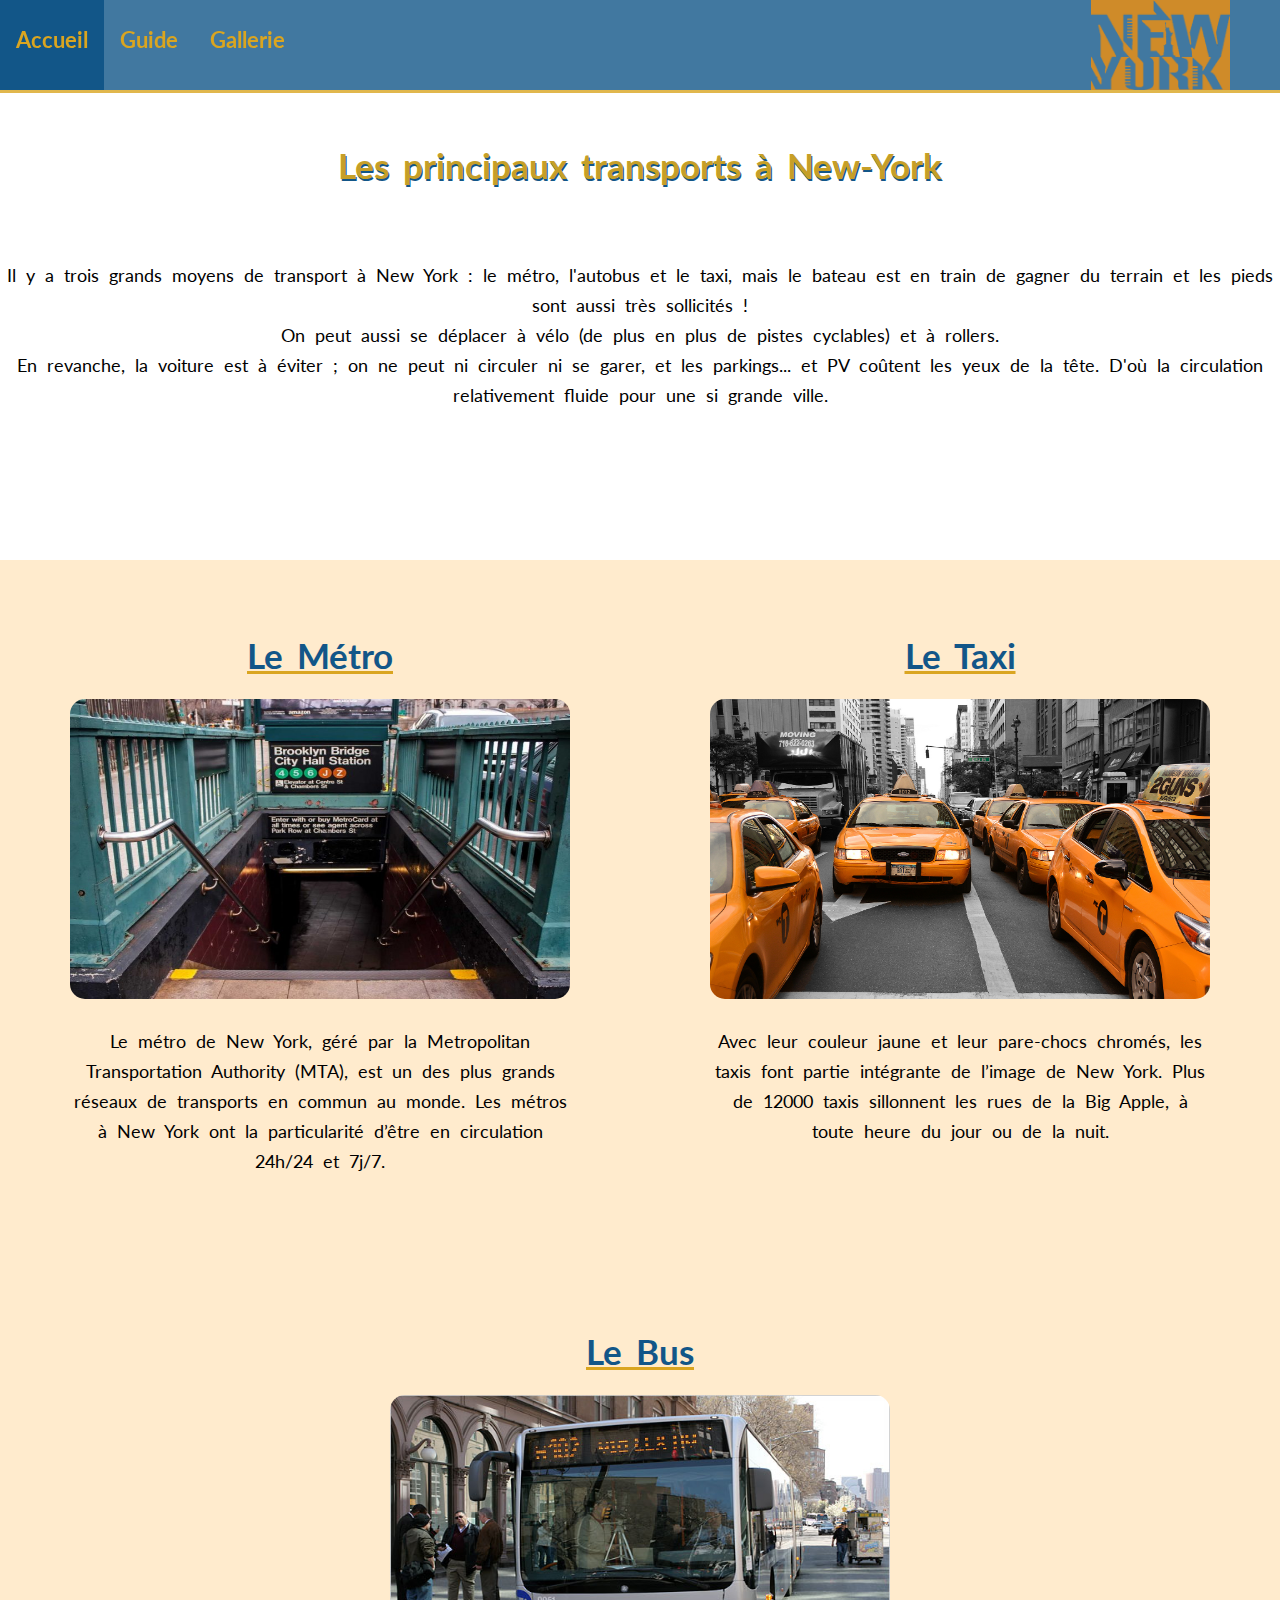
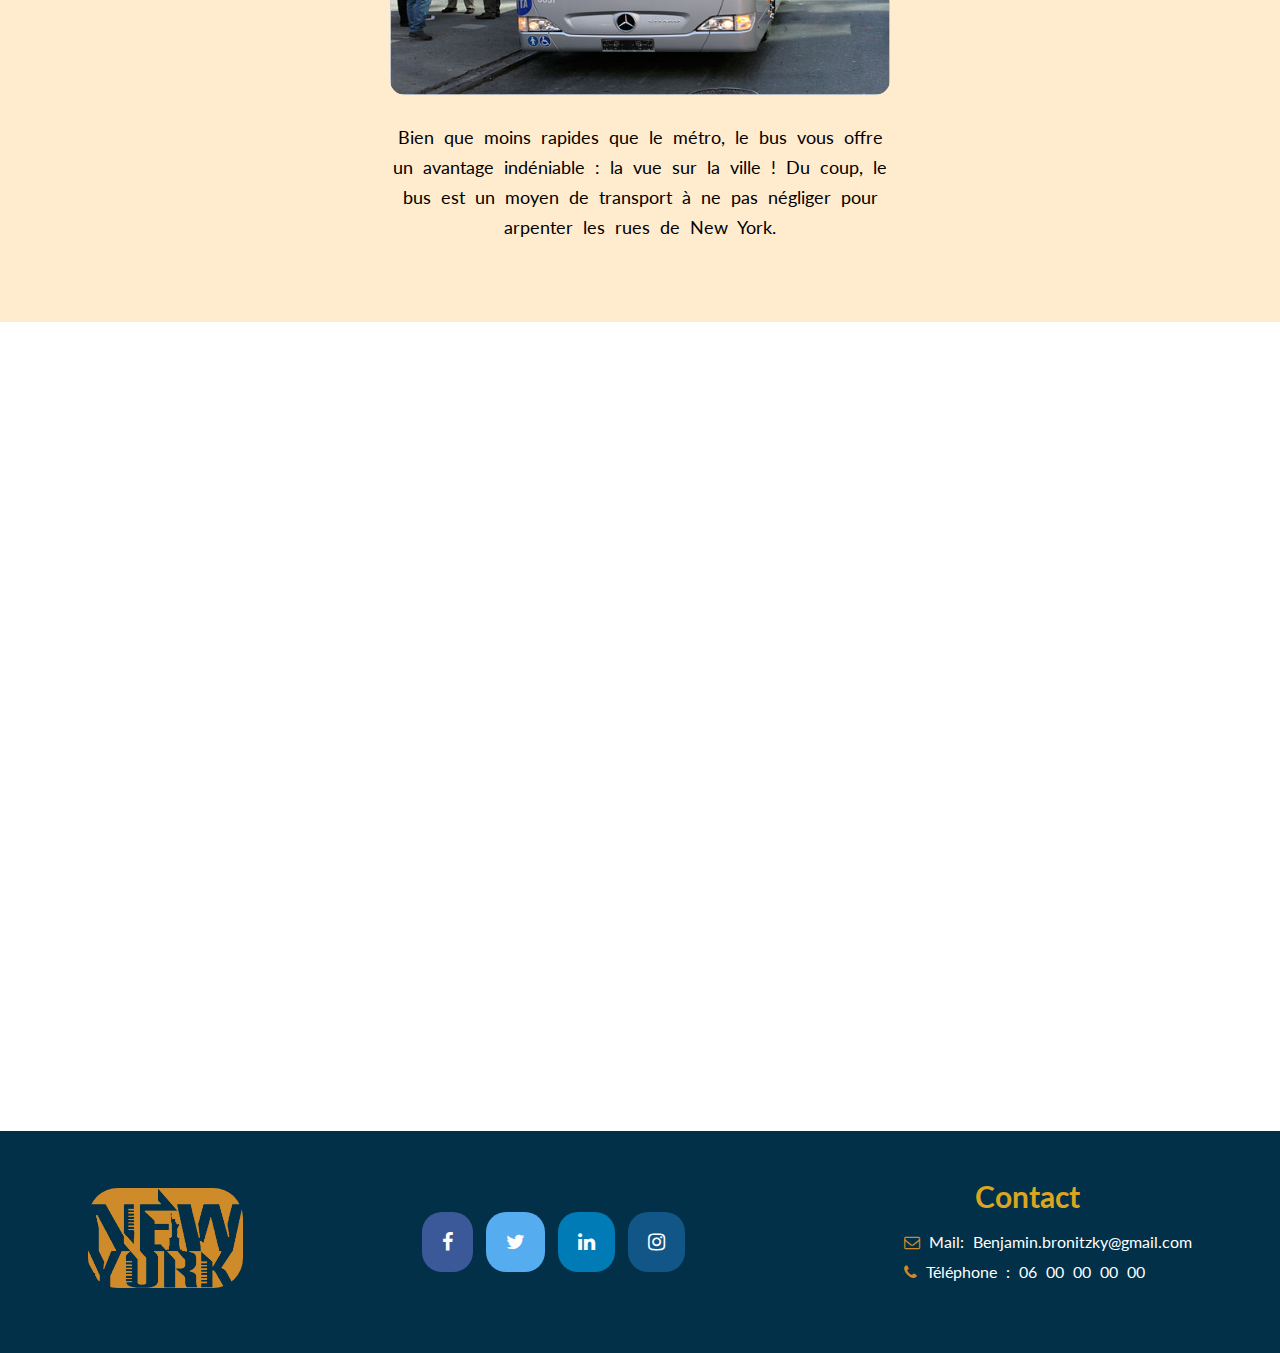
<file: transportsHome.html>
<!DOCTYPE html>
<html>
<head>
<meta charset="utf-8">
	<title>New_york_guide</title>

<link rel="stylesheet" href="css/transportsHome.css" >
<link rel="stylesheet" href="css/styles.css" >
    
<link href="https://fonts.googleapis.com/css?family=Raleway" rel="stylesheet"> <!--  FONT SIZE -->
<link href="https://fonts.googleapis.com/css?family=Playfair+Display" rel="stylesheet">
<link href="https://fonts.googleapis.com/css?family=Open+Sans|Playfair+Display|ZCOOL+XiaoWei" rel="stylesheet">
<link href="https://fonts.googleapis.com/css?family=Lato" rel="stylesheet">
    
    <meta name="viewport" content="width=device-width, initial-scale=1">
<link rel="stylesheet" href="https://cdnjs.cloudflare.com/ajax/libs/font-awesome/4.7.0/css/font-awesome.min.css">
   
    <!--      Script           -------->
    <script src="https://ajax.googleapis.com/ajax/libs/jquery/3.3.1/jquery.min.js"></script>

</head>

<body>
<!--          Menu bar   -->
    <header class="header">
      <nav class="navigation">
        <ul>
          <li><a class="active" href="NY.html">Accueil</a></li>
            <li class="dropdown">
              <a href="#javascript:void(0)" class="dropbtn">Guide</a>
              <div class="dropdown-content">
                  <a href="transports.html"> Transports et déplacements</a>
                  <a href="eat.html"> Se restaurer</a>
                  <a href="sleep.html"> Ou dormir?</a>
                  <a href="attractions.html"> Attractions</a>
                  <a href="shooping.html"> Shopping</a>
                  <a href="infos.html">Infos Pratiques</a>
              </div>
             </li>
          <li><a href="gallery.html">Gallerie</a></li>
<img src="sticker2.png">
        </ul>
      </nav>
        <div class="bannerHeader"></div>
    </header>
    
  <div class="container transportHome">
    
    <h1> Les principaux transports à New-York</h1>
      <p>Il y a trois grands moyens de transport à New York : le métro, l'autobus et le taxi, mais le bateau est en train de gagner du terrain et les pieds sont aussi très sollicités !<br> On        peut aussi se déplacer à vélo (de plus en plus de pistes cyclables) et à rollers. <br>
         En revanche, la voiture est à éviter ; on ne peut ni circuler ni se garer, et les parkings... et PV coûtent les yeux de la tête. D'où la circulation relativement fluide pour une si grande ville.
      </p>
        
      
    <div class="iconeTransport">
            
        <div class="containerMetro">
                <h2>Le Métro</h2>
                <a href="metro.html"><img class="metro" src="images/metro.jpg"></a>
            <p>Le métro de New York, géré par la Metropolitan Transportation Authority (MTA), est un des plus grands réseaux de transports en commun au monde.
                Les métros à New York ont la particularité d’être en circulation 24h/24 et 7j/7.
            </p>  
        </div>
            
        <div class="containerTaxi">
                <h2>Le Taxi</h2>
                <a href="taxi.html"><img class="taxi" src="images/taxi3.jpg"></a>
                    <p>Avec leur couleur jaune et leur pare-chocs chromés, les taxis font partie intégrante de l’image de New York. Plus de 12000 taxis sillonnent les rues de la Big Apple, à toute heure du jour ou de la nuit.</p>
         </div>
            
        <div class="containerBus">
                <h2>Le Bus</h2>
            <a href="bus.html"><img class="bus" src="images/bus.jpg"></a>
            <p>Bien que moins rapides que le métro, le bus vous offre un avantage indéniable : la vue sur la ville ! Du coup, le bus est un moyen de transport à ne pas négliger pour arpenter les rues de New York.</p>
         </div>
            
     </div>
      
</div>
    
  
    
    <div class="map">
    
       <iframe src="https://www.google.com/maps/embed?pb=!1m18!1m12!1m3!1d96708.34209249383!2d-74.03944236899852!3d40.75904022565936!2m3!1f0!2f0!3f0!3m2!1i1024!2i768!4f13.1!3m3!1m2!1s0x89c2588f046ee661%3A0xa0b3281fcecc08c!2sManhattan%2C+New+York%2C+%C3%89tat+de+New+York%2C+%C3%89tats-Unis!5e0!3m2!1sfr!2sfr!4v1553766960459" width="1200" height="650" frameborder="0" style="border:0" allowfullscreen></iframe>
    
    
    </div>
    
    
             <!--         FOOTER   ---------------->
    
    <footer id="containerFooter">
        <div class="footer">
            
            <div class="logoFooter">
              <img src="sticker2.png">
            </div>
   
            
            
             <div class="footer-social">
            
                  <a href="#" class="fa fa-facebook"></a>
              
                  <a href="#" class="fa fa-twitter"></a>
                
                  <a href="#" class="fa fa-linkedin"></a>
                
                  <a href="#" class="fa fa-instagram"></a>
                
          </div>
            
            
        <div class="contact">
            <h3>Contact</h3>
          <ul>
              <li>
                 <i class="fa fa-envelope-o"></i><a href="mailto:benjamin.bronitzky@gmail.com"> Mail: Benjamin.bronitzky@gmail.com</a>
                 
              </li>
              <li>
                  <i class="fa fa-phone"></i> Téléphone : 06 00 00 00 00
              </li>
          </ul>
        </div>
            
             </div>   
    
            
            
        
         
        
       </footer>

</body>
</html>
</file>
<file: css/styles.css>
body, html{
    width: 100%;
    /*font-family: 'Lora', serif;*/
    font-family: 'Lato','Playfair Display','Roboto', 'Raleway', sans-serif;
    margin: 0;
    text-align: justify;
    word-spacing: 5px;
    line-height: 30px;
    position: relative;
    max-width: 100%;
    height: auto;
}


a{
    text-decoration: none;
    color: goldenrod
}

p{
    font-size: 18px;
    margin-left: auto;
    margin-right: auto;
      width: 900px;
    margin-bottom: 30px;
   /* font-weight: bold;*/
}


/*li{
    max-width: 900px;
}
*/

.article, .sleep, .eat{
    margin: auto;
    text-align: center;
}



h1{
    color: #c69f27;
    margin: 80px;
    font-size: 35px;
    text-shadow: #125688 1px 2px;
    text-align: center;
    margin-left: auto;
    margin-right: auto;
}

h2, h3{
    margin-top: 80px;
    color:rgb(18, 86, 136);
    text-decoration: underline;
    text-decoration-color: goldenrod;
    font-size: 30px;
    margin-left: auto;
    margin-right: auto;
    text-align: center;
}


/******* bar menu     ************/
.header {
    width: 100%;
    position: fixed;
    top:0;
}

.navigation{
    background-color: rgba(18, 86, 136, 0.8);
}

.header ul {
  list-style-type: none;
  margin:0;
  padding: 0;
  overflow: hidden;
    border-bottom: 0;
}

.header li:hover{
    background-color: #125688;
}



.header li{
    float:left;
    color: #666;
    text-align: center;
    padding: 25px 16px;
    text-decoration: none;
    height: auto;
   /* border-right: 1px solid #bbb;
    line-height: 40px;*/
    padding-bottom: 35px;
}



.header li a{
    display: block;
    text-decoration: none;
    color: goldenrod;
    font-size: 22px;
    font-weight: bold;
}


.header img{
   float: right;
    height: 90px; 
    margin-right: 50px;
}


/*************************************/

/*    DROPDOWN   */

.dropdown-content {
  display: none;
  position: absolute;
  background-color: #125688;
  min-width: 160px;
  box-shadow: 0px 8px 16px 0px rgba(0,0,0,0.2);
  z-index: 1;

}

.dropdown-content a {
  color: #125688;
  padding: 12px 16px;
  text-decoration: none;
  display: block;
  text-align: left;
}

.dropdown-content a:hover {
   /* background-color: cadetblue;*/
        color: #125688;
    background-color: goldenrod;
}

.dropdown:hover .dropdown-content {
  display: block;
}


.bannerHeader{
    height: 3px;
    background-color: goldenrod;
    opacity: 0.8;
}


.banner{
    height:2px;
    width: 40%;
    background-color: rgba(104, 26, 0, 0.5);
    margin: auto;
   margin-top: 80px;
    margin-bottom: 80px;
}


/* ARTICLE TRANSPORT*/

.article{
    text-align: center;
}



/*************  FOOTER *********/

.footer{
    
     display: flex;
    flex-direction: row;
    justify-content: space-around;
    margin: 0 auto;
    
}

#containerFooter{
    padding-top: 50px;
    padding-bottom: 50px;
    display: block;
    background-color: #013048;;
    margin-top: 50px;
}


.logoFooter img{
   
    height: 100px;
    margin-left: 20px;
    border-radius: 30px;
    margin: 0;
    padding: 0;
}

.footer .contact{
    vertical-align: center;
}



.footer ul,.footer a, .footer h3 {
    color: white;
     text-decoration: none;
    list-style: none;
}



.footer .contact h3{
   margin: auto !important;
    text-align: center;
    color: goldenrod;
}

.footer-social, .contact, .logoFooter{
   margin-top: auto;
    margin-bottom: auto;
}

.footer-social .fa{
 padding: 20px;
  font-size: 20px;
  text-decoration: none;
  margin: 5px 2px;
    border-radius: 20px;
}

.footer-social .fa-facebook {
  background: #3B5998;
  color: white;
}

.fa-twitter {
  background: #55ACEE;
  color: white;
}

.fa-phone, .fa-envelope-o{
    color: #cf8b29;
}

.fa-linkedin {
  background: #007bb5;
  color: white;
}

.fa-instagram {
  background: #125688;
  color: white;
}




/**********-****/


@media screen and (max-width: 960px)
{
    
    body, html{
        min-width: 100%;
    }
    .header 
    {
        position: relative;
    }
    
    .header img{
        display: none;
    }
    
    .containerFooter{
        width: 100%;
    }
    
    .footer{
        flex-direction: column;
        width: auto;
        text-align: center;

    }
    
    .footer-social{
        margin-bottom: 30px;
    }
    
    .logoFooter{
        display: none;
    }
    
    
  
    .presentation_video {
     max-width: 100%;
      }
    
    .footer .contact ul{
        text-align: center;
    }
    
    p{
        max-width: 100%;
        font-size: 15px;
    }
    
    h1{
        font-size: 30px;
    }
}
</file>
<file: css/attractions.css>
.attractions h1{
    text-align: center;  
margin-bottom: 120px;
}

.informations a{
    color: rgb(18,86,136);
}


.statueHome{
    width: 90%;
    height: auto;
    margin: auto;
    display: block;
}

.attractions h2{
    text-decoration: underline;
   text-align: center;
    margin-bottom:100px;
    font-size: 30px;
    font-weight: bold;
}


.attractions{
    margin-left: 30px;
    margin-right: 30px;
}


.top10 img{
    max-height: 700px;
    max-width: 900px;
    width: 100%;
    height: auto;  
}

.top10 p{
    margin: 0;
    width: auto;
    height: auto;
    padding: 20px;
} 

.containerFlex{
    display: flex;
    flex-direction: row-reverse;
    margin-bottom: 50px;
}


.empireP, .centralP, .timeP, .oneWorldP, .topOfP, .brooklynP, .highLineP, .intrepidP, .memorialP, .rooftopP{
    max-width: 800px;
    width: 100%;
    height: auto;
    float: left;
    margin-left: auto;
    margin-right: auto;
}


.description{
     background: #95afbf;
    margin-top: 0;
    margin-bottom: 0;
    margin-right: 10px;
    padding-bottom: 15px;
    border-radius: 15px 15px 0 0;
}

.informations{
    background-color: #ffc4599c;
    margin-top: 0;
    padding-top: 15px;
    border-radius: 0px 0px 15px 15px;
    margin-right: 10px;
}

.pass{
    margin-top: 180px;
}

.pass li{
    margin-left: auto;
    margin-right: auto;
    margin-bottom: 80px;
}


.pass ul{
    margin-top: 0;
}

.pass a{
    color: goldenrod;
}

.pass a:visited{
    color:darkgoldenrod;
}

dt{
    text-decoration: underline; 
}


@media screen and (max-width: 1350px)
{
    .containerFlex{
        display: flex;
        flex-direction: column;
    }
    
    .top10 img{
        margin: auto;
    }
    
    .informations{
        margin-bottom: 80px;
    }
    
    h3{
        text-decoration: none;
    }
}
</file>
<file: css/bus.css>
.wallpaperBus{
    width: 100%;
    height: auto;
    display: block;
    margin: auto;
}

.bus h1, .bus h3{
    margin-left: auto;
    margin-right: auto;
    text-align: center;
}
</file>
<file: css/eat.css>
.eatIntro h1{
   color: goldenrod;/*rgb(69, 106, 115);*/
    padding-top: 40px ;
     margin-bottom: 20px;
}

.eat .banner{
    width: 100%;
    height: 20px;
    background-color: antiquewhite;
    margin-bottom: 0;
}


.boxpicture{
    display: flex;
    flex-direction: row;
    justify-content: space-around;
    flex-wrap: wrap;
    width: 100%;
}

.boxpicture img{
    height: auto;
    width: auto;
    max-width: 400px;
    max-height: 300px;
}


.eat{
    margin-top: 100px;
}

.eat img{
    width: 80%;
    margin-bottom: 10px;
}

.eatMain{
    margin-right: 5px;
}


.eatAbout {
    background-color: antiquewhite;
}


.eatAbout li{
   margin: auto;
 
}

.conclusion{
    margin-top: 90px;
}



h2{
    padding: 40px;
}
</file>
<file: css/gallery.css>
.carroussel img {
  vertical-align: middle;
    max-width: 100%;
    max-height: auto;
}


/* Position the image container (needed to position the left and right arrows) */

.header{
    position: relative;
}

/* Hide the images by default */
.mySlides {
  display: none;
}

/* Add a pointer when hovering over the thumbnail images */
.cursor {
  cursor: pointer;
}

/* Next & previous buttons */
.prev, .next {
  cursor: pointer;
  position: absolute;
  top: 30%;
  width: auto;
  padding: 20px;
  /*margin-top: -50px;*/
  color: goldenrod;
  font-weight: bold;
  font-size: 50px;
  border-radius: 0 3px 3px 0;
  user-select: none;
  -webkit-user-select: none;
}

/* Position the "next button" to the right */
.next {
  right: 0;
  border-radius: 3px 0 0 3px;
}

/* On hover, add a black background color with a little bit see-through */
.prev:hover,
.next:hover {
  background-color: rgba(0, 0, 0, 0.8);
}

/* Number text (1/3 etc) */
.numbertext {
  color: #f2f2f2;
  font-size: 12px;
  padding: 8px 12px;
  position: absolute;
  top: 80px;
}

/* Container for image text */
.caption-container {
  text-align: center;
  background-color: lightslategrey;
  padding: 2px 16px;
  color: white;
}

.row:after {
  content: "";
  display: table;
  clear: both;
}

/* Six columns side by side */
.column {
  float: left;
  width: 16.66%;
}

/* Add a transparency effect for thumnbail images */
.demo {
  opacity: 0.6;
}

.active,
.demo:hover {
  opacity: 1;
}

@media screen and (max-width: 1280px)
{
    .prev, .next{
        font-size: 30px;
        padding: 10px;
    }
}
</file>
<file: css/metro.css>
.wallpaperMetro{
    margin-top: 100px;
     display: block;
    margin: auto;
    margin-top: 100px;
    height: auto;
    width: 100%;
}



.block1{
    background-color:  #95afbf;
}


.block2{
  background-color: antiquewhite;
}



.spaceBottom{
    background-color:  #95afbf;
}

.block1>p{
    margin-bottom: 0;
    padding-bottom: 40px;
}

.spaceTop>p {
    margin-top: 0;
    padding-top: 40px;
}



.metroCardimg, .localMetro{
    float: right;
    margin :30px;
    max-width: 450px;
    max-height: 350px;
}

/* Style buttons */
.btn {
  background-color: DodgerBlue;
  border: none;
  color: white;
  padding: 12px 30px;
  cursor: pointer;
  font-size: 20px;
}

/* Darker background on mouse-over */
.btn:hover {
  background-color: RoyalBlue;
}





@media screen and (max-width : 960px){
    .wallpaperMetro{
        margin-top: 0;
    }
}
</file>
<file: css/shopping.css>
#introShopping{
    width: 80%;
    font-weight: bold;
    font-size: 22px;
}

.wallpaper{
    margin: auto;
    width: 80%;
    height: auto;
    display: block;
}

.shopping{
    text-align: center;
    margin: auto;
}

.imgShopping{
   
    max-width: 600px;
    max-height: 390px;
}
</file>
<file: css/sleep.css>
.wallpaper{
    max-height: auto;
    max-width: 100%;
    width: 1600px;
}



.sleepIntro{
   /* margin: 50px;*/
    margin-bottom: 60px;
}


.sleep1, .sleep3{
      display: flex;
    flex-direction: row;
}

.sleep2, .sleep4{
    display: flex;
    flex-direction: row-reverse;
}

.bed{
    margin-bottom: 30px;
    max-width: 100%;
    max-height: auto;
}


.hostel, .guest{
 background-color: goldenrod;
    margin-bottom: 100px;
    box-shadow: 5px 5px 5px 5px goldenrod;
   /* border:4px solid #456a73;*/
    width: 80%;
}

.hotel, .appart{
    background-color: #95afbf;
    margin-bottom: 50px;
   box-shadow: 5px 5px 5px 5px #95afbf;
 /* border:4px solid goldenrod;*/
    width: 80%;
}



.hotel h2, .appart h2{
    color: goldenrod;
    text-shadow: black 1px 1px;
}
</file>
<file: css/taxi.css>
.wallpaperTaxi{
    width: 100%;
    height: auto;
}

.taxi h1, .taxi h2{
    margin-left: auto;
    margin-right: auto;
    text-align: center;
}
</file>
<file: css/transportsHome.css>
.flap{
    display: none;
}

.iconeTransport{
    display: flex;
    justify-content: space-around;
    flex-wrap: wrap;
    margin-top: 150px;
    background-color: blanchedalmond;
    width: 100%; 
}

#flip{
    color:red;
    font-size: 20px;
margin-bottom: 5px;
    text-align: center;
    background-color: blanchedalmond;
    width: 100%;
}



.metro, .taxi, .bus{
    width: 500px;
    height: 300px;
    border-radius: 15px;
}

.transportHome h2{
    text-align: center;
    font-size: 35px;
}

.containerMetro, .containerTaxi, .containerBus{
    display: flex;
    flex-direction: column;
    width: 500px;
}

.transportHome{
    margin-top: 150px;
}

.transportHome h1,.transportHome p{
    text-align: center;
}

.transportHome p{
    margin-bottom: 80px;
    width: auto;
}

.map{
    margin: auto;
    text-align: center;
    margin-top: 100px;
}
</file>
